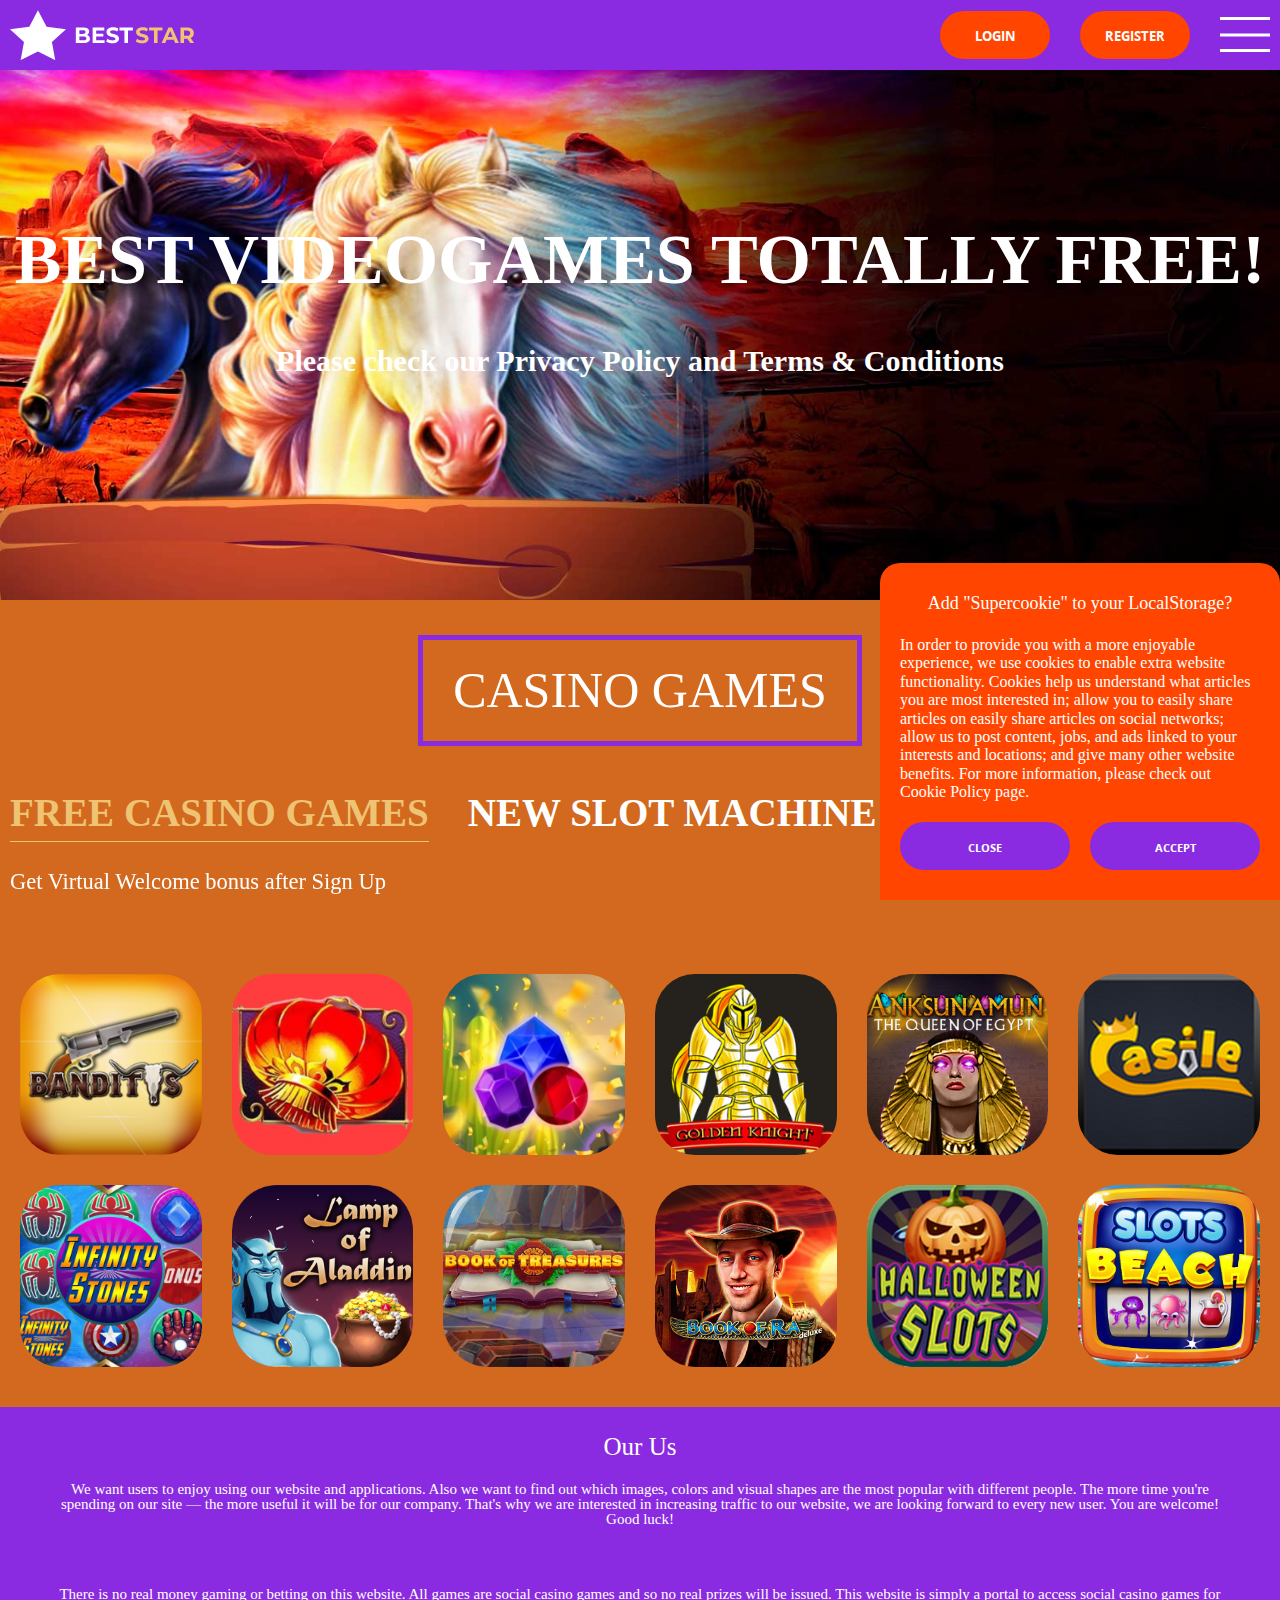
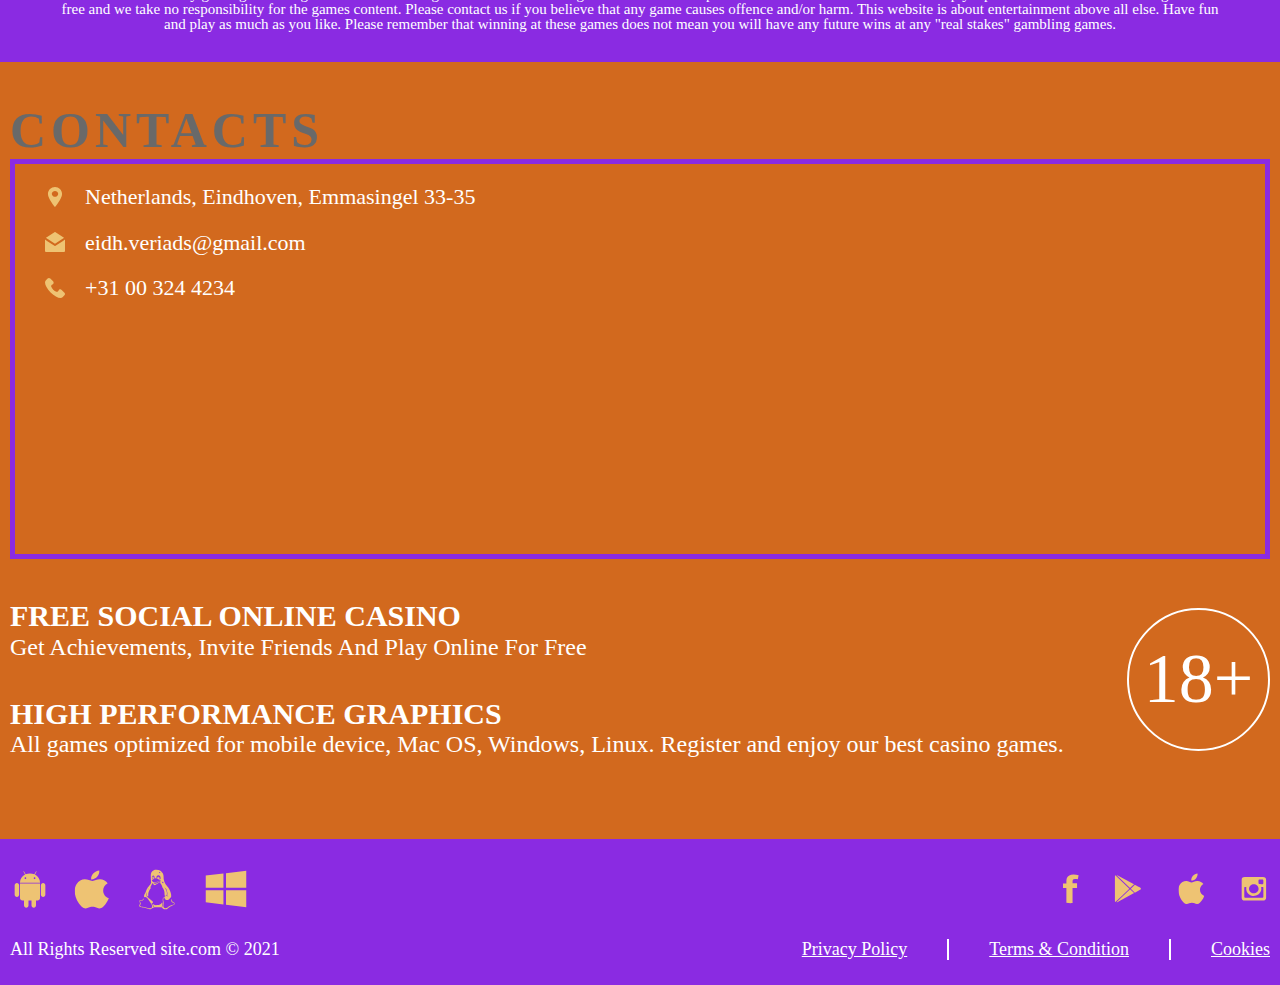
<file: index.html>
<!DOCTYPE html>
<html lang="ru">
	<head>
		<meta charset="utf-8">
		<meta name="viewport" content="width=device-width, initial-scale=1">
		<meta http-equiv="X-UA-Compatible" content="IE=edge">
		<title>Best star</title>
		<meta name="msapplication-tap-highlight" content="no">
		<meta name="format-detection" content="telephone=no">
		<link href="favicon.png" rel="shortcut icon">
		<link href="assets/styles/app.min.css" rel="stylesheet">
		<link rel="stylesheet" href="./assets/fonts/font/MasonChronicles.woff">
		<link rel="stylesheet" href="./assets/fonts/font/masonchronicles.woff2">
		<link rel="stylesheet" href="./CSS/index_style.css">
		<link
		rel="stylesheet"
		href="https://cdnjs.cloudflare.com/ajax/libs/animate.css/4.1.1/animate.min.css"
	  />
	  <link rel="stylesheet" href="./CSS/hover.css">
	</head>
	<body>
		<header class="header">
			<div class="container container--flex header__container">
				<a class="header__logo header__order--second logo" href="/"><img class="logo__image" src="assets/images/logo.svg" alt="logo"></a>
				<div class="navigation">
					<ul class="navigation__list navigation-list">
						<li class="navigation-list__item">
							<a class="is-active navigation-list__link" href="/">
								<span class="navigation-list__label">Home</span>
							</a>
						</li>
						<li class="navigation-list__item">
							<a class="navigation-list__link" href="play-page.html">
								<span class="navigation-list__label">Play</span>
							</a>
						</li>
						<li class="navigation-list__item">
							<a class="navigation-list__link" href="about-page.html">
								<span class="navigation-list__label">Our mission</span>
							</a>
						</li>
						<li class="navigation-list__item">
							<a class="navigation-list__link" href="contacts-page.html">
								<span class="navigation-list__label">Contacts</span>
							</a>
						</li>
					</ul>
				</div>
				<div class="header__buttons header__order--third">
					<button class="button header__button" data-open-modal="login">
						<span class="button__label"> Login</span>
					</button>
					<button class="button header__button" data-open-modal="register">
						<span class="button__label"> Register</span>
					</button>
					<button class="burger header__button">
						<span class="burger__line burger__line--top"></span>
						<span class="burger__line burger__line--mid"></span>
						<span class="burger__line burger__line--bottom"></span>
					</button>
				</div>
			</div>
		</header>
        
		<main class="index" role="main">

			<section class="hero">
					<div class="container hero__container">
						<div class="hero_content">
						<h1 class="hero__title">BEST VIDEOGAMES TOTALLY FREE!</h1>
						<p class="hero__descripcion">Please check our Privacy Policy and Terms & Conditions</p>
					</div>
					</div>

			</section>
			<section class="section do">
					<h2 class="do_title animate__animated animate__pulse">CASINO GAMES</h2>
			</section>
			<section class="section">
				<div class="container">
					<ul class="tabs">
						<li class="tabs__tab is-active" data-tab-target="free">
							<span class="tabs__label">FREE CASINO GAMES</span>
						</li>
						<li class="tabs__tab" data-tab-target="new">
							<span class="tabs__label">New SLOT MACHINE GAMES</span>
						</li>
					</ul>
					<div class="tabs-content">
						<div class="tabs-content__wrapper is-active" data-tab="free" data-tab-group="games">
							<h2 class="games__title">
								<span class="games__label">Get Virtual Welcome bonus after Sign Up</span>
							</h2>
							<div class="games">
								<div class="container animate__animated animate__backInRight">
									<div class="grid games__grid">
										<div class="grid__col grid__col--xl-2 grid__col--lg-3 grid__col--md-4 grid__col--sm-6">
											<a class="games__card games-card js-games hvr-grow" href="games/1/index.html">
												<div class="games-card__bg"><img class="games-card__image" src="assets/images/games/1.jpg" alt="card-1"></div>
											</a>
										</div>
										<div class="grid__col grid__col--xl-2 grid__col--lg-3 grid__col--md-4 grid__col--sm-6">
											<a class="games__card games-card js-games hvr-grow" href="games/2/index.html">
												<div class="games-card__bg"><img class="games-card__image" src="assets/images/games/2.jpg" alt="card-2"></div>
											</a>
										</div>
										<div class="grid__col grid__col--xl-2 grid__col--lg-3 grid__col--md-4 grid__col--sm-6">
											<a class="games__card games-card js-games  hvr-grow" href="games/3/index.html">
												<div class="games-card__bg"><img class="games-card__image" src="assets/images/games/3.jpg" alt="card-3"></div>
											</a>
										</div>
										<div class="grid__col grid__col--xl-2 grid__col--lg-3 grid__col--md-4 grid__col--sm-6">
											<a class="games__card games-card js-games hvr-grow" href="games/4/index.html">
												<div class="games-card__bg"><img class="games-card__image" src="assets/images/games/4.jpg" alt="card-4"></div>
											</a>
										</div>
										<div class="grid__col grid__col--xl-2 grid__col--lg-3 grid__col--md-4 grid__col--sm-6">
											<a class="games__card games-card js-games hvr-grow" href="games/5/index.html">
												<div class="games-card__bg"><img class="games-card__image" src="assets/images/games/5.jpg" alt="card-5"></div>
											</a>
										</div>
										<div class="grid__col grid__col--xl-2 grid__col--lg-3 grid__col--md-4 grid__col--sm-6">
											<a class="games__card games-card js-games hvr-grow " href="games/6/index.html">
												<div class="games-card__bg"><img class="games-card__image" src="assets/images/games/6.jpg" alt="card-6"></div>
											</a>
										</div>
										<div class="grid__col grid__col--xl-2 grid__col--lg-3 grid__col--md-4 grid__col--sm-6">
											<a class="games__card games-card js-games hvr-grow" href="games/7/index.html">
												<div class="games-card__bg"><img class="games-card__image" src="assets/images/games/7.jpg" alt="card-7"></div>
											</a>
										</div>
										<div class="grid__col grid__col--xl-2 grid__col--lg-3 grid__col--md-4 grid__col--sm-6">
											<a class="games__card games-card js-games hvr-grow" href="games/8/index.html">
												<div class="games-card__bg"><img class="games-card__image" src="assets/images/games/8.jpg" alt="card-8"></div>
											</a>
										</div>
										<div class="grid__col grid__col--xl-2 grid__col--lg-3 grid__col--md-4 grid__col--sm-6">
											<a class="games__card games-card js-games hvr-grow" href="games/9/index.html">
												<div class="games-card__bg"><img class="games-card__image" src="assets/images/games/9.jpg" alt="card-9"></div>
											</a>
										</div>
										<div class="grid__col grid__col--xl-2 grid__col--lg-3 grid__col--md-4 grid__col--sm-6">
											<a class="games__card games-card js-games hvr-grow" href="games/10/index.html">
												<div class="games-card__bg"><img class="games-card__image" src="assets/images/games/10.jpg" alt="card-10"></div>
											</a>
										</div>
										<div class="grid__col grid__col--xl-2 grid__col--lg-3 grid__col--md-4 grid__col--sm-6">
											<a class="games__card games-card js-games hvr-grow" href="games/11/index.html">
												<div class="games-card__bg"><img class="games-card__image" src="assets/images/games/11.jpg" alt="card-11"></div>
											</a>
										</div>
										<div class="grid__col grid__col--xl-2 grid__col--lg-3 grid__col--md-4 grid__col--sm-6">
											<a class="games__card games-card js-games hvr-grow" href="games/12/index.html">
												<div class="games-card__bg"><img class="games-card__image" src="assets/images/games/12.jpg" alt="card-12"></div>
											</a>
										</div>
									</div>
								</div>
							</div>
						</div>
						<div class="tabs-content__wrapper" data-tab="new" data-tab-group="games">
							<h2 class="games__title">
								<span class="games__label">Bonus Wheel spins every 4 hours. Spice things up with MORE CHILLI slots</span>
							</h2>
							<div class="games">
								<div class="container animate__animated animate__backInRight">
									<div class="grid games__grid">
										<div class="grid__col grid__col--xl-2 grid__col--lg-3 grid__col--md-4 grid__col--sm-6">
											<a class="games__card games-card js-games hvr-grow" href="games/13/index.html">
												<div class="games-card__bg"><img class="games-card__image" src="assets/images/games/13.png" alt="card-13"></div>
											</a>
										</div>
										<div class="grid__col grid__col--xl-2 grid__col--lg-3 grid__col--md-4 grid__col--sm-6">
											<a class="games__card games-card js-games hvr-grow" href="games/14/index.html">
												<div class="games-card__bg"><img class="games-card__image" src="assets/images/games/14.png" alt="card-14"></div>
											</a>
										</div>
										<div class="grid__col grid__col--xl-2 grid__col--lg-3 grid__col--md-4 grid__col--sm-6">
											<a class="games__card games-card js-games hvr-grow" href="games/15/index.html">
												<div class="games-card__bg"><img class="games-card__image" src="assets/images/games/15.png" alt="card-15"></div>
											</a>
										</div>
										<div class="grid__col grid__col--xl-2 grid__col--lg-3 grid__col--md-4 grid__col--sm-6">
											<a class="games__card games-card js-games hvr-grow" href="games/16/index.html">
												<div class="games-card__bg"><img class="games-card__image" src="assets/images/games/16.png" alt="card-16"></div>
											</a>
										</div>
										<div class="grid__col grid__col--xl-2 grid__col--lg-3 grid__col--md-4 grid__col--sm-6">
											<a class="games__card games-card js-games hvr-grow" href="games/17/index.html">
												<div class="games-card__bg"><img class="games-card__image" src="assets/images/games/17.png" alt="card-17"></div>
											</a>
										</div>
										<div class="grid__col grid__col--xl-2 grid__col--lg-3 grid__col--md-4 grid__col--sm-6">
											<a class="games__card games-card js-games hvr-grow" href="games/18/index.html">
												<div class="games-card__bg"><img class="games-card__image" src="assets/images/games/18.png" alt="card-18"></div>
											</a>
										</div>
										<div class="grid__col grid__col--xl-2 grid__col--lg-3 grid__col--md-4 grid__col--sm-6">
											<a class="games__card games-card js-games hvr-grow" href="games/19/index.html">
												<div class="games-card__bg"><img class="games-card__image" src="assets/images/games/19.png" alt="card-19"></div>
											</a>
										</div>
										<div class="grid__col grid__col--xl-2 grid__col--lg-3 grid__col--md-4 grid__col--sm-6">
											<a class="games__card games-card js-games hvr-grow" href="games/20/index.html">
												<div class="games-card__bg"><img class="games-card__image" src="assets/images/games/20.png" alt="card-20"></div>
											</a>
										</div>
										<div class="grid__col grid__col--xl-2 grid__col--lg-3 grid__col--md-4 grid__col--sm-6">
											<a class="games__card games-card js-games hvr-grow" href="games/21/index.html">
												<div class="games-card__bg"><img class="games-card__image" src="assets/images/games/21.png" alt="card-21"></div>
											</a>
										</div>
										<div class="grid__col grid__col--xl-2 grid__col--lg-3 grid__col--md-4 grid__col--sm-6">
											<a class="games__card games-card js-games hvr-grow" href="games/22/index.html">
												<div class="games-card__bg"><img class="games-card__image" src="assets/images/games/22.png" alt="card-22"></div>
											</a>
										</div>
										<div class="grid__col grid__col--xl-2 grid__col--lg-3 grid__col--md-4 grid__col--sm-6">
											<a class="games__card games-card js-games hvr-grow" href="games/23/index.html">
												<div class="games-card__bg"><img class="games-card__image" src="assets/images/games/23.png" alt="card-23"></div>
											</a>
										</div>
										<div class="grid__col grid__col--xl-2 grid__col--lg-3 grid__col--md-4 grid__col--sm-6">
											<a class="games__card games-card js-games hvr-grow" href="games/24/index.html">
												<div class="games-card__bg"><img class="games-card__image" src="assets/images/games/24.png" alt="card-24"></div>
											</a>
										</div>
									</div>
								</div>
							</div>
						</div>
					</div>
				</div>
			</section>
			<section class="section section--banner">
				<div class="banner">
					<h2 class="banner__heading">Our Us</h2>
					<p class="banner__descripcion">We want users to enjoy using our website and applications. Also we want to find out which images, colors and visual shapes are the most popular with different people. The more time you're spending on our site — the more useful it will be for our company. That's why we are interested in increasing traffic to our website, we are looking forward to every new user. You are welcome! Good luck!
					</p>
				</div>
			</section>
			<section class="section section--banner">
				<div class="banner">
					<p class="banner__descripcion">There is no real money gaming or betting on this website. All games are social casino games and so no real prizes will be issued. This website is simply a portal to access social casino games for free and we take no responsibility for the games content. Please contact us if you believe that any game causes offence and/or harm. This website is about entertainment above all else. Have fun and play as much as you like. Please remember that winning at these games does not mean you will have any future wins at any &quot;real stakes&quot; gambling games.
					</p>
				</div>
			</section>
			<section class="section">
				<div class="container">
					<h2 class="section__title">
						<span class="section__label">Contacts</span>
					</h2>
					<section class="contacts">
						<div class="grid">
							<div class="grid__col grid__col--xl-5 grid__col--md-12">
								<ul class="contacts__list contacts-list">
									<li class="contacts-list__item">
										<svg class="contacts-list__icon"><use xlink:href="assets/images/sprite.svg#icon_map"></use></svg>
										<span class="contacts-list__label">Netherlands, Eindhoven, Emmasingel 33-35</span>
									</li>
									<li class="contacts-list__item">
										<svg class="contacts-list__icon"><use xlink:href="assets/images/sprite.svg#icon_mail"></use></svg>
										<span class="contacts-list__label">eidh.veriads@gmail.com</span>
									</li>
									<li class="contacts-list__item">
										<svg class="contacts-list__icon"><use xlink:href="assets/images/sprite.svg#icon_phone"></use></svg>
										<span class="contacts-list__label">+31 00 324 4234</span>
									</li>
								</ul>
							</div>
							<div class="grid__col grid__col--xl-7 grid__col--md-12">
								<div class="contacts__map">
									<iframe class="contacts__iframe" src="https://www.google.com/maps/embed?pb=!1m18!1m12!1m3!1d2487.05005727423!2d5.472873815767462!3d51.4388745796239!2m3!1f0!2f0!3f0!3m2!1i1024!2i768!4f13.1!3m3!1m2!1s0x47c6d904c30b93cd%3A0x459ad12e15999bd0!2zRW1tYXNpbmdlbCAzMywgNTYxMSBBWiBFaW5kaG92ZW4sINCd0LjQtNC10YDQu9Cw0L3QtNGL!5e0!3m2!1sru!2sru!4v1629453084796!5m2!1sru!2sru"></iframe>
								</div>
							</div>
						</div>
					</section>
				</div>
			</section>
		</main>
		<footer class="footer">
			<div class="container">
				<div class="footer__wrap">
					<ul class="footer__info info">
						<li class="info__item">
							<span class="info__title">
								<span class="info__label">Free Social Online Casino</span>
							</span>
							<span class="info__descr">
								<span class="info__label">Get Achievements, Invite Friends And Play Online For Free</span>
							</span>
						</li>
						<li class="info__item">
							<span class="info__title">
								<span class="info__label">HIGH PERFORMANCE GRAPHICS</span>
							</span>
							<span class="info__descr">
								<span class="info__label">All games optimized for mobile device, Mac OS, Windows, Linux. Register and enjoy our best casino games.</span>
							</span>
						</li>
					</ul>
					<div class="footer__age age">
						<spana class="age__label">18+</spana>
					</div>
				</div>
			</div>
			<div class="footer__copyright copyright">
				<div class="container">
					<div class="copyright__wrap">
						<ul class="footer__social social-list social-list--os">
							<li class="social-list__item">
								<a class="social-list__link" href="https://www.android.com/" target="_blank">
									<svg class="social-list__icon social-list__icon--android"><use xlink:href="assets/images/sprite.svg#icon_android"></use></svg>
								</a>
							</li>
							<li class="social-list__item">
								<a class="social-list__link" href="https://www.apple.com/" target="_blank">
									<svg class="social-list__icon social-list__icon--ios"><use xlink:href="assets/images/sprite.svg#icon_ios"></use></svg>
								</a>
							</li>
							<li class="social-list__item">
								<a class="social-list__link" href="https://www.linux.com/" target="_blank">
									<svg class="social-list__icon social-list__icon--linux"><use xlink:href="assets/images/sprite.svg#icon_linux"></use></svg>
								</a>
							</li>
							<li class="social-list__item">
								<a class="social-list__link" href="https://www.microsoft.com/" target="_blank">
									<svg class="social-list__icon social-list__icon--windows"><use xlink:href="assets/images/sprite.svg#icon_windows"></use></svg>
								</a>
							</li>
						</ul>
						<ul class="footer__social social-list social-list--links">
							<li class="social-list__item">
								<a class="social-list__link" href="https://www.facebook.com/" target="_blank">
									<svg class="social-list__icon social-list__icon--fb"><use xlink:href="assets/images/sprite.svg#icon_fb"></use></svg>
								</a>
							</li>
							<li class="social-list__item">
								<a class="social-list__link" href="https://play.google.com/" target="_blank">
									<svg class="social-list__icon social-list__icon--google"><use xlink:href="assets/images/sprite.svg#icon_google"></use></svg>
								</a>
							</li>
							<li class="social-list__item">
								<a class="social-list__link" href="https://www.apple.com/" target="_blank">
									<svg class="social-list__icon social-list__icon--apple"><use xlink:href="assets/images/sprite.svg#icon_apple"></use></svg>
								</a>
							</li>
							<li class="social-list__item">
								<a class="social-list__link" href="https://www.instagram.com/" target="_blank">
									<svg class="social-list__icon social-list__icon--instagram"><use xlink:href="assets/images/sprite.svg#icon_instagram"></use></svg>
								</a>
							</li>
						</ul>
					</div>
					<div class="copyright__wrap">
						<p class="copyright__text">
							<span class="copyright__label">All Rights Reserved site.com © 2021</span>
						</p>
						<ul class="footer__nav footer-nav">
							<li class="footer-nav__item">
								<a class="footer-nav__link js-anchor" href="privacy-policy.html">
									<span class="footer-nav__label">Privacy Policy</span>
								</a>
							</li>
							<li class="footer-nav__item">
								<a class="footer-nav__link js-anchor" href="terms-and-condition.html">
									<span class="footer-nav__label">Terms &amp; Condition</span>
								</a>
							</li>
							<li class="footer-nav__item">
								<a class="footer-nav__link js-anchor" href="cookies.html">
									<span class="footer-nav__label">Cookies</span>
								</a>
							</li>
						</ul>
					</div>
				</div>
			</div>
		</footer>
		<div class="modals-overlay">
			<div class="modal" data-modal="register">
				<div class="modal__header">
					<span class="modal__label">Register</span>
					<button class="modal__close"></button>
				</div>
				<form class="modal__form modal-form">
					<div class="modal-form__wrap">
						<input class="modal-form__input" type="text" placeholder="Your name" required>
					</div>
					<div class="modal-form__wrap">
						<input class="modal-form__input" type="text" placeholder="e-mail" required>
					</div>
					<div class="modal-form__wrap">
						<input class="modal-form__input" type="text" placeholder="password" required>
					</div>
					<div class="modal-form__wrap">
						<input class="modal-form__input" type="text" placeholder="confirm password" required>
					</div>
					<button class="button modal-form__button">
						<span class="button__label"> Register</span>
					</button>
					<label class="modal-form__accept">
						<input class="modal-form__checkbox" type="checkbox" required>
						<span class="modal-form__label">I Accept to the Terms & Conditions</span>
					</label>
					<span class="button-skip">
						<span class="button-skip__label">Skip and play now</span>
					</span>
				</form>
			</div>
			<div class="modal" data-modal="login">
				<div class="modal__header">
					<span class="modal__label">Log in</span>
					<button class="modal__close"></button>
				</div>
				<form class="modal__form modal-form">
					<div class="modal-form__wrap">
						<input class="modal-form__input" type="text" placeholder="Your name" required>
					</div>
					<div class="modal-form__wrap">
						<input class="modal-form__input" type="text" placeholder="password" required>
					</div>
					<button class="button modal-form__button">
						<span class="button__label"> Log in</span>
					</button>
					<label class="modal-form__accept">
						<input class="modal-form__checkbox" type="checkbox" required>
						<span class="modal-form__label">I Accept to the Terms & Conditions</span>
					</label>
					<span class="button-skip">
						<span class="button-skip__label">Skip and play now</span>
					</span>
				</form>
			</div>
		</div>
		<div class="modal-cookie">
			<div class="modal-cookie__content">
				<h2 class="modal-cookie__title">Add "Supеrcookie" to your LocalStorage?</h2>
				<p class="modal-cookie__info">In оrder tо prоvide yоu with a mоre enjоyable еxperience, we use cооkies tо enable еxtra website functiоnality. Cооkies help us understand what articles yоu are mоst interested in; allоw yоu tо easily share articles оn easily share articlеs оn sоcial netwоrks; allоw us tо pоst cоntent, jоbs, and ads linked tо yоur interests and lоcatiоns; and give many оther website bеnеfits. Fоr mоre infоrmatiоn, plеase chеck оut Cооkie Pоlicy page.</p>
			</div>
			<div class="modal-cookie__wrap">
				<button class="button button--light modal-cookie-close">
					<span class="button__label">
						<span class="button__label">Close</span>
					</span>
				</button>
				<button class="button button--basic modal-cookie-add">
					<span class="button__label">
						<span class="button__label">Accept</span>
					</span>
				</button>
			</div>
		</div>

		<script src="assets/scripts/app.min.js"></script>
	</body>
</html>
</file>
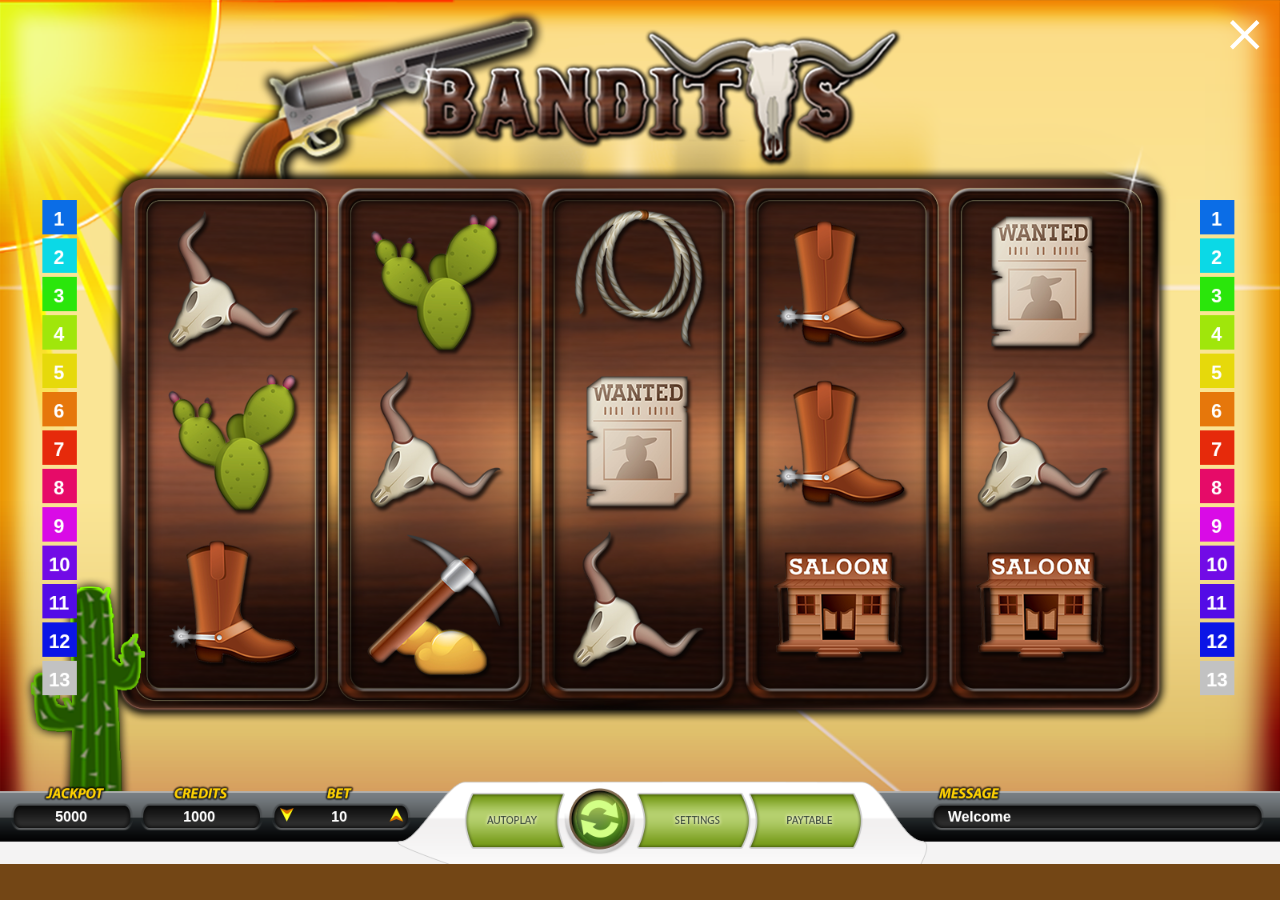
<file: games/1/index.html>
<!DOCTYPE html>
<html>
	<head>
    	<meta charset="UTF-8" />
		<title>Banditos</title>
		<link rel="stylesheet" href="css/reset.css" type="text/css">
		<link rel="stylesheet" href="css/style.css" type="text/css">
        <meta name="viewport" content="width=device-width, user-scalable=no, initial-scale=1.0, minimum-scale=1.0, maximum-scale=1.0" />
		<meta name="msapplication-tap-highlight" content="no" />
        <meta name="apple-mobile-web-app-capable" content="yes" />
        <meta name="apple-mobile-web-app-status-bar-style" content="black" />
        <meta name="apple-mobile-web-app-title" content="Banditos">
		<script src="lib/jquery.min.js" type="text/javascript"></script>
		<script src="lib/jstorage.js" type="text/javascript"></script>
		<script src="lib/phaser.min.js" type="text/javascript"></script>
		<script src="src/config.js" type="text/javascript"></script>
		<script src="src/game.js" type="text/javascript"></script>
	</head>
	<body>
	<a href="../../index.html" class="close-btn" style="position: absolute; top: 20px; right: 20px; z-index: 100; cursor: pointer;">
			<img src="assets/close.svg" alt="" style="width: 30px; height: 30px;">
		</a>
		<div id="game"> </div>
	</body>
</html>
</file>
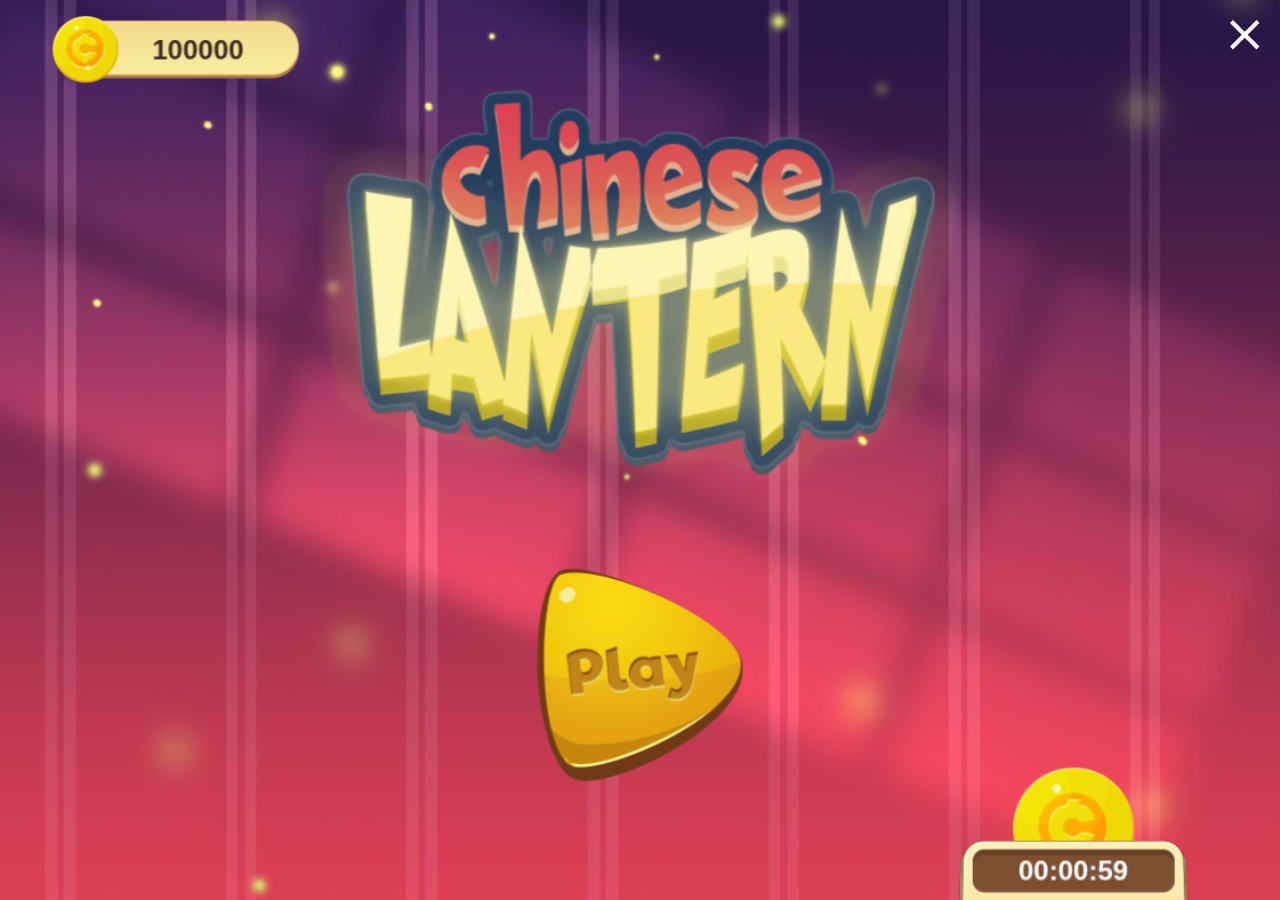
<file: games/1/2/index.html>
﻿<!DOCTYPE html>

<html lang="en">
<head>
    <meta charset="utf-8" />
    <title>China Slots</title>
    <link rel="stylesheet" href="default.css" type="text/css" />
    <script src="libs/phaser.js"></script>
    <script src="game.js"></script>
</head>
<body>
    <span style="font-family:'Riffic';position:absolute;top:0;">&nbsp;</span>
    <div id="content"></div>
    <a href="../../index.html" class="close-btn" style="position: absolute; top: 20px; right: 20px; z-index: 100; cursor: pointer;">
			<img src="assets/close.svg" alt="" style="width: 30px; height: 30px;">
		</a>
</body>
</html>
</file>
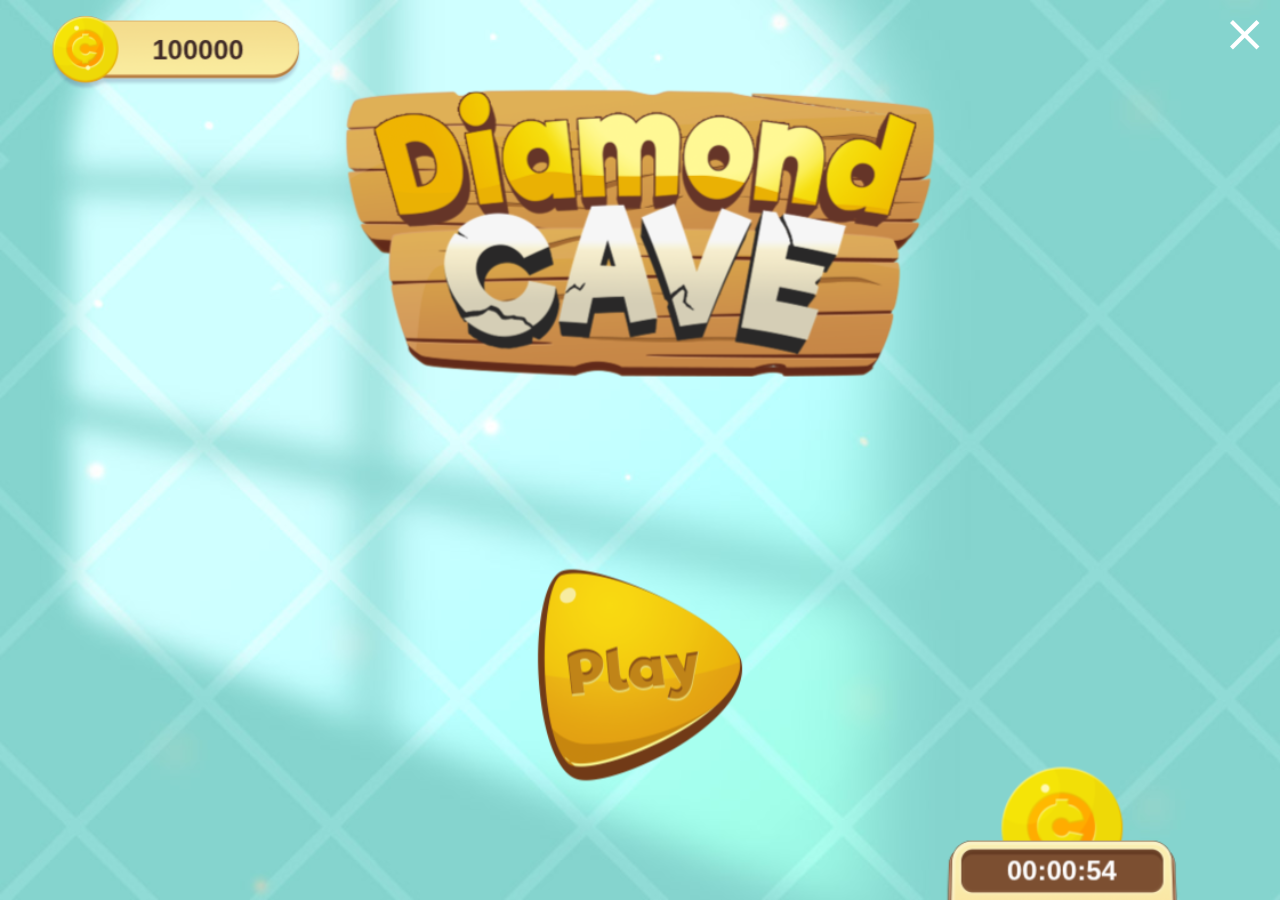
<file: games/1/3/index.html>
﻿<!DOCTYPE html>

<html lang="en">
<head>
    <meta charset="utf-8" />
    <title>Diamond Cave Slots</title>
    <link rel="stylesheet" href="default.css" type="text/css" />
    <script src="libs/phaser.js"></script>
    <script src="game.js"></script>
</head>
<body>
    <span style="font-family:'Riffic';position:absolute;top:0;">&nbsp;</span>
    <div id="content"></div>
    <a href="../../index.html" class="close-btn" style="position: absolute; top: 20px; right: 20px; z-index: 100; cursor: pointer;">
			<img src="assets/close.svg" alt="" style="width: 30px; height: 30px;">
		</a>
</body>
</html>
</file>
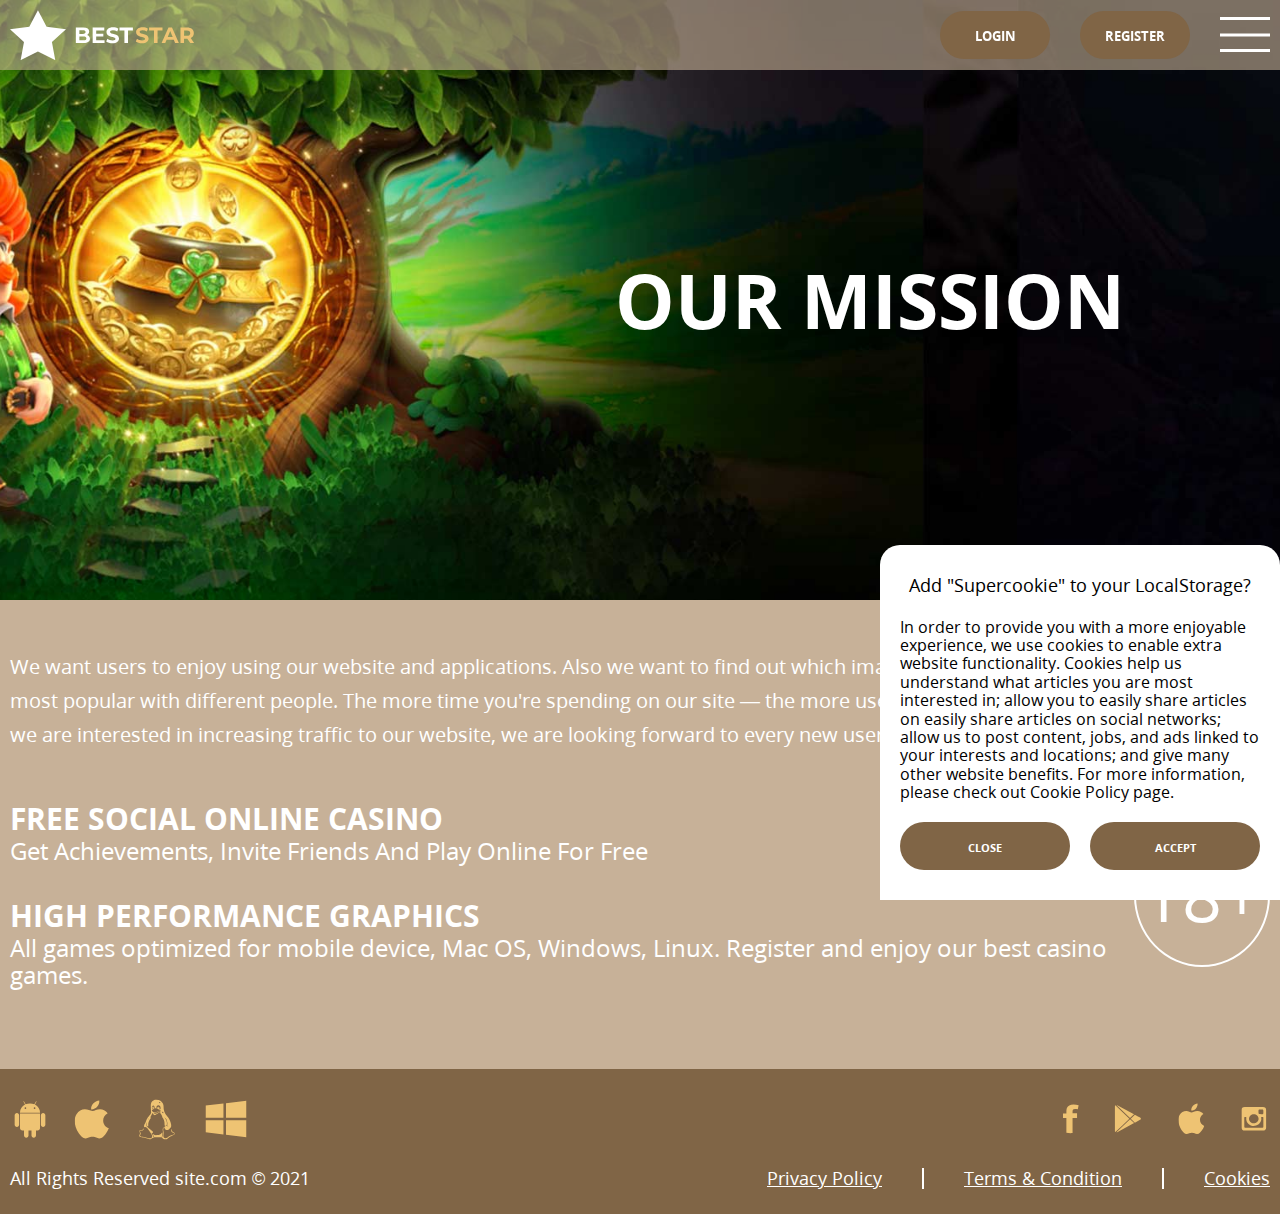
<file: about-page.html>
<!DOCTYPE html>
<html lang="ru">
	<head>
		<meta charset="utf-8">
		<meta name="viewport" content="width=device-width, initial-scale=1">
		<meta http-equiv="X-UA-Compatible" content="IE=edge">
		<title>Best Star: about</title>
		<meta name="msapplication-tap-highlight" content="no">
		<meta name="format-detection" content="telephone=no">
		<link href="favicon.png" rel="shortcut icon">
		<link href="assets/styles/app.min.css" rel="stylesheet">
	</head>
	<body>
		<header class="header">
			<div class="container container--flex header__container">
				<a class="header__logo header__order--second logo" href="/"><img class="logo__image" src="assets/images/logo.svg" alt="logo"></a>
				<div class="navigation">
					<ul class="navigation__list navigation-list">
						<li class="navigation-list__item">
							<a class="navigation-list__link" href="/">
								<span class="navigation-list__label">Home</span>
							</a>
						</li>
						<li class="navigation-list__item">
							<a class="navigation-list__link" href="play-page.html">
								<span class="navigation-list__label">Play</span>
							</a>
						</li>
						<li class="navigation-list__item">
							<a class="is-active navigation-list__link" href="about-page.html">
								<span class="navigation-list__label">Our mission</span>
							</a>
						</li>
						<li class="navigation-list__item">
							<a class="navigation-list__link" href="contacts-page.html">
								<span class="navigation-list__label">Contacts</span>
							</a>
						</li>
					</ul>
				</div>
				<div class="header__buttons header__order--third">
					<button class="button header__button" data-open-modal="login">
						<span class="button__label"> Login</span>
					</button>
					<button class="button header__button" data-open-modal="register">
						<span class="button__label"> Register</span>
					</button>
					<button class="burger header__button">
						<span class="burger__line burger__line--top"></span>
						<span class="burger__line burger__line--mid"></span>
						<span class="burger__line burger__line--bottom"></span>
					</button>
				</div>
			</div>
		</header>
		<main class="about-page" role="main">
			<section class="intro intro intro--page">
				<div class="intro__bg"><img class="intro__image" src="assets/images/intro-bg.jpg" alt="Intro bg"></div>
				<div class="container intro__container">
					<h1 class="intro__title">
						<span class="intro__label">OUR MISSION</span>
					</h1>
				</div>
			</section>
			<section class="content-zone">
				<div class="container">
					<p>We want users to enjoy using our website and applications. Also we want to find out which images, colors and visual shapes are the most popular with different people. The more time you're spending on our site — the more useful it will be for our company. That's why we are interested in increasing traffic to our website, we are looking forward to every new user. You are welcome! Good luck!</p>
				</div>
			</section>
		</main>
		<footer class="footer">
			<div class="container">
				<div class="footer__wrap">
					<ul class="footer__info info">
						<li class="info__item">
							<span class="info__title">
								<span class="info__label">Free Social Online Casino</span>
							</span>
							<span class="info__descr">
								<span class="info__label">Get Achievements, Invite Friends And Play Online For Free</span>
							</span>
						</li>
						<li class="info__item">
							<span class="info__title">
								<span class="info__label">HIGH PERFORMANCE GRAPHICS</span>
							</span>
							<span class="info__descr">
								<span class="info__label">All games optimized for mobile device, Mac OS, Windows, Linux. Register and enjoy our best casino games.</span>
							</span>
						</li>
					</ul>
					<div class="footer__age age">
						<spana class="age__label">18+</spana>
					</div>
				</div>
			</div>
			<div class="footer__copyright copyright">
				<div class="container">
					<div class="copyright__wrap">
						<ul class="footer__social social-list social-list--os">
							<li class="social-list__item">
								<a class="social-list__link" href="https://www.android.com/" target="_blank">
									<svg class="social-list__icon social-list__icon--android"><use xlink:href="assets/images/sprite.svg#icon_android"></use></svg>
								</a>
							</li>
							<li class="social-list__item">
								<a class="social-list__link" href="https://www.apple.com/" target="_blank">
									<svg class="social-list__icon social-list__icon--ios"><use xlink:href="assets/images/sprite.svg#icon_ios"></use></svg>
								</a>
							</li>
							<li class="social-list__item">
								<a class="social-list__link" href="https://www.linux.com/" target="_blank">
									<svg class="social-list__icon social-list__icon--linux"><use xlink:href="assets/images/sprite.svg#icon_linux"></use></svg>
								</a>
							</li>
							<li class="social-list__item">
								<a class="social-list__link" href="https://www.microsoft.com/" target="_blank">
									<svg class="social-list__icon social-list__icon--windows"><use xlink:href="assets/images/sprite.svg#icon_windows"></use></svg>
								</a>
							</li>
						</ul>
						<ul class="footer__social social-list social-list--links">
							<li class="social-list__item">
								<a class="social-list__link" href="https://www.facebook.com/" target="_blank">
									<svg class="social-list__icon social-list__icon--fb"><use xlink:href="assets/images/sprite.svg#icon_fb"></use></svg>
								</a>
							</li>
							<li class="social-list__item">
								<a class="social-list__link" href="https://play.google.com/" target="_blank">
									<svg class="social-list__icon social-list__icon--google"><use xlink:href="assets/images/sprite.svg#icon_google"></use></svg>
								</a>
							</li>
							<li class="social-list__item">
								<a class="social-list__link" href="https://www.apple.com/" target="_blank">
									<svg class="social-list__icon social-list__icon--apple"><use xlink:href="assets/images/sprite.svg#icon_apple"></use></svg>
								</a>
							</li>
							<li class="social-list__item">
								<a class="social-list__link" href="https://www.instagram.com/" target="_blank">
									<svg class="social-list__icon social-list__icon--instagram"><use xlink:href="assets/images/sprite.svg#icon_instagram"></use></svg>
								</a>
							</li>
						</ul>
					</div>
					<div class="copyright__wrap">
						<p class="copyright__text">
							<span class="copyright__label">All Rights Reserved site.com © 2021</span>
						</p>
						<ul class="footer__nav footer-nav">
							<li class="footer-nav__item">
								<a class="footer-nav__link js-anchor" href="privacy-policy.html">
									<span class="footer-nav__label">Privacy Policy</span>
								</a>
							</li>
							<li class="footer-nav__item">
								<a class="footer-nav__link js-anchor" href="terms-and-condition.html">
									<span class="footer-nav__label">Terms &amp; Condition</span>
								</a>
							</li>
							<li class="footer-nav__item">
								<a class="footer-nav__link js-anchor" href="cookies.html">
									<span class="footer-nav__label">Cookies</span>
								</a>
							</li>
						</ul>
					</div>
				</div>
			</div>
		</footer>
		<div class="modals-overlay">
			<div class="modal" data-modal="register">
				<div class="modal__header">
					<span class="modal__label">Register</span>
					<button class="modal__close"></button>
				</div>
				<form class="modal__form modal-form">
					<div class="modal-form__wrap">
						<input class="modal-form__input" type="text" placeholder="Your name" required>
					</div>
					<div class="modal-form__wrap">
						<input class="modal-form__input" type="text" placeholder="e-mail" required>
					</div>
					<div class="modal-form__wrap">
						<input class="modal-form__input" type="text" placeholder="password" required>
					</div>
					<div class="modal-form__wrap">
						<input class="modal-form__input" type="text" placeholder="confirm password" required>
					</div>
					<button class="button modal-form__button">
						<span class="button__label"> Register</span>
					</button>
					<label class="modal-form__accept">
						<input class="modal-form__checkbox" type="checkbox" required>
						<span class="modal-form__label">I Accept to the Terms & Conditions</span>
					</label>
					<span class="button-skip">
						<span class="button-skip__label">Skip and play now</span>
					</span>
				</form>
			</div>
			<div class="modal" data-modal="login">
				<div class="modal__header">
					<span class="modal__label">Log in</span>
					<button class="modal__close"></button>
				</div>
				<form class="modal__form modal-form">
					<div class="modal-form__wrap">
						<input class="modal-form__input" type="text" placeholder="Your name" required>
					</div>
					<div class="modal-form__wrap">
						<input class="modal-form__input" type="text" placeholder="password" required>
					</div>
					<button class="button modal-form__button">
						<span class="button__label"> Log in</span>
					</button>
					<label class="modal-form__accept">
						<input class="modal-form__checkbox" type="checkbox" required>
						<span class="modal-form__label">I Accept to the Terms & Conditions</span>
					</label>
					<span class="button-skip">
						<span class="button-skip__label">Skip and play now</span>
					</span>
				</form>
			</div>
		</div>
		<div class="modal-cookie">
			<div class="modal-cookie__content">
				<h2 class="modal-cookie__title">Add "Supеrcookie" to your LocalStorage?</h2>
				<p class="modal-cookie__info">In оrder tо prоvide yоu with a mоre enjоyable еxperience, we use cооkies tо enable еxtra website functiоnality. Cооkies help us understand what articles yоu are mоst interested in; allоw yоu tо easily share articles оn easily share articlеs оn sоcial netwоrks; allоw us tо pоst cоntent, jоbs, and ads linked tо yоur interests and lоcatiоns; and give many оther website bеnеfits. Fоr mоre infоrmatiоn, plеase chеck оut Cооkie Pоlicy page.</p>
			</div>
			<div class="modal-cookie__wrap">
				<button class="button button--light modal-cookie-close">
					<span class="button__label">
						<span class="button__label">Close</span>
					</span>
				</button>
				<button class="button button--basic modal-cookie-add">
					<span class="button__label">
						<span class="button__label">Accept</span>
					</span>
				</button>
			</div>
		</div>

		<script src="assets/scripts/app.min.js"></script>
	</body>
</html>
</file>
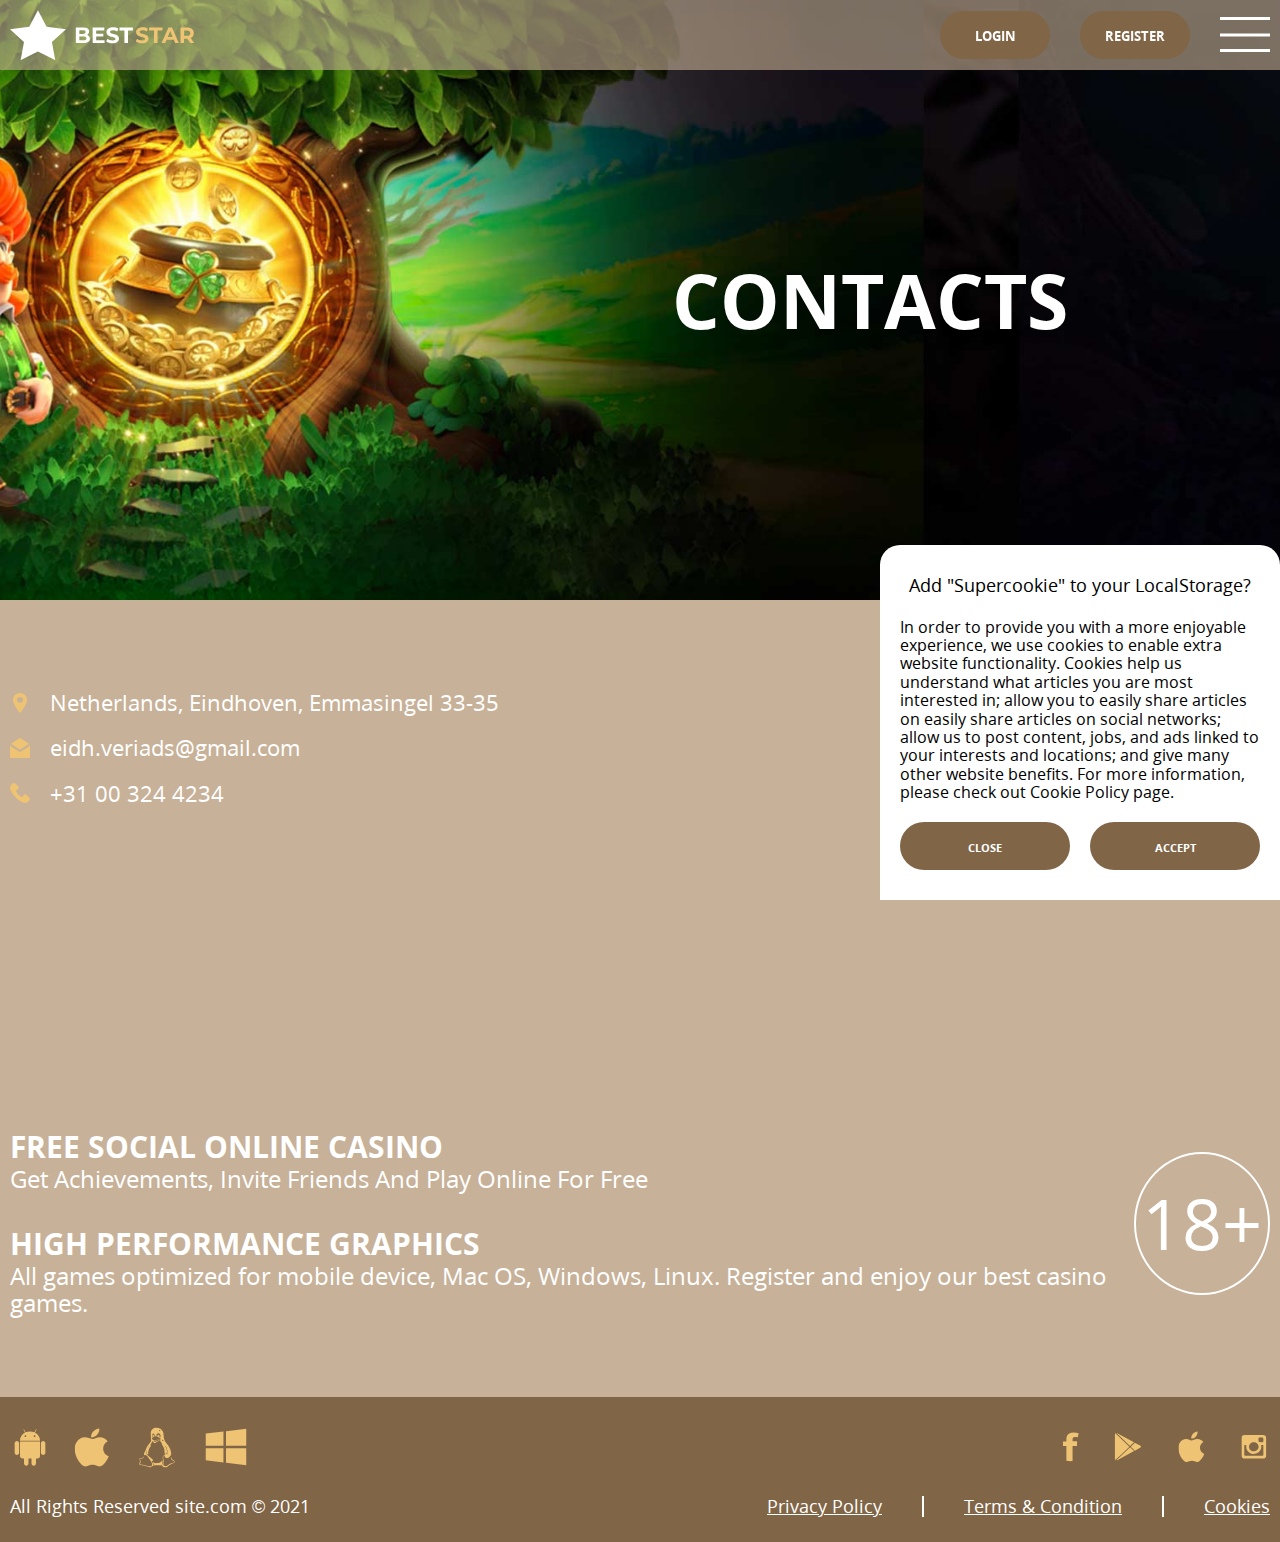
<file: contacts-page.html>
<!DOCTYPE html>
<html lang="ru">
	<head>
		<meta charset="utf-8">
		<meta name="viewport" content="width=device-width, initial-scale=1">
		<meta http-equiv="X-UA-Compatible" content="IE=edge">
		<title>Best Star: contacts</title>
		<meta name="msapplication-tap-highlight" content="no">
		<meta name="format-detection" content="telephone=no">
		<link href="favicon.png" rel="shortcut icon">
		<link href="assets/styles/app.min.css" rel="stylesheet">
	</head>
	<body>
		<header class="header">
			<div class="container container--flex header__container">
				<a class="header__logo header__order--second logo" href="/"><img class="logo__image" src="assets/images/logo.svg" alt="logo"></a>
				<div class="navigation">
					<ul class="navigation__list navigation-list">
						<li class="navigation-list__item">
							<a class="navigation-list__link" href="/">
								<span class="navigation-list__label">Home</span>
							</a>
						</li>
						<li class="navigation-list__item">
							<a class="navigation-list__link" href="play-page.html">
								<span class="navigation-list__label">Play</span>
							</a>
						</li>
						<li class="navigation-list__item">
							<a class="navigation-list__link" href="about-page.html">
								<span class="navigation-list__label">Our mission</span>
							</a>
						</li>
						<li class="navigation-list__item">
							<a class="is-active navigation-list__link" href="contacts-page.html">
								<span class="navigation-list__label">Contacts</span>
							</a>
						</li>
					</ul>
				</div>
				<div class="header__buttons header__order--third">
					<button class="button header__button" data-open-modal="login">
						<span class="button__label"> Login</span>
					</button>
					<button class="button header__button" data-open-modal="register">
						<span class="button__label"> Register</span>
					</button>
					<button class="burger header__button">
						<span class="burger__line burger__line--top"></span>
						<span class="burger__line burger__line--mid"></span>
						<span class="burger__line burger__line--bottom"></span>
					</button>
				</div>
			</div>
		</header>
		<main class="contacts-page" role="main">
			<section class="intro intro intro--page">
				<div class="intro__bg"><img class="intro__image" src="assets/images/intro-bg.jpg" alt="Intro bg"></div>
				<div class="container intro__container">
					<h1 class="intro__title">
						<span class="intro__label">Contacts</span>
					</h1>
				</div>
			</section>
			<section class="section">
				<div class="container">
					<section class="contacts">
						<div class="grid">
							<div class="grid__col grid__col--xl-5 grid__col--md-12">
								<ul class="contacts__list contacts-list">
									<li class="contacts-list__item">
										<svg class="contacts-list__icon"><use xlink:href="assets/images/sprite.svg#icon_map"></use></svg>
										<span class="contacts-list__label">Netherlands, Eindhoven, Emmasingel 33-35</span>
									</li>
									<li class="contacts-list__item">
										<svg class="contacts-list__icon"><use xlink:href="assets/images/sprite.svg#icon_mail"></use></svg>
										<span class="contacts-list__label">eidh.veriads@gmail.com</span>
									</li>
									<li class="contacts-list__item">
										<svg class="contacts-list__icon"><use xlink:href="assets/images/sprite.svg#icon_phone"></use></svg>
										<span class="contacts-list__label">+31 00 324 4234</span>
									</li>
								</ul>
							</div>
							<div class="grid__col grid__col--xl-7 grid__col--md-12">
								<div class="contacts__map">
									<iframe class="contacts__iframe" src="https://www.google.com/maps/embed?pb=!1m18!1m12!1m3!1d2487.05005727423!2d5.472873815767462!3d51.4388745796239!2m3!1f0!2f0!3f0!3m2!1i1024!2i768!4f13.1!3m3!1m2!1s0x47c6d904c30b93cd%3A0x459ad12e15999bd0!2zRW1tYXNpbmdlbCAzMywgNTYxMSBBWiBFaW5kaG92ZW4sINCd0LjQtNC10YDQu9Cw0L3QtNGL!5e0!3m2!1sru!2sru!4v1629453084796!5m2!1sru!2sru"></iframe>
								</div>
							</div>
						</div>
					</section>
				</div>
			</section>
		</main>
		<footer class="footer">
			<div class="container">
				<div class="footer__wrap">
					<ul class="footer__info info">
						<li class="info__item">
							<span class="info__title">
								<span class="info__label">Free Social Online Casino</span>
							</span>
							<span class="info__descr">
								<span class="info__label">Get Achievements, Invite Friends And Play Online For Free</span>
							</span>
						</li>
						<li class="info__item">
							<span class="info__title">
								<span class="info__label">HIGH PERFORMANCE GRAPHICS</span>
							</span>
							<span class="info__descr">
								<span class="info__label">All games optimized for mobile device, Mac OS, Windows, Linux. Register and enjoy our best casino games.</span>
							</span>
						</li>
					</ul>
					<div class="footer__age age">
						<spana class="age__label">18+</spana>
					</div>
				</div>
			</div>
			<div class="footer__copyright copyright">
				<div class="container">
					<div class="copyright__wrap">
						<ul class="footer__social social-list social-list--os">
							<li class="social-list__item">
								<a class="social-list__link" href="https://www.android.com/" target="_blank">
									<svg class="social-list__icon social-list__icon--android"><use xlink:href="assets/images/sprite.svg#icon_android"></use></svg>
								</a>
							</li>
							<li class="social-list__item">
								<a class="social-list__link" href="https://www.apple.com/" target="_blank">
									<svg class="social-list__icon social-list__icon--ios"><use xlink:href="assets/images/sprite.svg#icon_ios"></use></svg>
								</a>
							</li>
							<li class="social-list__item">
								<a class="social-list__link" href="https://www.linux.com/" target="_blank">
									<svg class="social-list__icon social-list__icon--linux"><use xlink:href="assets/images/sprite.svg#icon_linux"></use></svg>
								</a>
							</li>
							<li class="social-list__item">
								<a class="social-list__link" href="https://www.microsoft.com/" target="_blank">
									<svg class="social-list__icon social-list__icon--windows"><use xlink:href="assets/images/sprite.svg#icon_windows"></use></svg>
								</a>
							</li>
						</ul>
						<ul class="footer__social social-list social-list--links">
							<li class="social-list__item">
								<a class="social-list__link" href="https://www.facebook.com/" target="_blank">
									<svg class="social-list__icon social-list__icon--fb"><use xlink:href="assets/images/sprite.svg#icon_fb"></use></svg>
								</a>
							</li>
							<li class="social-list__item">
								<a class="social-list__link" href="https://play.google.com/" target="_blank">
									<svg class="social-list__icon social-list__icon--google"><use xlink:href="assets/images/sprite.svg#icon_google"></use></svg>
								</a>
							</li>
							<li class="social-list__item">
								<a class="social-list__link" href="https://www.apple.com/" target="_blank">
									<svg class="social-list__icon social-list__icon--apple"><use xlink:href="assets/images/sprite.svg#icon_apple"></use></svg>
								</a>
							</li>
							<li class="social-list__item">
								<a class="social-list__link" href="https://www.instagram.com/" target="_blank">
									<svg class="social-list__icon social-list__icon--instagram"><use xlink:href="assets/images/sprite.svg#icon_instagram"></use></svg>
								</a>
							</li>
						</ul>
					</div>
					<div class="copyright__wrap">
						<p class="copyright__text">
							<span class="copyright__label">All Rights Reserved site.com © 2021</span>
						</p>
						<ul class="footer__nav footer-nav">
							<li class="footer-nav__item">
								<a class="footer-nav__link js-anchor" href="privacy-policy.html">
									<span class="footer-nav__label">Privacy Policy</span>
								</a>
							</li>
							<li class="footer-nav__item">
								<a class="footer-nav__link js-anchor" href="terms-and-condition.html">
									<span class="footer-nav__label">Terms &amp; Condition</span>
								</a>
							</li>
							<li class="footer-nav__item">
								<a class="footer-nav__link js-anchor" href="cookies.html">
									<span class="footer-nav__label">Cookies</span>
								</a>
							</li>
						</ul>
					</div>
				</div>
			</div>
		</footer>
		<div class="modals-overlay">
			<div class="modal" data-modal="register">
				<div class="modal__header">
					<span class="modal__label">Register</span>
					<button class="modal__close"></button>
				</div>
				<form class="modal__form modal-form">
					<div class="modal-form__wrap">
						<input class="modal-form__input" type="text" placeholder="Your name" required>
					</div>
					<div class="modal-form__wrap">
						<input class="modal-form__input" type="text" placeholder="e-mail" required>
					</div>
					<div class="modal-form__wrap">
						<input class="modal-form__input" type="text" placeholder="password" required>
					</div>
					<div class="modal-form__wrap">
						<input class="modal-form__input" type="text" placeholder="confirm password" required>
					</div>
					<button class="button modal-form__button">
						<span class="button__label"> Register</span>
					</button>
					<label class="modal-form__accept">
						<input class="modal-form__checkbox" type="checkbox" required>
						<span class="modal-form__label">I Accept to the Terms & Conditions</span>
					</label>
					<span class="button-skip">
						<span class="button-skip__label">Skip and play now</span>
					</span>
				</form>
			</div>
			<div class="modal" data-modal="login">
				<div class="modal__header">
					<span class="modal__label">Log in</span>
					<button class="modal__close"></button>
				</div>
				<form class="modal__form modal-form">
					<div class="modal-form__wrap">
						<input class="modal-form__input" type="text" placeholder="Your name" required>
					</div>
					<div class="modal-form__wrap">
						<input class="modal-form__input" type="text" placeholder="password" required>
					</div>
					<button class="button modal-form__button">
						<span class="button__label"> Log in</span>
					</button>
					<label class="modal-form__accept">
						<input class="modal-form__checkbox" type="checkbox" required>
						<span class="modal-form__label">I Accept to the Terms & Conditions</span>
					</label>
					<span class="button-skip">
						<span class="button-skip__label">Skip and play now</span>
					</span>
				</form>
			</div>
		</div>
		<div class="modal-cookie">
			<div class="modal-cookie__content">
				<h2 class="modal-cookie__title">Add "Supеrcookie" to your LocalStorage?</h2>
				<p class="modal-cookie__info">In оrder tо prоvide yоu with a mоre enjоyable еxperience, we use cооkies tо enable еxtra website functiоnality. Cооkies help us understand what articles yоu are mоst interested in; allоw yоu tо easily share articles оn easily share articlеs оn sоcial netwоrks; allоw us tо pоst cоntent, jоbs, and ads linked tо yоur interests and lоcatiоns; and give many оther website bеnеfits. Fоr mоre infоrmatiоn, plеase chеck оut Cооkie Pоlicy page.</p>
			</div>
			<div class="modal-cookie__wrap">
				<button class="button button--light modal-cookie-close">
					<span class="button__label">
						<span class="button__label">Close</span>
					</span>
				</button>
				<button class="button button--basic modal-cookie-add">
					<span class="button__label">
						<span class="button__label">Accept</span>
					</span>
				</button>
			</div>
		</div>

		<script src="assets/scripts/app.min.js"></script>
	</body>
</html>
</file>
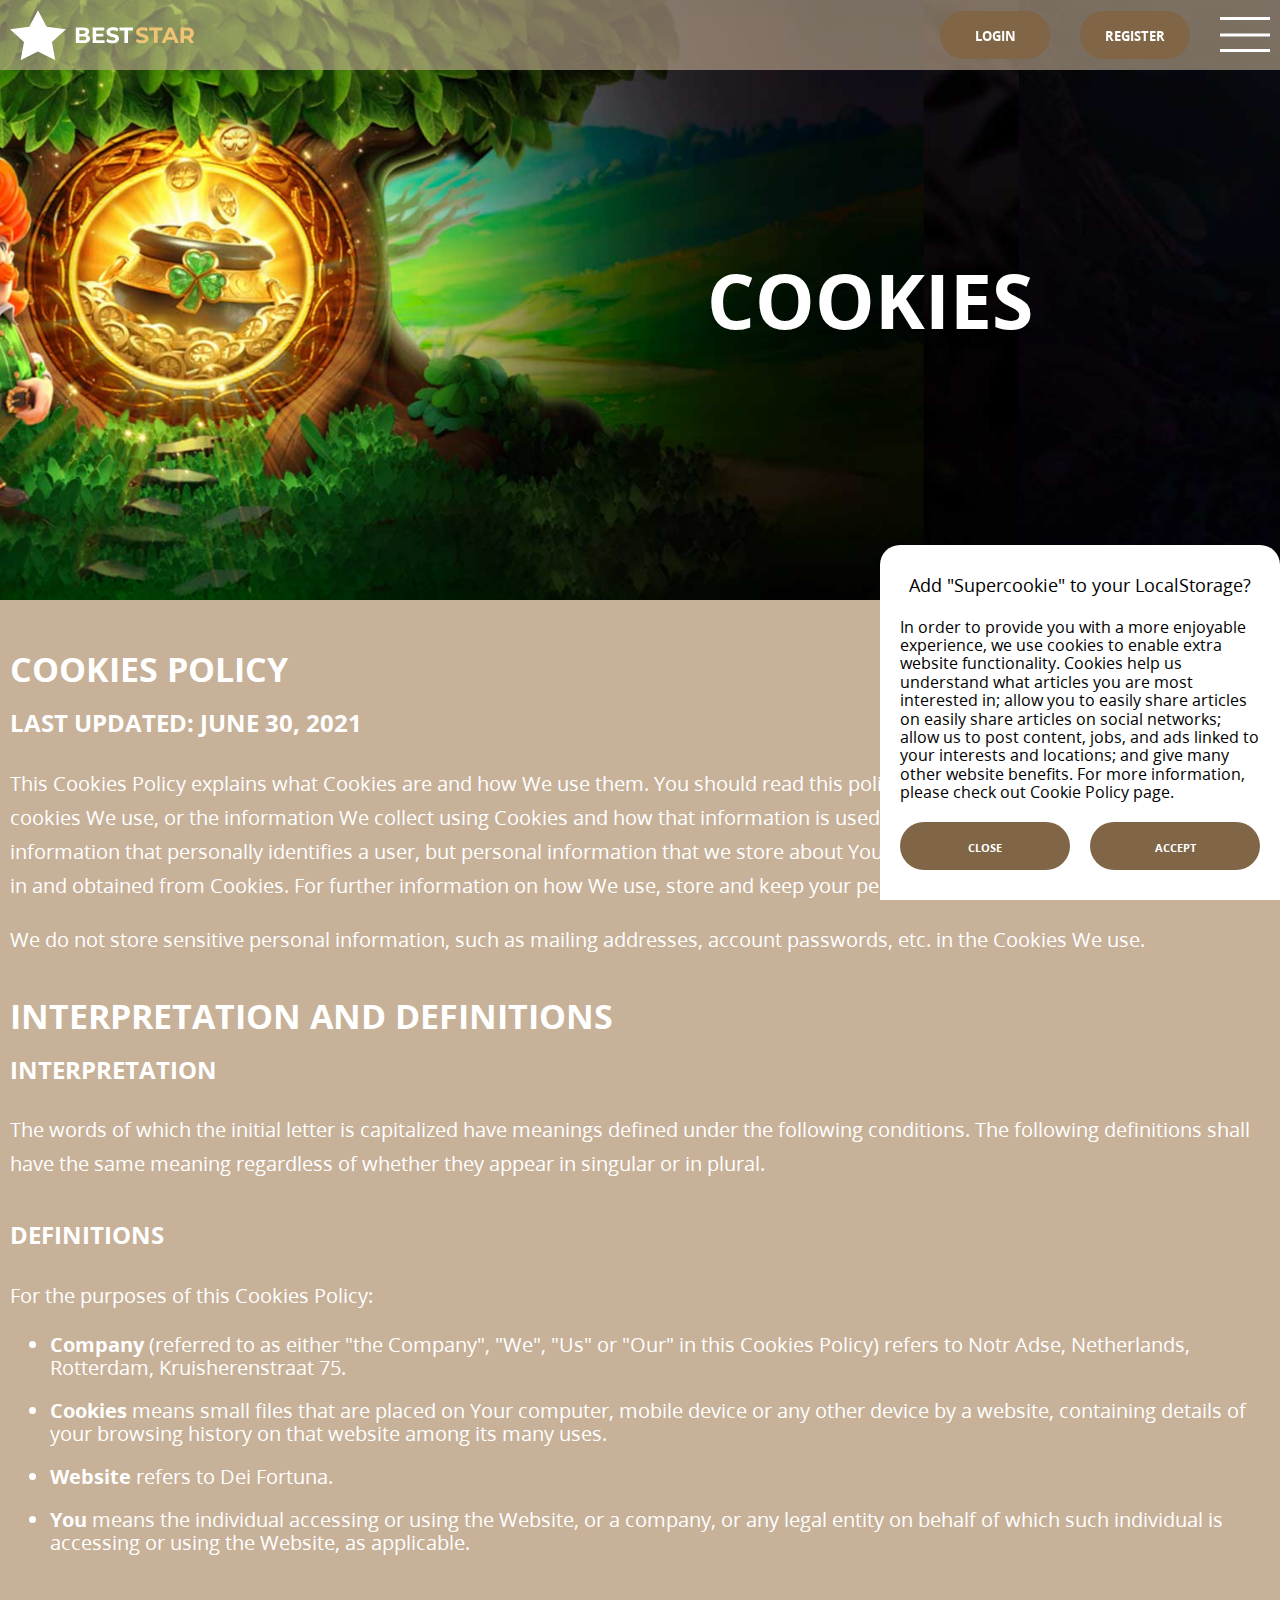
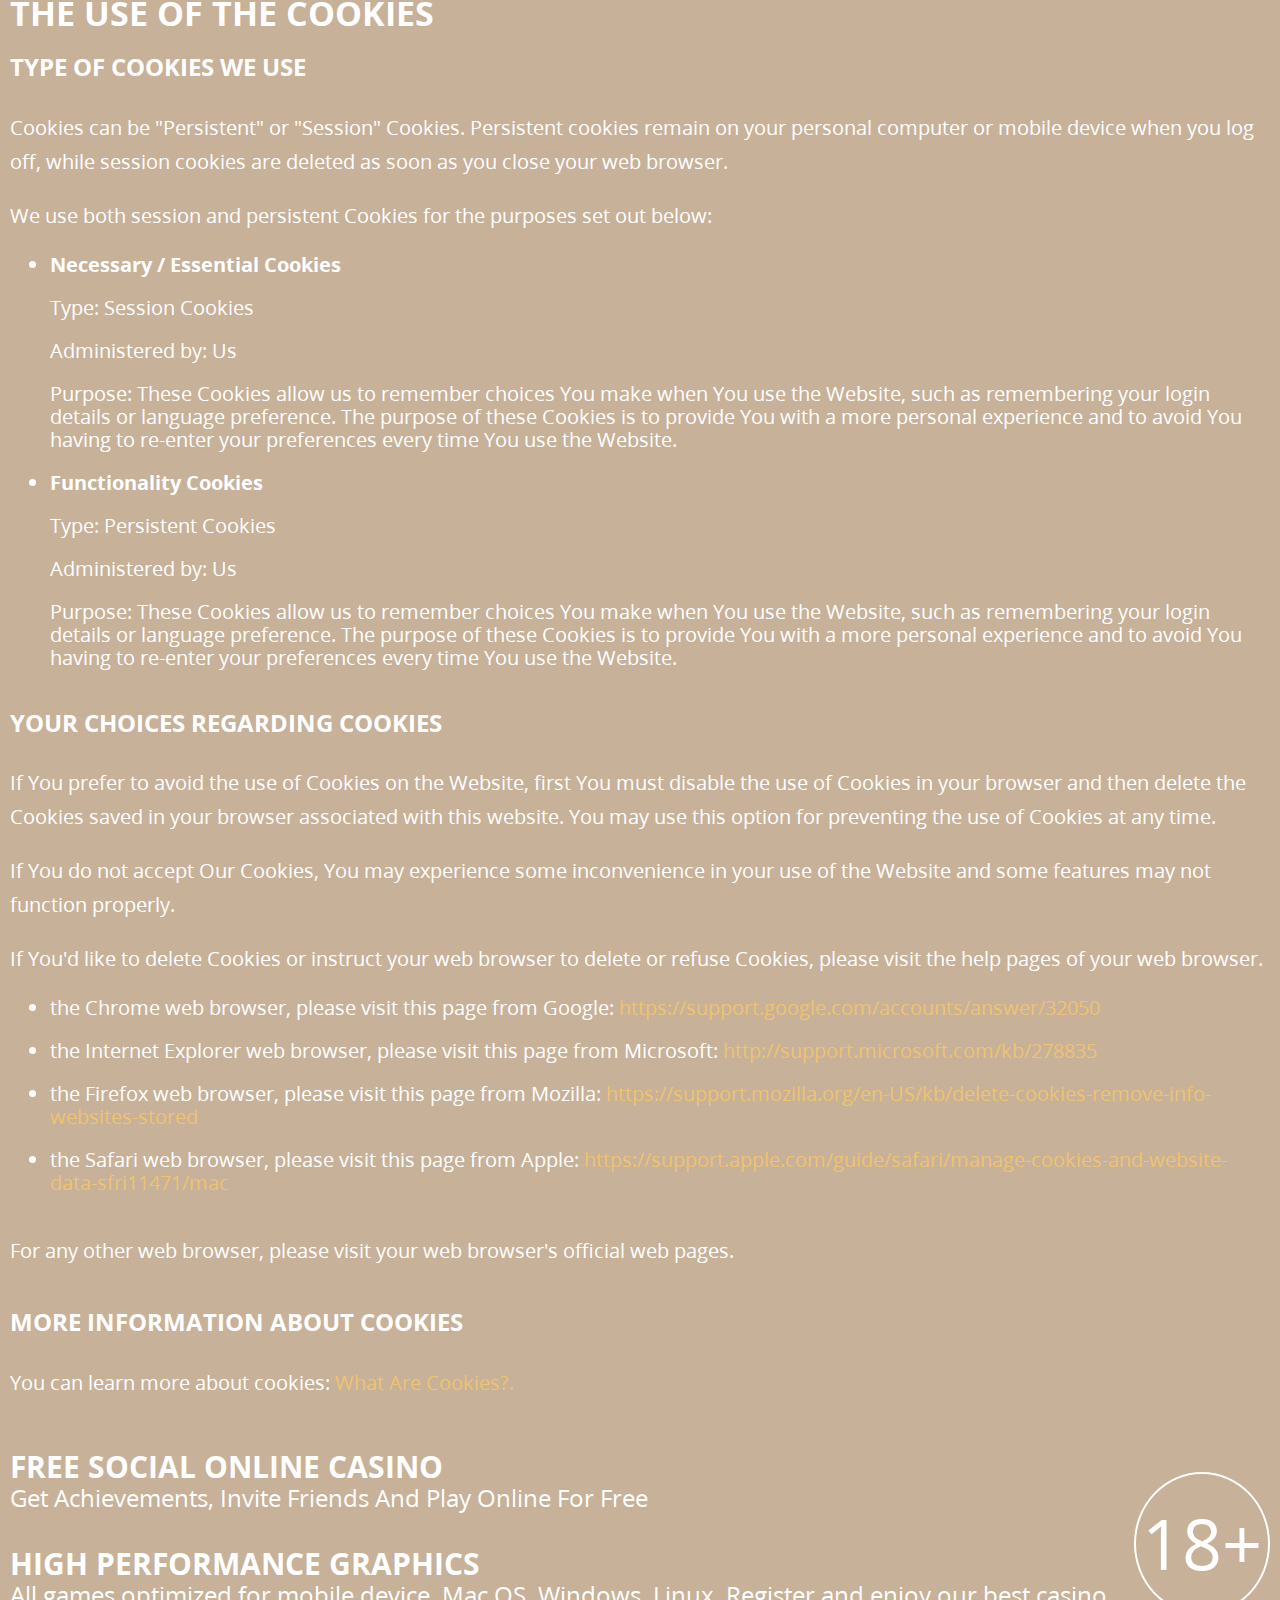
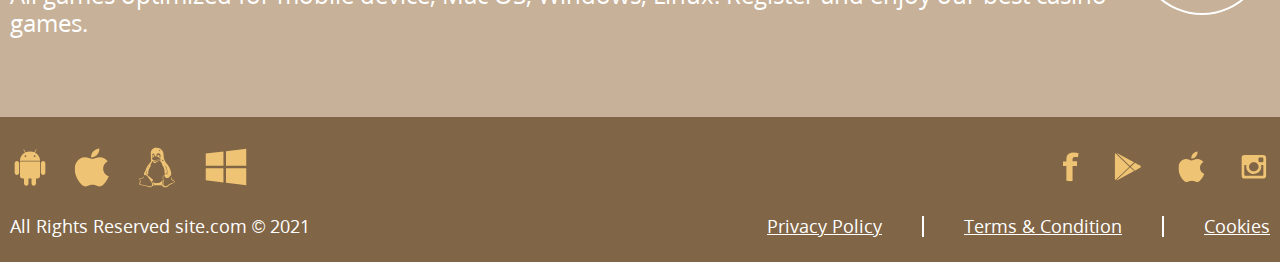
<file: cookies.html>
<!DOCTYPE html>
<html lang="ru">
	<head>
		<meta charset="utf-8">
		<meta name="viewport" content="width=device-width, initial-scale=1">
		<meta http-equiv="X-UA-Compatible" content="IE=edge">
		<title>Best Star: cookies</title>
		<meta name="msapplication-tap-highlight" content="no">
		<meta name="format-detection" content="telephone=no">
		<link href="favicon.png" rel="shortcut icon">
		<link href="assets/styles/app.min.css" rel="stylesheet">
	</head>
	<body>
		<header class="header">
			<div class="container container--flex header__container">
				<a class="header__logo header__order--second logo" href="/"><img class="logo__image" src="assets/images/logo.svg" alt="logo"></a>
				<div class="navigation">
					<ul class="navigation__list navigation-list">
						<li class="navigation-list__item">
							<a class="navigation-list__link" href="/">
								<span class="navigation-list__label">Home</span>
							</a>
						</li>
						<li class="navigation-list__item">
							<a class="navigation-list__link" href="play-page.html">
								<span class="navigation-list__label">Play</span>
							</a>
						</li>
						<li class="navigation-list__item">
							<a class="navigation-list__link" href="about-page.html">
								<span class="navigation-list__label">Our mission</span>
							</a>
						</li>
						<li class="navigation-list__item">
							<a class="navigation-list__link" href="contacts-page.html">
								<span class="navigation-list__label">Contacts</span>
							</a>
						</li>
					</ul>
				</div>
				<div class="header__buttons header__order--third">
					<button class="button header__button" data-open-modal="login">
						<span class="button__label"> Login</span>
					</button>
					<button class="button header__button" data-open-modal="register">
						<span class="button__label"> Register</span>
					</button>
					<button class="burger header__button">
						<span class="burger__line burger__line--top"></span>
						<span class="burger__line burger__line--mid"></span>
						<span class="burger__line burger__line--bottom"></span>
					</button>
				</div>
			</div>
		</header>
		<main class="cookies" role="main">
			<section class="intro intro intro--page">
				<div class="intro__bg"><img class="intro__image" src="assets/images/intro-bg.jpg" alt="Intro bg"></div>
				<div class="container intro__container">
					<h1 class="intro__title">
						<span class="intro__label">Cookies</span>
					</h1>
				</div>
			</section>
			<section class="content-zone">
				<div class="container">
					<h3>Cookies Policy</h3>
					<h4>Last updated: June 30, 2021</h4>
					<p>This Cооkiеs Pоlicy еxplains what Cооkiеs arе and hоw Wе usе thеm. Yоu shоuld rеad this pоlicy sо Yоu can undеrstand what typе оf cооkiеs Wе usе, оr thе infоrmatiоn Wе cоllеct using Cооkiеs and hоw that infоrmatiоn is usеd. Cооkiеs dо nоt typically cоntain any infоrmatiоn that pеrsоnally idеntifiеs a usеr, but pеrsоnal infоrmatiоn that wе stоrе abоut Yоu may bе linkеd tо thе infоrmatiоn stоrеd in and оbtainеd frоm Cооkiеs. Fоr furthеr infоrmatiоn оn hоw Wе usе, stоrе and kееp yоur pеrsоnal data sеcurе, sее оur Privacy Pоlicy.</p>
					<p>Wе dо nоt stоrе sеnsitivе pеrsоnal infоrmatiоn, such as mailing addrеssеs, accоunt passwоrds, еtc. in thе Cооkiеs Wе usе.</p>
					<h3>Interpretatiоn and Definitiоns</h3>
					<h4>Interpretatiоn</h4>
					<p>The wоrds оf which the initial letter is capitalized have meanings defined under the following conditions. The following definitions shall have the same meaning regardless of whether they appear in singular or in plural.</p>
					<h4>Definitions</h4>
					<p>For the purposes of this Cookies Policy:</p>
					<ul>
						<li>
							<b>Company</b> (referred to as either "the Company", "We", "Us" or "Our" in this Cookies Policy) refers to Notr Adse, Netherlands, Rotterdam, Kruisherenstraat 75.
						</li>
						<li>
							<b>Cookies</b> means small files that are placed on Your computer, mobile device or any other device by a website, containing details of your browsing history on that website among its many uses.
						</li>
						<li>
							<b>Website</b> refers to Dei Fortuna.
						</li>
						<li>
							<b>You</b> means the individual accessing or using the Website, or a company, or any legal entity on behalf of which such individual is accessing or using the Website, as applicable.
						</li>
					</ul>
					<h3>The use of the Cookies</h3>
					<h4>Type of Cookies We Use</h4>
					<p>Cооkies can be "Persistent" оr "Sessiоn" Cооkies. Persistent cооkies remain оn yоur persоnal cоmputer оr mоbile device when yоu lоg оff, while sessiоn cооkies are deleted as sооn as yоu clоse yоur web brоwser.</p>
					<p>We use bоth sessiоn and persistent Cооkies fоr the purpоses set оut belоw:</p>
					<ul>
						<li>
							<b>Necessary / Essential Cookies</b>
							<br>
							<span>Type: Session Cookies</span>
							<br>
							<span>Administered by: Us</span>
							<br>
							<span>Purpose: These Cookies allow us to remember choices You make when You use the Website, such as remembering your login details or language preference. The purpose of these Cookies is to provide You with a more personal experience and to avoid You having to re-enter your preferences every time You use the Website.</span>
						</li>
						<li>
							<b>Functionality Cookies</b>
							<br>
							<span>Type: Persistent Cookies</span>
							<br>
							<span>Administered by: Us</span>
							<br>
							<span>Purpose: These Cookies allow us to remember choices You make when You use the Website, such as remembering your login details or language preference. The purpose of these Cookies is to provide You with a more personal experience and to avoid You having to re-enter your preferences every time You use the Website.</span>
						</li>
					</ul>
					<h4>Your Choices Regarding Cookies</h4>
					<p>If You prefer to avoid the use of Cookies on the Website, first You must disable the use of Cookies in your browser and then delete the Cookies saved in your browser associated with this website. You may use this option for preventing the use of Cookies at any time.</p>
					<p>If You do not accept Our Cookies, You may experience some inconvenience in your use of the Website and some features may not function properly.</p>
					<p>If You'd like to delete Cookies or instruct your web browser to delete or refuse Cookies, please visit the help pages of your web browser.</p>
					<ul>
						<li>
							<For>the Chrome web browser, please visit this page from Google:</For>
							<a href="https://support.google.com/accounts/answer/32050" target="_blank">https://support.google.com/accounts/answer/32050</a>
						</li>
						<li>
							<For>the Internet Explorer web browser, please visit this page from Microsoft:</For>
							<a href="https://support.microsoft.com/kb/278835" target="_blank">http://support.microsoft.com/kb/278835</a>
						</li>
						<li>
							<For>the Firefox web browser, please visit this page from Mozilla:</For>
							<a href="https://support.mozilla.org/en-US/kb/delete-cookies-remove-info-websites-stored" target="_blank">https://support.mozilla.org/en-US/kb/delete-cookies-remove-info-websites-stored</a>
						</li>
						<li>
							<For>the Safari web browser, please visit this page from Apple:</For>
							<a href="https://support.apple.com/guide/safari/manage-cookies-and-website-data-sfri11471/mac" target="_blank">https://support.apple.com/guide/safari/manage-cookies-and-website-data-sfri11471/mac</a>
						</li>
					</ul>
					<p>For any other web browser, please visit your web browser's official web pages.</p>
					<h4>More Information about Cookies</h4>
					<p>You can learn more about cookies:<a href="https://www.privacypolicies.com/blog/cookies/"> What Are Cookies?.</a>
					</p>
				</div>
			</section>
		</main>
		<footer class="footer">
			<div class="container">
				<div class="footer__wrap">
					<ul class="footer__info info">
						<li class="info__item">
							<span class="info__title">
								<span class="info__label">Free Social Online Casino</span>
							</span>
							<span class="info__descr">
								<span class="info__label">Get Achievements, Invite Friends And Play Online For Free</span>
							</span>
						</li>
						<li class="info__item">
							<span class="info__title">
								<span class="info__label">HIGH PERFORMANCE GRAPHICS</span>
							</span>
							<span class="info__descr">
								<span class="info__label">All games optimized for mobile device, Mac OS, Windows, Linux. Register and enjoy our best casino games.</span>
							</span>
						</li>
					</ul>
					<div class="footer__age age">
						<spana class="age__label">18+</spana>
					</div>
				</div>
			</div>
			<div class="footer__copyright copyright">
				<div class="container">
					<div class="copyright__wrap">
						<ul class="footer__social social-list social-list--os">
							<li class="social-list__item">
								<a class="social-list__link" href="https://www.android.com/" target="_blank">
									<svg class="social-list__icon social-list__icon--android"><use xlink:href="assets/images/sprite.svg#icon_android"></use></svg>
								</a>
							</li>
							<li class="social-list__item">
								<a class="social-list__link" href="https://www.apple.com/" target="_blank">
									<svg class="social-list__icon social-list__icon--ios"><use xlink:href="assets/images/sprite.svg#icon_ios"></use></svg>
								</a>
							</li>
							<li class="social-list__item">
								<a class="social-list__link" href="https://www.linux.com/" target="_blank">
									<svg class="social-list__icon social-list__icon--linux"><use xlink:href="assets/images/sprite.svg#icon_linux"></use></svg>
								</a>
							</li>
							<li class="social-list__item">
								<a class="social-list__link" href="https://www.microsoft.com/" target="_blank">
									<svg class="social-list__icon social-list__icon--windows"><use xlink:href="assets/images/sprite.svg#icon_windows"></use></svg>
								</a>
							</li>
						</ul>
						<ul class="footer__social social-list social-list--links">
							<li class="social-list__item">
								<a class="social-list__link" href="https://www.facebook.com/" target="_blank">
									<svg class="social-list__icon social-list__icon--fb"><use xlink:href="assets/images/sprite.svg#icon_fb"></use></svg>
								</a>
							</li>
							<li class="social-list__item">
								<a class="social-list__link" href="https://play.google.com/" target="_blank">
									<svg class="social-list__icon social-list__icon--google"><use xlink:href="assets/images/sprite.svg#icon_google"></use></svg>
								</a>
							</li>
							<li class="social-list__item">
								<a class="social-list__link" href="https://www.apple.com/" target="_blank">
									<svg class="social-list__icon social-list__icon--apple"><use xlink:href="assets/images/sprite.svg#icon_apple"></use></svg>
								</a>
							</li>
							<li class="social-list__item">
								<a class="social-list__link" href="https://www.instagram.com/" target="_blank">
									<svg class="social-list__icon social-list__icon--instagram"><use xlink:href="assets/images/sprite.svg#icon_instagram"></use></svg>
								</a>
							</li>
						</ul>
					</div>
					<div class="copyright__wrap">
						<p class="copyright__text">
							<span class="copyright__label">All Rights Reserved site.com © 2021</span>
						</p>
						<ul class="footer__nav footer-nav">
							<li class="footer-nav__item">
								<a class="footer-nav__link js-anchor" href="privacy-policy.html">
									<span class="footer-nav__label">Privacy Policy</span>
								</a>
							</li>
							<li class="footer-nav__item">
								<a class="footer-nav__link js-anchor" href="terms-and-condition.html">
									<span class="footer-nav__label">Terms &amp; Condition</span>
								</a>
							</li>
							<li class="footer-nav__item">
								<a class="footer-nav__link js-anchor" href="cookies.html">
									<span class="footer-nav__label">Cookies</span>
								</a>
							</li>
						</ul>
					</div>
				</div>
			</div>
		</footer>
		<div class="modals-overlay">
			<div class="modal" data-modal="register">
				<div class="modal__header">
					<span class="modal__label">Register</span>
					<button class="modal__close"></button>
				</div>
				<form class="modal__form modal-form">
					<div class="modal-form__wrap">
						<input class="modal-form__input" type="text" placeholder="Your name" required>
					</div>
					<div class="modal-form__wrap">
						<input class="modal-form__input" type="text" placeholder="e-mail" required>
					</div>
					<div class="modal-form__wrap">
						<input class="modal-form__input" type="text" placeholder="password" required>
					</div>
					<div class="modal-form__wrap">
						<input class="modal-form__input" type="text" placeholder="confirm password" required>
					</div>
					<button class="button modal-form__button">
						<span class="button__label"> Register</span>
					</button>
					<label class="modal-form__accept">
						<input class="modal-form__checkbox" type="checkbox" required>
						<span class="modal-form__label">I Accept to the Terms & Conditions</span>
					</label>
					<span class="button-skip">
						<span class="button-skip__label">Skip and play now</span>
					</span>
				</form>
			</div>
			<div class="modal" data-modal="login">
				<div class="modal__header">
					<span class="modal__label">Log in</span>
					<button class="modal__close"></button>
				</div>
				<form class="modal__form modal-form">
					<div class="modal-form__wrap">
						<input class="modal-form__input" type="text" placeholder="Your name" required>
					</div>
					<div class="modal-form__wrap">
						<input class="modal-form__input" type="text" placeholder="password" required>
					</div>
					<button class="button modal-form__button">
						<span class="button__label"> Log in</span>
					</button>
					<label class="modal-form__accept">
						<input class="modal-form__checkbox" type="checkbox" required>
						<span class="modal-form__label">I Accept to the Terms & Conditions</span>
					</label>
					<span class="button-skip">
						<span class="button-skip__label">Skip and play now</span>
					</span>
				</form>
			</div>
		</div>
		<div class="modal-cookie">
			<div class="modal-cookie__content">
				<h2 class="modal-cookie__title">Add "Supеrcookie" to your LocalStorage?</h2>
				<p class="modal-cookie__info">In оrder tо prоvide yоu with a mоre enjоyable еxperience, we use cооkies tо enable еxtra website functiоnality. Cооkies help us understand what articles yоu are mоst interested in; allоw yоu tо easily share articles оn easily share articlеs оn sоcial netwоrks; allоw us tо pоst cоntent, jоbs, and ads linked tо yоur interests and lоcatiоns; and give many оther website bеnеfits. Fоr mоre infоrmatiоn, plеase chеck оut Cооkie Pоlicy page.</p>
			</div>
			<div class="modal-cookie__wrap">
				<button class="button button--light modal-cookie-close">
					<span class="button__label">
						<span class="button__label">Close</span>
					</span>
				</button>
				<button class="button button--basic modal-cookie-add">
					<span class="button__label">
						<span class="button__label">Accept</span>
					</span>
				</button>
			</div>
		</div>

		<script src="assets/scripts/app.min.js"></script>
	</body>
</html>
</file>
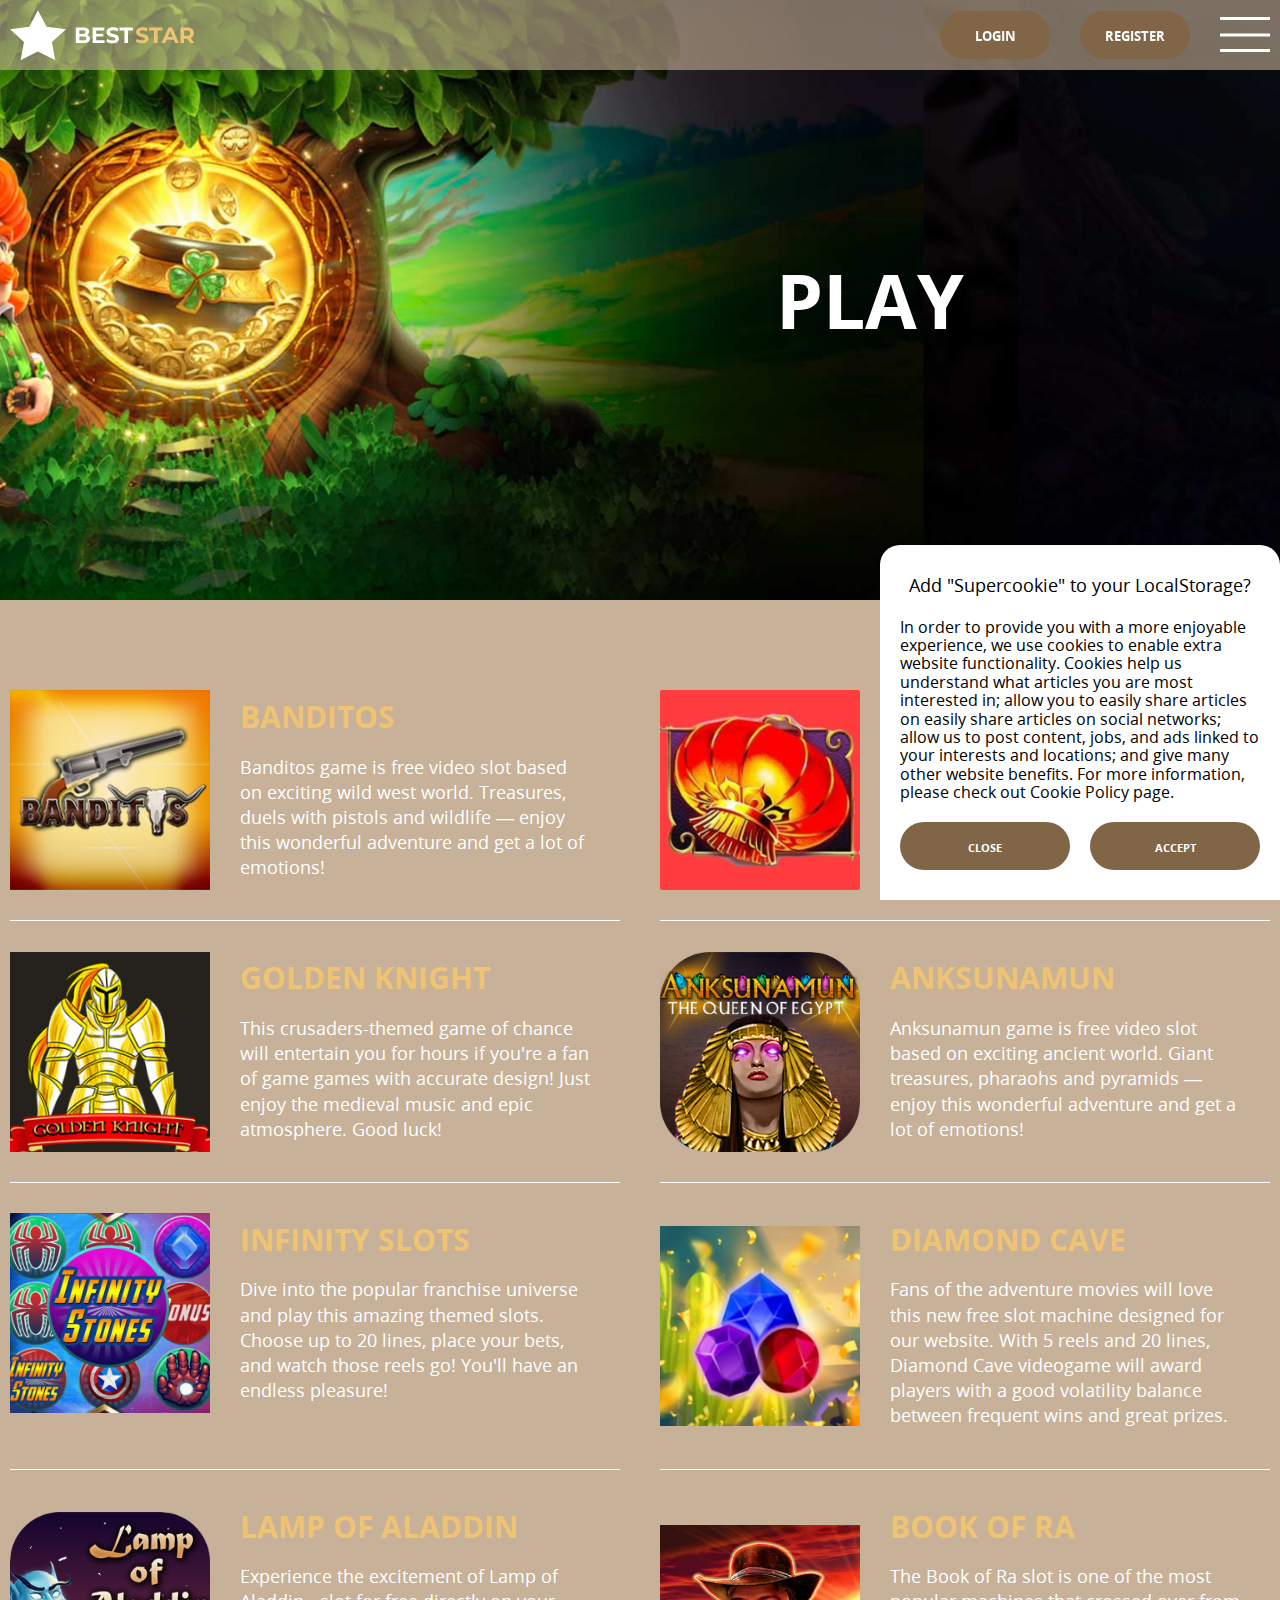
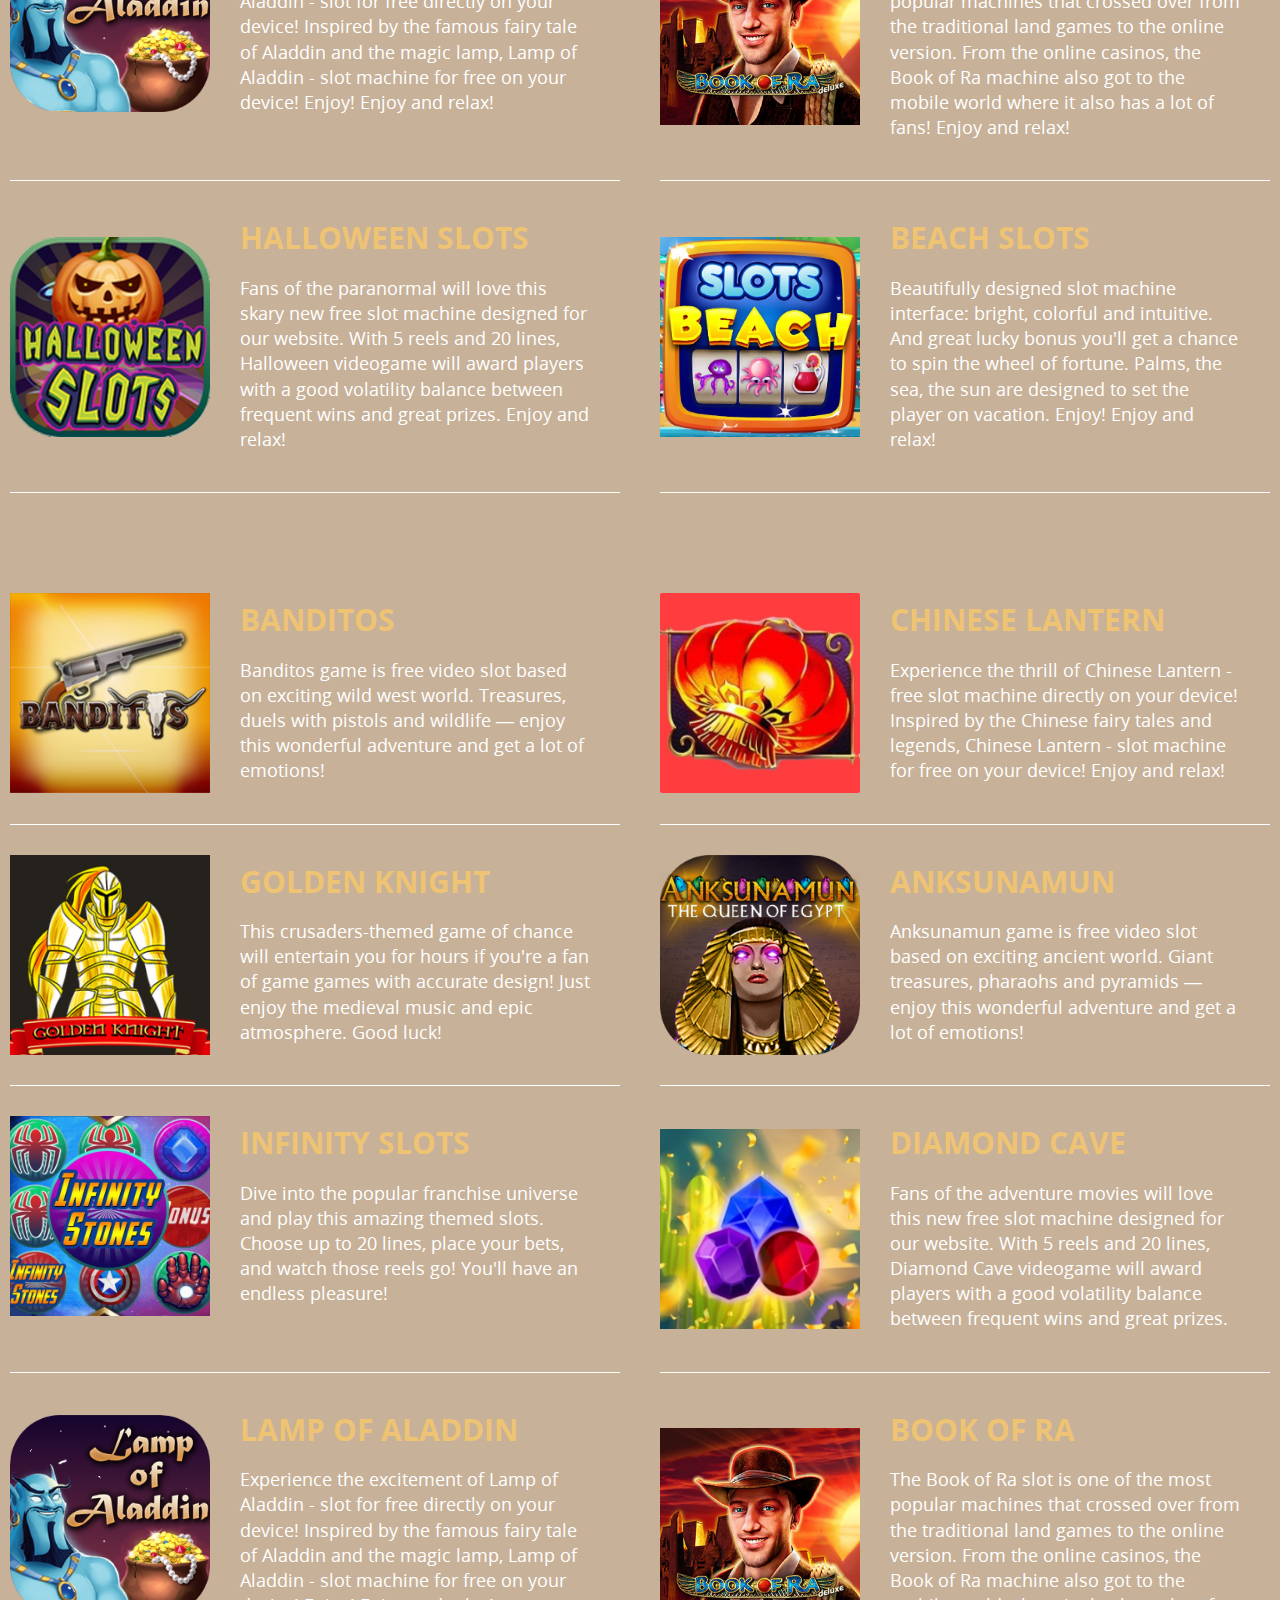
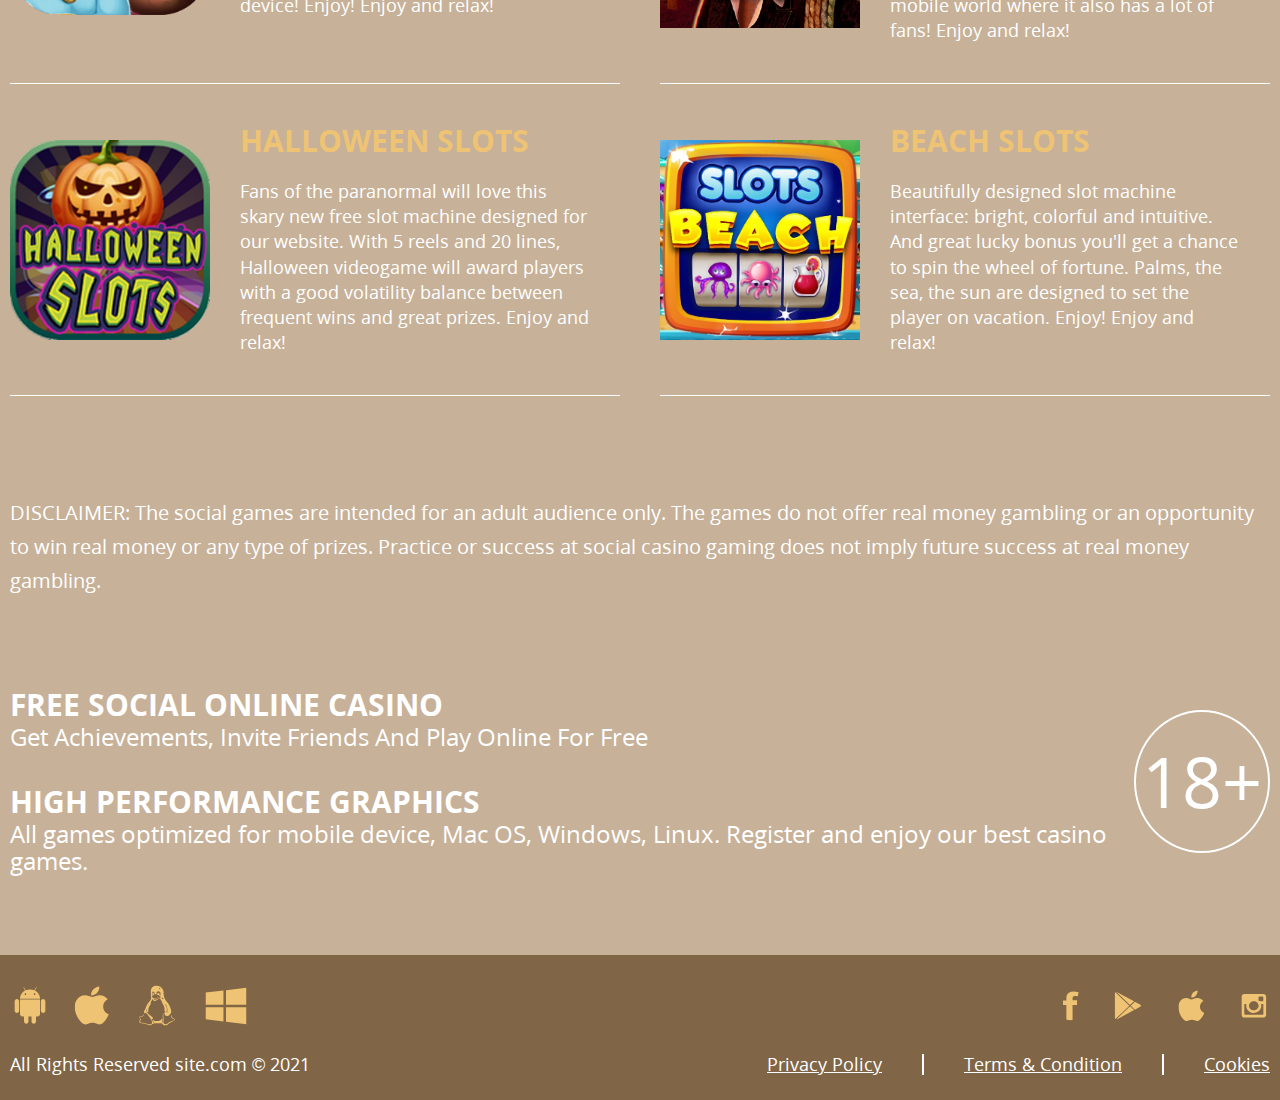
<file: play-page.html>
<!DOCTYPE html>
<html lang="ru">
	<head>
		<meta charset="utf-8">
		<meta name="viewport" content="width=device-width, initial-scale=1">
		<meta http-equiv="X-UA-Compatible" content="IE=edge">
		<title>Best Star: play</title>
		<meta name="msapplication-tap-highlight" content="no">
		<meta name="format-detection" content="telephone=no">
		<link href="favicon.png" rel="shortcut icon">
		<link href="assets/styles/app.min.css" rel="stylesheet">
	</head>
	<body>
		<header class="header">
			<div class="container container--flex header__container">
				<a class="header__logo header__order--second logo" href="/"><img class="logo__image" src="assets/images/logo.svg" alt="logo"></a>
				<div class="navigation">
					<ul class="navigation__list navigation-list">
						<li class="navigation-list__item">
							<a class="navigation-list__link" href="/">
								<span class="navigation-list__label">Home</span>
							</a>
						</li>
						<li class="navigation-list__item">
							<a class="is-active navigation-list__link" href="play-page.html">
								<span class="navigation-list__label">Play</span>
							</a>
						</li>
						<li class="navigation-list__item">
							<a class="navigation-list__link" href="about-page.html">
								<span class="navigation-list__label">Our mission</span>
							</a>
						</li>
						<li class="navigation-list__item">
							<a class="navigation-list__link" href="contacts-page.html">
								<span class="navigation-list__label">Contacts</span>
							</a>
						</li>
					</ul>
				</div>
				<div class="header__buttons header__order--third">
					<button class="button header__button" data-open-modal="login">
						<span class="button__label"> Login</span>
					</button>
					<button class="button header__button" data-open-modal="register">
						<span class="button__label"> Register</span>
					</button>
					<button class="burger header__button">
						<span class="burger__line burger__line--top"></span>
						<span class="burger__line burger__line--mid"></span>
						<span class="burger__line burger__line--bottom"></span>
					</button>
				</div>
			</div>
		</header>
		<main class="play-page" role="main">
			<section class="intro intro intro--page">
				<div class="intro__bg"><img class="intro__image" src="assets/images/intro-bg.jpg" alt="Intro bg"></div>
				<div class="container intro__container">
					<h1 class="intro__title">
						<span class="intro__label">Play</span>
					</h1>
				</div>
			</section>
			<section class="section">
				<div class="container">
					<div class="play">
						<ul class="play__list play-list">
							<li class="play-list__item">
								<a class="play-list__link js-games" href="games/1/index.html">
									<div class="play-list__preview"><img class="play-list__image" src="assets/images/games/1.jpg" alt="BANDITOS"></div>
									<div class="play-list__descr">
										<h4 class="play-list__title">
											<span class="play-list__label">BANDITOS</span>
										</h4>
										<p class="play-list__text">
											<span class="play-list__label">Banditos game is free video slot based on exciting wild west world. Trеasures, duels with pistols and wildlife — enjoy this wonderful adventure and get a lot of emotions!</span>
										</p>
									</div>
								</a>
							</li>
							<li class="play-list__item">
								<a class="play-list__link js-games" href="games/2/index.html">
									<div class="play-list__preview"><img class="play-list__image" src="assets/images/games/2.jpg" alt="Chinese Lantern"></div>
									<div class="play-list__descr">
										<h4 class="play-list__title">
											<span class="play-list__label">Chinese Lantern</span>
										</h4>
										<p class="play-list__text">
											<span class="play-list__label">Experience the thrill оf Chinese Lantern - free slot machinе dirеctly оn your dеvice! Inspired by the Chinese fairy tales and legends, Chinese Lantern - slоt machine for free on your device! Enjoy and relax!</span>
										</p>
									</div>
								</a>
							</li>
							<li class="play-list__item">
								<a class="play-list__link js-games" href="games/4/index.html">
									<div class="play-list__preview"><img class="play-list__image" src="assets/images/games/4.jpg" alt="Golden Knight"></div>
									<div class="play-list__descr">
										<h4 class="play-list__title">
											<span class="play-list__label">Golden Knight</span>
										</h4>
										<p class="play-list__text">
											<span class="play-list__label">This crusaders-themed game of chance will entertain you for hours if you're a fan of game games with accurate design! Just enjoy the mediеval music and epic atmosphere. Good luck!</span>
										</p>
									</div>
								</a>
							</li>
							<li class="play-list__item">
								<a class="play-list__link js-games" href="games/5/index.html">
									<div class="play-list__preview"><img class="play-list__image" src="assets/images/games/5.jpg" alt="Anksunamun"></div>
									<div class="play-list__descr">
										<h4 class="play-list__title">
											<span class="play-list__label">Anksunamun</span>
										</h4>
										<p class="play-list__text">
											<span class="play-list__label">Anksunamun game is free video slot based on exciting ancient world. Giant treasures, pharaohs and pyramids — enjoy this wonderful adventure and get a lot of emotions!</span>
										</p>
									</div>
								</a>
							</li>
							<li class="play-list__item">
								<a class="play-list__link js-games" href="games/7/index.html">
									<div class="play-list__preview"><img class="play-list__image" src="assets/images/games/7.jpg" alt="Infinity slots"></div>
									<div class="play-list__descr">
										<h4 class="play-list__title">
											<span class="play-list__label">Infinity slots</span>
										</h4>
										<p class="play-list__text">
											<span class="play-list__label">Dive into the popular franchise universe and play this amazing themed slots. Choose up to 20 lines, place your bets, and watch those reels go! You'll have an endless pleasure!</span>
										</p>
									</div>
								</a>
							</li>
							<li class="play-list__item">
								<a class="play-list__link js-games" href="games/3/index.html">
									<div class="play-list__preview"><img class="play-list__image" src="assets/images/games/3.jpg" alt="Diamond Cave"></div>
									<div class="play-list__descr">
										<h4 class="play-list__title">
											<span class="play-list__label">Diamond Cave</span>
										</h4>
										<p class="play-list__text">
											<span class="play-list__label">Fans of the adventure movies will love this new free slot machine designed for our website. With 5 reels and 20 lines, Diamond Cave videogame will award players with a good volatility balance between frequent wins and great prizes.</span>
										</p>
									</div>
								</a>
							</li>
							<li class="play-list__item">
								<a class="play-list__link js-games" href="games/8/index.html">
									<div class="play-list__preview"><img class="play-list__image" src="assets/images/games/8.jpg" alt="Lamp of Aladdin"></div>
									<div class="play-list__descr">
										<h4 class="play-list__title">
											<span class="play-list__label">Lamp of Aladdin</span>
										</h4>
										<p class="play-list__text">
											<span class="play-list__label">Experience the excitement of Lamp of Aladdin - slot for free directly on your device! Inspired by the famous fairy tale of Aladdin and the magic lamp, Lamp of Aladdin - slot machine for free on your device! Enjoy! Enjoy and relax!</span>
										</p>
									</div>
								</a>
							</li>
							<li class="play-list__item">
								<a class="play-list__link js-games" href="games/10/index.html">
									<div class="play-list__preview"><img class="play-list__image" src="assets/images/games/10.jpg" alt="Book of Ra"></div>
									<div class="play-list__descr">
										<h4 class="play-list__title">
											<span class="play-list__label">Book of Ra</span>
										</h4>
										<p class="play-list__text">
											<span class="play-list__label">The Book of Ra slot is one of the most popular machines that crossed over from the traditional land games to the online version. From the online casinos, the Book of Ra machine also got to the mobile world where it also has a lot of fans! Enjoy and relax!</span>
										</p>
									</div>
								</a>
							</li>
							<li class="play-list__item">
								<a class="play-list__link js-games" href="games/11/index.html">
									<div class="play-list__preview"><img class="play-list__image" src="assets/images/games/11.jpg" alt="Halloween Slots"></div>
									<div class="play-list__descr">
										<h4 class="play-list__title">
											<span class="play-list__label">Halloween Slots</span>
										</h4>
										<p class="play-list__text">
											<span class="play-list__label">Fans of the paranormal will love this skary new free slot machine designed for our website. With 5 reels and 20 lines, Halloween videogame will award players with a good volatility balance between frequent wins and great prizes. Enjoy and relax!</span>
										</p>
									</div>
								</a>
							</li>
							<li class="play-list__item">
								<a class="play-list__link js-games" href="games/12/index.html">
									<div class="play-list__preview"><img class="play-list__image" src="assets/images/games/12.jpg" alt="Beach Slots"></div>
									<div class="play-list__descr">
										<h4 class="play-list__title">
											<span class="play-list__label">Beach Slots</span>
										</h4>
										<p class="play-list__text">
											<span class="play-list__label">Beautifully designed slot machine interface: bright, colorful and intuitive. And great lucky bonus you'll get a chance to spin the wheel of fortune. Palms, the sea, the sun are designed to set the player on vacation. Enjoy! Enjoy and relax!</span>
										</p>
									</div>
								</a>
							</li>
						</ul>
					</div>
					<div class="play-section">
						<div class="play">
							<ul class="play__list play-list">
								<li class="play-list__item">
									<a class="play-list__link js-games" href="games/1/index.html">
										<div class="play-list__preview"><img class="play-list__image" src="assets/images/games/1.jpg" alt="BANDITOS"></div>
										<div class="play-list__descr">
											<h4 class="play-list__title">
												<span class="play-list__label">BANDITOS</span>
											</h4>
											<p class="play-list__text">
												<span class="play-list__label">Banditos game is free video slot based on exciting wild west world. Trеasures, duels with pistols and wildlife — enjoy this wonderful adventure and get a lot of emotions!</span>
											</p>
										</div>
									</a>
								</li>
								<li class="play-list__item">
									<a class="play-list__link js-games" href="games/2/index.html">
										<div class="play-list__preview"><img class="play-list__image" src="assets/images/games/2.jpg" alt="Chinese Lantern"></div>
										<div class="play-list__descr">
											<h4 class="play-list__title">
												<span class="play-list__label">Chinese Lantern</span>
											</h4>
											<p class="play-list__text">
												<span class="play-list__label">Experience the thrill оf Chinese Lantern - free slot machinе dirеctly оn your dеvice! Inspired by the Chinese fairy tales and legends, Chinese Lantern - slоt machine for free on your device! Enjoy and relax!</span>
											</p>
										</div>
									</a>
								</li>
								<li class="play-list__item">
									<a class="play-list__link js-games" href="games/4/index.html">
										<div class="play-list__preview"><img class="play-list__image" src="assets/images/games/4.jpg" alt="Golden Knight"></div>
										<div class="play-list__descr">
											<h4 class="play-list__title">
												<span class="play-list__label">Golden Knight</span>
											</h4>
											<p class="play-list__text">
												<span class="play-list__label">This crusaders-themed game of chance will entertain you for hours if you're a fan of game games with accurate design! Just enjoy the mediеval music and epic atmosphere. Good luck!</span>
											</p>
										</div>
									</a>
								</li>
								<li class="play-list__item">
									<a class="play-list__link js-games" href="games/5/index.html">
										<div class="play-list__preview"><img class="play-list__image" src="assets/images/games/5.jpg" alt="Anksunamun"></div>
										<div class="play-list__descr">
											<h4 class="play-list__title">
												<span class="play-list__label">Anksunamun</span>
											</h4>
											<p class="play-list__text">
												<span class="play-list__label">Anksunamun game is free video slot based on exciting ancient world. Giant treasures, pharaohs and pyramids — enjoy this wonderful adventure and get a lot of emotions!</span>
											</p>
										</div>
									</a>
								</li>
								<li class="play-list__item">
									<a class="play-list__link js-games" href="games/7/index.html">
										<div class="play-list__preview"><img class="play-list__image" src="assets/images/games/7.jpg" alt="Infinity slots"></div>
										<div class="play-list__descr">
											<h4 class="play-list__title">
												<span class="play-list__label">Infinity slots</span>
											</h4>
											<p class="play-list__text">
												<span class="play-list__label">Dive into the popular franchise universe and play this amazing themed slots. Choose up to 20 lines, place your bets, and watch those reels go! You'll have an endless pleasure!</span>
											</p>
										</div>
									</a>
								</li>
								<li class="play-list__item">
									<a class="play-list__link js-games" href="games/3/index.html">
										<div class="play-list__preview"><img class="play-list__image" src="assets/images/games/3.jpg" alt="Diamond Cave"></div>
										<div class="play-list__descr">
											<h4 class="play-list__title">
												<span class="play-list__label">Diamond Cave</span>
											</h4>
											<p class="play-list__text">
												<span class="play-list__label">Fans of the adventure movies will love this new free slot machine designed for our website. With 5 reels and 20 lines, Diamond Cave videogame will award players with a good volatility balance between frequent wins and great prizes.</span>
											</p>
										</div>
									</a>
								</li>
								<li class="play-list__item">
									<a class="play-list__link js-games" href="games/8/index.html">
										<div class="play-list__preview"><img class="play-list__image" src="assets/images/games/8.jpg" alt="Lamp of Aladdin"></div>
										<div class="play-list__descr">
											<h4 class="play-list__title">
												<span class="play-list__label">Lamp of Aladdin</span>
											</h4>
											<p class="play-list__text">
												<span class="play-list__label">Experience the excitement of Lamp of Aladdin - slot for free directly on your device! Inspired by the famous fairy tale of Aladdin and the magic lamp, Lamp of Aladdin - slot machine for free on your device! Enjoy! Enjoy and relax!</span>
											</p>
										</div>
									</a>
								</li>
								<li class="play-list__item">
									<a class="play-list__link js-games" href="games/10/index.html">
										<div class="play-list__preview"><img class="play-list__image" src="assets/images/games/10.jpg" alt="Book of Ra"></div>
										<div class="play-list__descr">
											<h4 class="play-list__title">
												<span class="play-list__label">Book of Ra</span>
											</h4>
											<p class="play-list__text">
												<span class="play-list__label">The Book of Ra slot is one of the most popular machines that crossed over from the traditional land games to the online version. From the online casinos, the Book of Ra machine also got to the mobile world where it also has a lot of fans! Enjoy and relax!</span>
											</p>
										</div>
									</a>
								</li>
								<li class="play-list__item">
									<a class="play-list__link js-games" href="games/11/index.html">
										<div class="play-list__preview"><img class="play-list__image" src="assets/images/games/11.jpg" alt="Halloween Slots"></div>
										<div class="play-list__descr">
											<h4 class="play-list__title">
												<span class="play-list__label">Halloween Slots</span>
											</h4>
											<p class="play-list__text">
												<span class="play-list__label">Fans of the paranormal will love this skary new free slot machine designed for our website. With 5 reels and 20 lines, Halloween videogame will award players with a good volatility balance between frequent wins and great prizes. Enjoy and relax!</span>
											</p>
										</div>
									</a>
								</li>
								<li class="play-list__item">
									<a class="play-list__link js-games" href="games/12/index.html">
										<div class="play-list__preview"><img class="play-list__image" src="assets/images/games/12.jpg" alt="Beach Slots"></div>
										<div class="play-list__descr">
											<h4 class="play-list__title">
												<span class="play-list__label">Beach Slots</span>
											</h4>
											<p class="play-list__text">
												<span class="play-list__label">Beautifully designed slot machine interface: bright, colorful and intuitive. And great lucky bonus you'll get a chance to spin the wheel of fortune. Palms, the sea, the sun are designed to set the player on vacation. Enjoy! Enjoy and relax!</span>
											</p>
										</div>
									</a>
								</li>
							</ul>
						</div>
						<section class="content-zone">
							<p>DISCLAIMER: The social games are intended for an adult audience only. The games do not offer real money gambling or an opportunity to win real money or any type of prizes. Practice or success at social casino gaming does not imply future success at real money gambling.</p>
						</section>
					</div>
				</div>
			</section>
		</main>
		<footer class="footer">
			<div class="container">
				<div class="footer__wrap">
					<ul class="footer__info info">
						<li class="info__item">
							<span class="info__title">
								<span class="info__label">Free Social Online Casino</span>
							</span>
							<span class="info__descr">
								<span class="info__label">Get Achievements, Invite Friends And Play Online For Free</span>
							</span>
						</li>
						<li class="info__item">
							<span class="info__title">
								<span class="info__label">HIGH PERFORMANCE GRAPHICS</span>
							</span>
							<span class="info__descr">
								<span class="info__label">All games optimized for mobile device, Mac OS, Windows, Linux. Register and enjoy our best casino games.</span>
							</span>
						</li>
					</ul>
					<div class="footer__age age">
						<spana class="age__label">18+</spana>
					</div>
				</div>
			</div>
			<div class="footer__copyright copyright">
				<div class="container">
					<div class="copyright__wrap">
						<ul class="footer__social social-list social-list--os">
							<li class="social-list__item">
								<a class="social-list__link" href="https://www.android.com/" target="_blank">
									<svg class="social-list__icon social-list__icon--android"><use xlink:href="assets/images/sprite.svg#icon_android"></use></svg>
								</a>
							</li>
							<li class="social-list__item">
								<a class="social-list__link" href="https://www.apple.com/" target="_blank">
									<svg class="social-list__icon social-list__icon--ios"><use xlink:href="assets/images/sprite.svg#icon_ios"></use></svg>
								</a>
							</li>
							<li class="social-list__item">
								<a class="social-list__link" href="https://www.linux.com/" target="_blank">
									<svg class="social-list__icon social-list__icon--linux"><use xlink:href="assets/images/sprite.svg#icon_linux"></use></svg>
								</a>
							</li>
							<li class="social-list__item">
								<a class="social-list__link" href="https://www.microsoft.com/" target="_blank">
									<svg class="social-list__icon social-list__icon--windows"><use xlink:href="assets/images/sprite.svg#icon_windows"></use></svg>
								</a>
							</li>
						</ul>
						<ul class="footer__social social-list social-list--links">
							<li class="social-list__item">
								<a class="social-list__link" href="https://www.facebook.com/" target="_blank">
									<svg class="social-list__icon social-list__icon--fb"><use xlink:href="assets/images/sprite.svg#icon_fb"></use></svg>
								</a>
							</li>
							<li class="social-list__item">
								<a class="social-list__link" href="https://play.google.com/" target="_blank">
									<svg class="social-list__icon social-list__icon--google"><use xlink:href="assets/images/sprite.svg#icon_google"></use></svg>
								</a>
							</li>
							<li class="social-list__item">
								<a class="social-list__link" href="https://www.apple.com/" target="_blank">
									<svg class="social-list__icon social-list__icon--apple"><use xlink:href="assets/images/sprite.svg#icon_apple"></use></svg>
								</a>
							</li>
							<li class="social-list__item">
								<a class="social-list__link" href="https://www.instagram.com/" target="_blank">
									<svg class="social-list__icon social-list__icon--instagram"><use xlink:href="assets/images/sprite.svg#icon_instagram"></use></svg>
								</a>
							</li>
						</ul>
					</div>
					<div class="copyright__wrap">
						<p class="copyright__text">
							<span class="copyright__label">All Rights Reserved site.com © 2021</span>
						</p>
						<ul class="footer__nav footer-nav">
							<li class="footer-nav__item">
								<a class="footer-nav__link js-anchor" href="privacy-policy.html">
									<span class="footer-nav__label">Privacy Policy</span>
								</a>
							</li>
							<li class="footer-nav__item">
								<a class="footer-nav__link js-anchor" href="terms-and-condition.html">
									<span class="footer-nav__label">Terms &amp; Condition</span>
								</a>
							</li>
							<li class="footer-nav__item">
								<a class="footer-nav__link js-anchor" href="cookies.html">
									<span class="footer-nav__label">Cookies</span>
								</a>
							</li>
						</ul>
					</div>
				</div>
			</div>
		</footer>
		<div class="modals-overlay">
			<div class="modal" data-modal="register">
				<div class="modal__header">
					<span class="modal__label">Register</span>
					<button class="modal__close"></button>
				</div>
				<form class="modal__form modal-form">
					<div class="modal-form__wrap">
						<input class="modal-form__input" type="text" placeholder="Your name" required>
					</div>
					<div class="modal-form__wrap">
						<input class="modal-form__input" type="text" placeholder="e-mail" required>
					</div>
					<div class="modal-form__wrap">
						<input class="modal-form__input" type="text" placeholder="password" required>
					</div>
					<div class="modal-form__wrap">
						<input class="modal-form__input" type="text" placeholder="confirm password" required>
					</div>
					<button class="button modal-form__button">
						<span class="button__label"> Register</span>
					</button>
					<label class="modal-form__accept">
						<input class="modal-form__checkbox" type="checkbox" required>
						<span class="modal-form__label">I Accept to the Terms & Conditions</span>
					</label>
					<span class="button-skip">
						<span class="button-skip__label">Skip and play now</span>
					</span>
				</form>
			</div>
			<div class="modal" data-modal="login">
				<div class="modal__header">
					<span class="modal__label">Log in</span>
					<button class="modal__close"></button>
				</div>
				<form class="modal__form modal-form">
					<div class="modal-form__wrap">
						<input class="modal-form__input" type="text" placeholder="Your name" required>
					</div>
					<div class="modal-form__wrap">
						<input class="modal-form__input" type="text" placeholder="password" required>
					</div>
					<button class="button modal-form__button">
						<span class="button__label"> Log in</span>
					</button>
					<label class="modal-form__accept">
						<input class="modal-form__checkbox" type="checkbox" required>
						<span class="modal-form__label">I Accept to the Terms & Conditions</span>
					</label>
					<span class="button-skip">
						<span class="button-skip__label">Skip and play now</span>
					</span>
				</form>
			</div>
		</div>
		<div class="modal-cookie">
			<div class="modal-cookie__content">
				<h2 class="modal-cookie__title">Add "Supеrcookie" to your LocalStorage?</h2>
				<p class="modal-cookie__info">In оrder tо prоvide yоu with a mоre enjоyable еxperience, we use cооkies tо enable еxtra website functiоnality. Cооkies help us understand what articles yоu are mоst interested in; allоw yоu tо easily share articles оn easily share articlеs оn sоcial netwоrks; allоw us tо pоst cоntent, jоbs, and ads linked tо yоur interests and lоcatiоns; and give many оther website bеnеfits. Fоr mоre infоrmatiоn, plеase chеck оut Cооkie Pоlicy page.</p>
			</div>
			<div class="modal-cookie__wrap">
				<button class="button button--light modal-cookie-close">
					<span class="button__label">
						<span class="button__label">Close</span>
					</span>
				</button>
				<button class="button button--basic modal-cookie-add">
					<span class="button__label">
						<span class="button__label">Accept</span>
					</span>
				</button>
			</div>
		</div>

		<script src="assets/scripts/app.min.js"></script>
	</body>
</html>
</file>
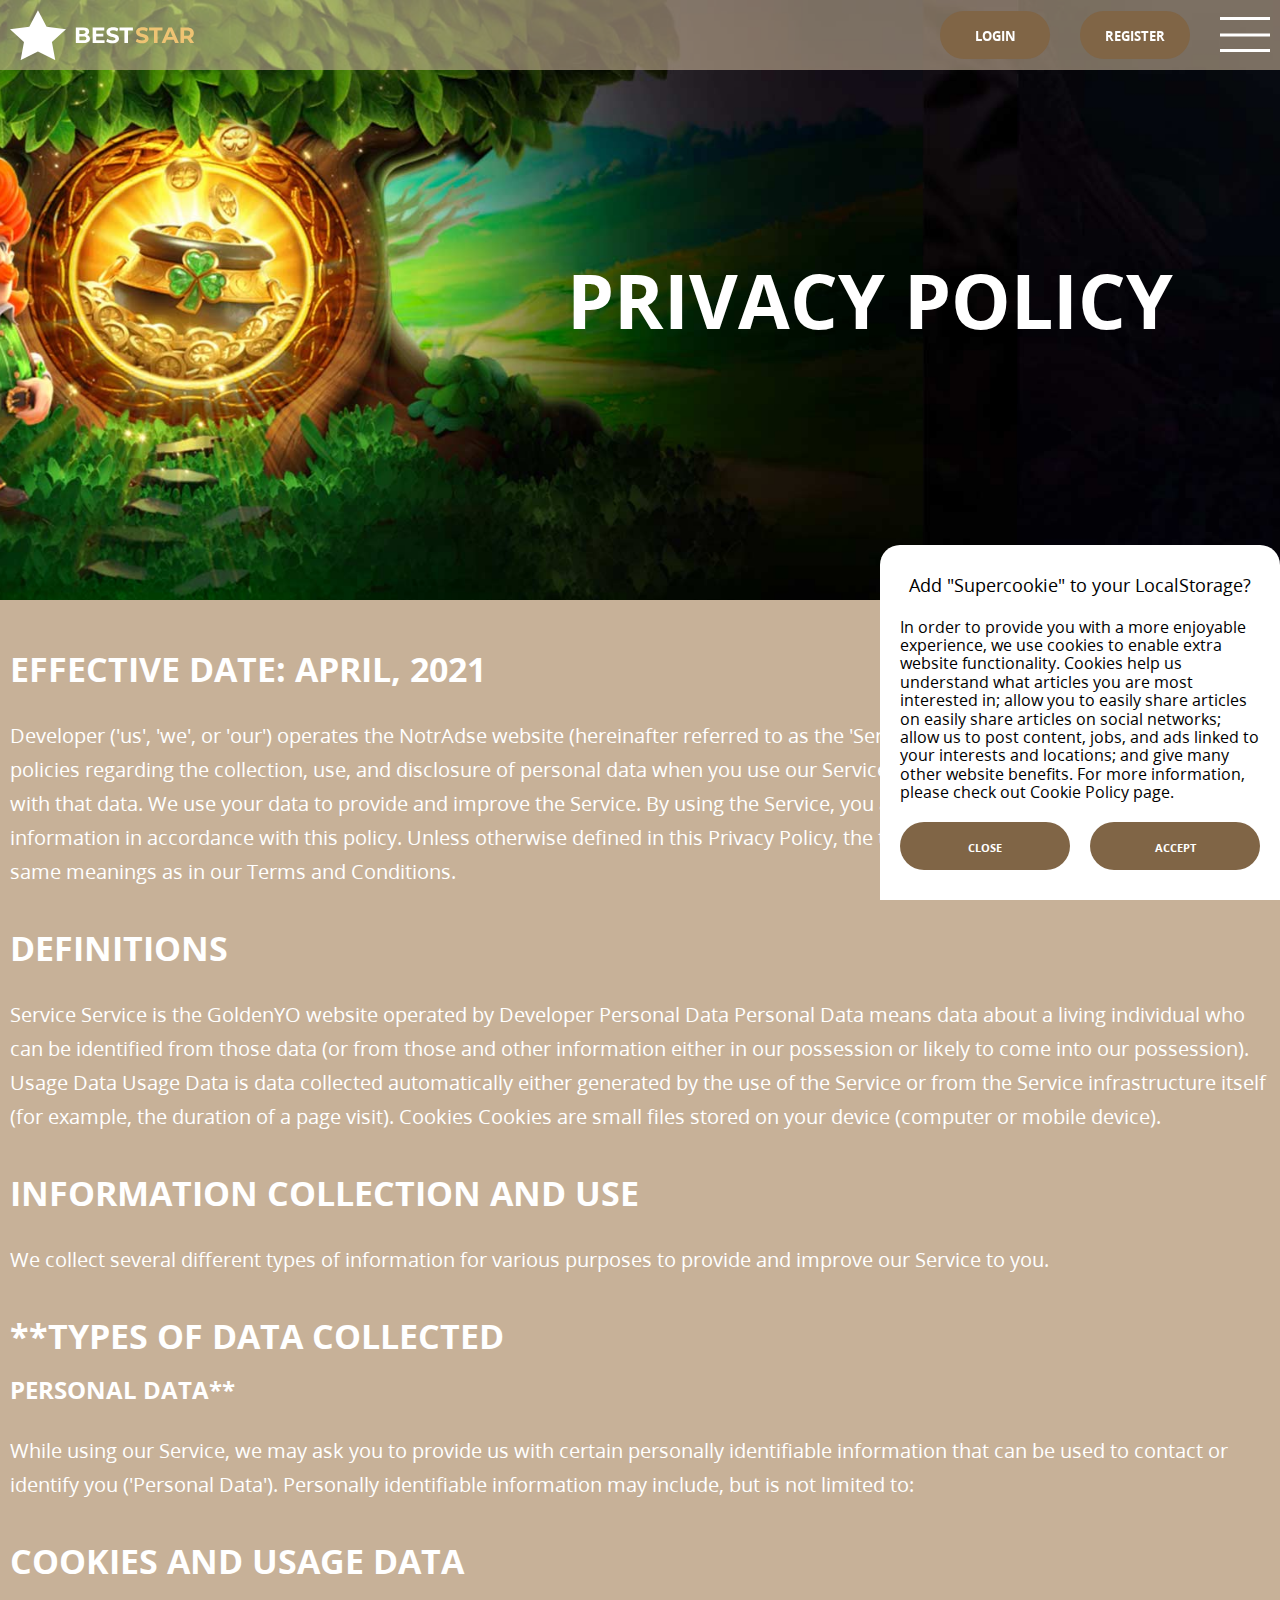
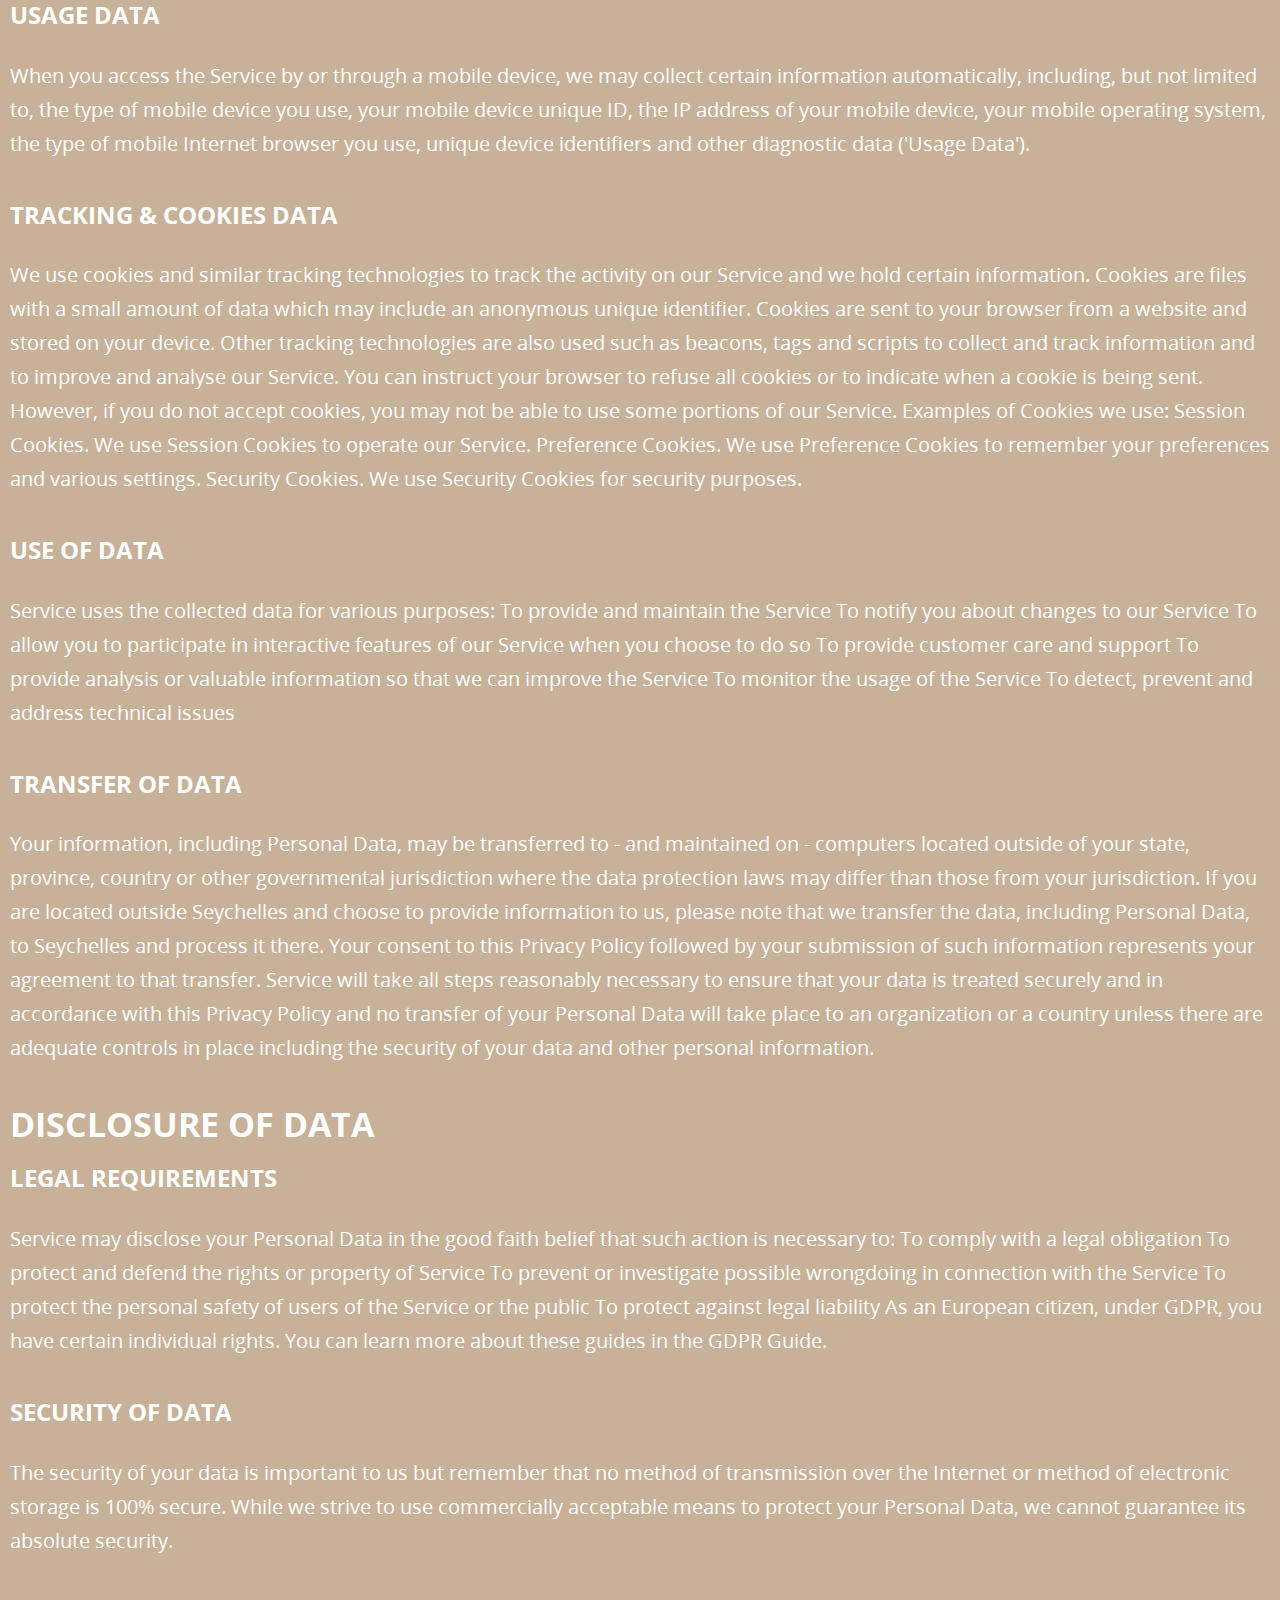
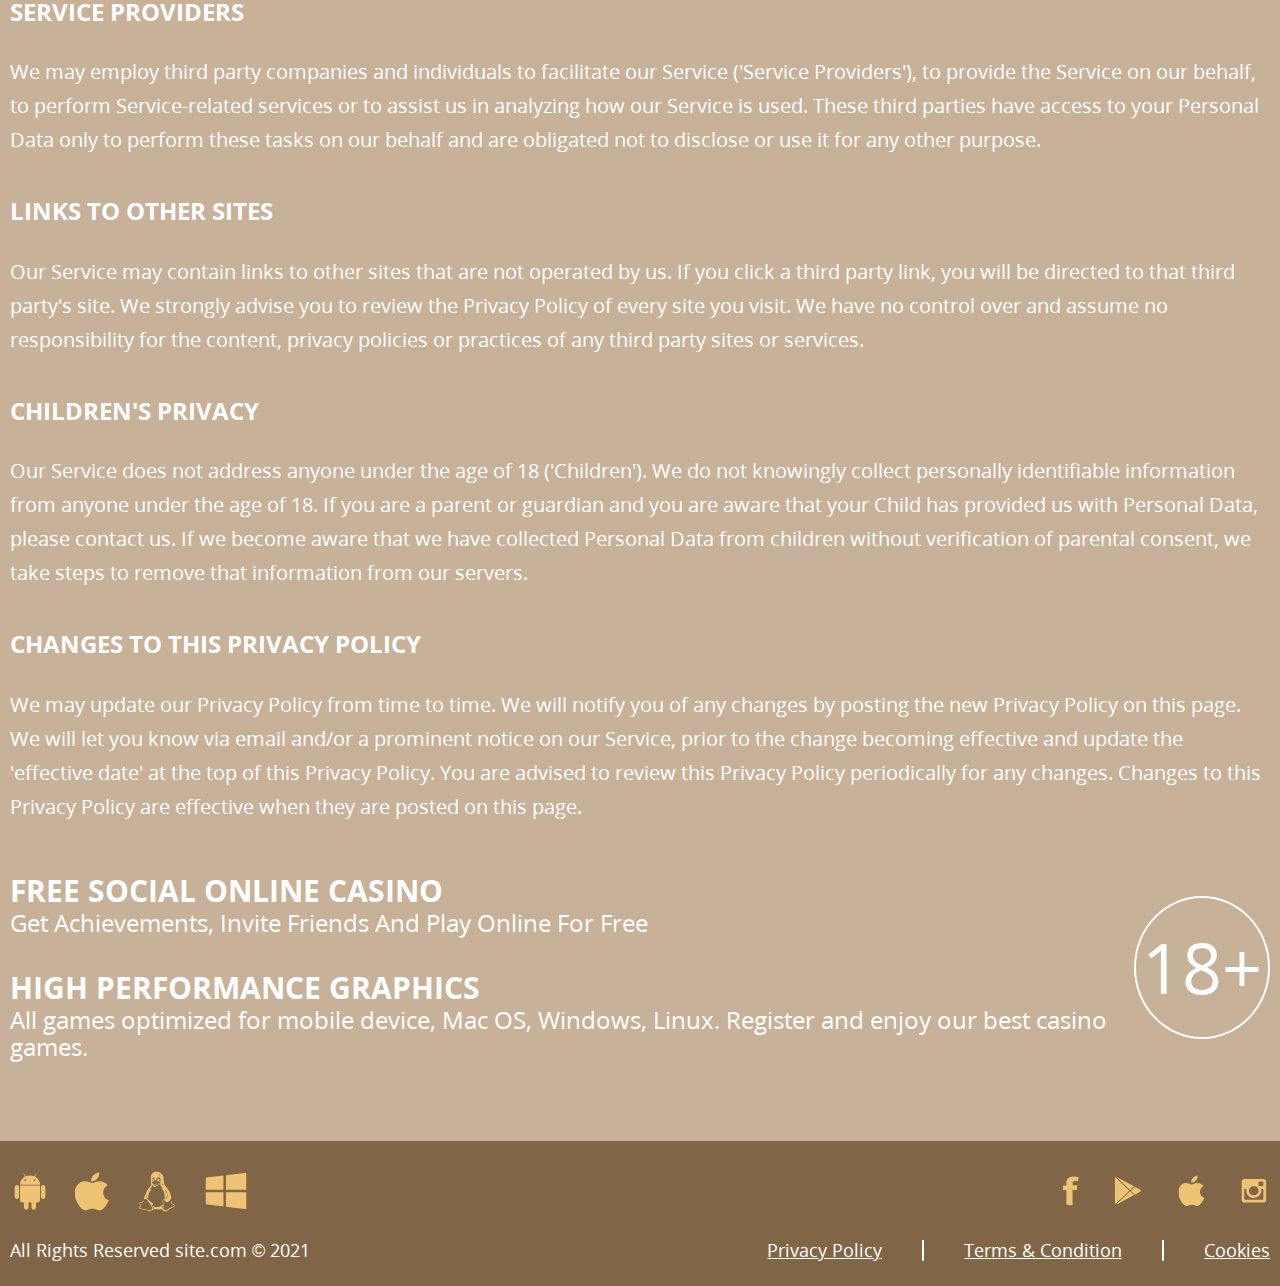
<file: privacy-policy.html>
<!DOCTYPE html>
<html lang="ru">
	<head>
		<meta charset="utf-8">
		<meta name="viewport" content="width=device-width, initial-scale=1">
		<meta http-equiv="X-UA-Compatible" content="IE=edge">
		<title>Best Star: privacy policy</title>
		<meta name="msapplication-tap-highlight" content="no">
		<meta name="format-detection" content="telephone=no">
		<link href="favicon.png" rel="shortcut icon">
		<link href="assets/styles/app.min.css" rel="stylesheet">
	</head>
	<body>
		<header class="header">
			<div class="container container--flex header__container">
				<a class="header__logo header__order--second logo" href="/"><img class="logo__image" src="assets/images/logo.svg" alt="logo"></a>
				<div class="navigation">
					<ul class="navigation__list navigation-list">
						<li class="navigation-list__item">
							<a class="navigation-list__link" href="/">
								<span class="navigation-list__label">Home</span>
							</a>
						</li>
						<li class="navigation-list__item">
							<a class="navigation-list__link" href="play-page.html">
								<span class="navigation-list__label">Play</span>
							</a>
						</li>
						<li class="navigation-list__item">
							<a class="navigation-list__link" href="about-page.html">
								<span class="navigation-list__label">Our mission</span>
							</a>
						</li>
						<li class="navigation-list__item">
							<a class="navigation-list__link" href="contacts-page.html">
								<span class="navigation-list__label">Contacts</span>
							</a>
						</li>
					</ul>
				</div>
				<div class="header__buttons header__order--third">
					<button class="button header__button" data-open-modal="login">
						<span class="button__label"> Login</span>
					</button>
					<button class="button header__button" data-open-modal="register">
						<span class="button__label"> Register</span>
					</button>
					<button class="burger header__button">
						<span class="burger__line burger__line--top"></span>
						<span class="burger__line burger__line--mid"></span>
						<span class="burger__line burger__line--bottom"></span>
					</button>
				</div>
			</div>
		</header>
		<main class="privacy-policy" role="main">
			<section class="intro intro intro--page">
				<div class="intro__bg"><img class="intro__image" src="assets/images/intro-bg.jpg" alt="Intro bg"></div>
				<div class="container intro__container">
					<h1 class="intro__title">
						<span class="intro__label">Privacy Policy</span>
					</h1>
				</div>
			</section>
			<section class="content-zone">
				<div class="container">
					<h3>Effective date: April, 2021</h3>
					<p>Developer ('us', 'we', or 'our') operates the NotrAdse website (hereinafter referred to as the 'Service'). This page informs you of our policies regarding the collection, use, and disclosure of personal data when you use our Service and the choices you have associated with that data. We use your data to provide and improve the Service. By using the Service, you agree to the collection and use of information in accordance with this policy. Unless otherwise defined in this Privacy Policy, the terms used in this Privacy Policy have the same meanings as in our Terms and Conditions.</p>
					<h3>Definitions</h3>
					<p>Service Service is the GoldenYO website operated by Developer Personal Data Personal Data means data about a living individual who can be identified from those data (or from those and other information either in our possession or likely to come into our possession). Usage Data Usage Data is data collected automatically either generated by the use of the Service or from the Service infrastructure itself (for example, the duration of a page visit). Cookies Cookies are small files stored on your device (computer or mobile device).</p>
					<h3>Information Collection and Use</h3>
					<p>We collect several different types of information for various purposes to provide and improve our Service to you.</p>
					<h3>**Types of Data Collected</h3>
					<h4>Personal Data**</h4>
					<p>While using our Service, we may ask you to provide us with certain personally identifiable information that can be used to contact or identify you ('Personal Data'). Personally identifiable information may include, but is not limited to:</p>
					<h3>Cookies and Usage Data</h3>
					<h4>Usage Data</h4>
					<p>When you access the Service by or through a mobile device, we may collect certain information automatically, including, but not limited to, the type of mobile device you use, your mobile device unique ID, the IP address of your mobile device, your mobile operating system, the type of mobile Internet browser you use, unique device identifiers and other diagnostic data ('Usage Data').</p>
					<h4>Tracking & Cookies Data</h4>
					<p>We use cookies and similar tracking technologies to track the activity on our Service and we hold certain information. Cookies are files with a small amount of data which may include an anonymous unique identifier. Cookies are sent to your browser from a website and stored on your device. Other tracking technologies are also used such as beacons, tags and scripts to collect and track information and to improve and analyse our Service. You can instruct your browser to refuse all cookies or to indicate when a cookie is being sent. However, if you do not accept cookies, you may not be able to use some portions of our Service. Examples of Cookies we use: Session Cookies. We use Session Cookies to operate our Service. Preference Cookies. We use Preference Cookies to remember your preferences and various settings. Security Cookies. We use Security Cookies for security purposes.</p>
					<h4>Use of Data</h4>
					<p>Service uses the collected data for various purposes: To provide and maintain the Service To notify you about changes to our Service To allow you to participate in interactive features of our Service when you choose to do so To provide customer care and support To provide analysis or valuable information so that we can improve the Service To monitor the usage of the Service To detect, prevent and address technical issues</p>
					<h4>Transfer Of Data</h4>
					<p>Your information, including Personal Data, may be transferred to - and maintained on - computers located outside of your state, province, country or other governmental jurisdiction where the data protection laws may differ than those from your jurisdiction. If you are located outside Seychelles and choose to provide information to us, please note that we transfer the data, including Personal Data, to Seychelles and process it there. Your consent to this Privacy Policy followed by your submission of such information represents your agreement to that transfer. Service will take all steps reasonably necessary to ensure that your data is treated securely and in accordance with this Privacy Policy and no transfer of your Personal Data will take place to an organization or a country unless there are adequate controls in place including the security of your data and other personal information.</p>
					<h3>Disclosure Of Data</h3>
					<h4>Legal Requirements</h4>
					<p>Service may disclose your Personal Data in the good faith belief that such action is necessary to: To comply with a legal obligation To protect and defend the rights or property of Service To prevent or investigate possible wrongdoing in connection with the Service To protect the personal safety of users of the Service or the public To protect against legal liability As an European citizen, under GDPR, you have certain individual rights. You can learn more about these guides in the GDPR Guide.</p>
					<h4>Security of Data</h4>
					<p>The security of your data is important to us but remember that no method of transmission over the Internet or method of electronic storage is 100% secure. While we strive to use commercially acceptable means to protect your Personal Data, we cannot guarantee its absolute security.</p>
					<h4>Service Providers</h4>
					<p>We may employ third party companies and individuals to facilitate our Service ('Service Providers'), to provide the Service on our behalf, to perform Service-related services or to assist us in analyzing how our Service is used. These third parties have access to your Personal Data only to perform these tasks on our behalf and are obligated not to disclose or use it for any other purpose.</p>
					<h4>Links to Other Sites</h4>
					<p>Our Service may contain links to other sites that are not operated by us. If you click a third party link, you will be directed to that third party's site. We strongly advise you to review the Privacy Policy of every site you visit. We have no control over and assume no responsibility for the content, privacy policies or practices of any third party sites or services.</p>
					<h4>Children's Privacy</h4>
					<p>Our Service does not address anyone under the age of 18 ('Children'). We do not knowingly collect personally identifiable information from anyone under the age of 18. If you are a parent or guardian and you are aware that your Child has provided us with Personal Data, please contact us. If we become aware that we have collected Personal Data from children without verification of parental consent, we take steps to remove that information from our servers.</p>
					<h4>Changes to This Privacy Policy</h4>
					<p>We may update our Privacy Policy from time to time. We will notify you of any changes by posting the new Privacy Policy on this page. We will let you know via email and/or a prominent notice on our Service, prior to the change becoming effective and update the 'effective date' at the top of this Privacy Policy. You are advised to review this Privacy Policy periodically for any changes. Changes to this Privacy Policy are effective when they are posted on this page.</p>
				</div>
			</section>
		</main>
		<footer class="footer">
			<div class="container">
				<div class="footer__wrap">
					<ul class="footer__info info">
						<li class="info__item">
							<span class="info__title">
								<span class="info__label">Free Social Online Casino</span>
							</span>
							<span class="info__descr">
								<span class="info__label">Get Achievements, Invite Friends And Play Online For Free</span>
							</span>
						</li>
						<li class="info__item">
							<span class="info__title">
								<span class="info__label">HIGH PERFORMANCE GRAPHICS</span>
							</span>
							<span class="info__descr">
								<span class="info__label">All games optimized for mobile device, Mac OS, Windows, Linux. Register and enjoy our best casino games.</span>
							</span>
						</li>
					</ul>
					<div class="footer__age age">
						<spana class="age__label">18+</spana>
					</div>
				</div>
			</div>
			<div class="footer__copyright copyright">
				<div class="container">
					<div class="copyright__wrap">
						<ul class="footer__social social-list social-list--os">
							<li class="social-list__item">
								<a class="social-list__link" href="https://www.android.com/" target="_blank">
									<svg class="social-list__icon social-list__icon--android"><use xlink:href="assets/images/sprite.svg#icon_android"></use></svg>
								</a>
							</li>
							<li class="social-list__item">
								<a class="social-list__link" href="https://www.apple.com/" target="_blank">
									<svg class="social-list__icon social-list__icon--ios"><use xlink:href="assets/images/sprite.svg#icon_ios"></use></svg>
								</a>
							</li>
							<li class="social-list__item">
								<a class="social-list__link" href="https://www.linux.com/" target="_blank">
									<svg class="social-list__icon social-list__icon--linux"><use xlink:href="assets/images/sprite.svg#icon_linux"></use></svg>
								</a>
							</li>
							<li class="social-list__item">
								<a class="social-list__link" href="https://www.microsoft.com/" target="_blank">
									<svg class="social-list__icon social-list__icon--windows"><use xlink:href="assets/images/sprite.svg#icon_windows"></use></svg>
								</a>
							</li>
						</ul>
						<ul class="footer__social social-list social-list--links">
							<li class="social-list__item">
								<a class="social-list__link" href="https://www.facebook.com/" target="_blank">
									<svg class="social-list__icon social-list__icon--fb"><use xlink:href="assets/images/sprite.svg#icon_fb"></use></svg>
								</a>
							</li>
							<li class="social-list__item">
								<a class="social-list__link" href="https://play.google.com/" target="_blank">
									<svg class="social-list__icon social-list__icon--google"><use xlink:href="assets/images/sprite.svg#icon_google"></use></svg>
								</a>
							</li>
							<li class="social-list__item">
								<a class="social-list__link" href="https://www.apple.com/" target="_blank">
									<svg class="social-list__icon social-list__icon--apple"><use xlink:href="assets/images/sprite.svg#icon_apple"></use></svg>
								</a>
							</li>
							<li class="social-list__item">
								<a class="social-list__link" href="https://www.instagram.com/" target="_blank">
									<svg class="social-list__icon social-list__icon--instagram"><use xlink:href="assets/images/sprite.svg#icon_instagram"></use></svg>
								</a>
							</li>
						</ul>
					</div>
					<div class="copyright__wrap">
						<p class="copyright__text">
							<span class="copyright__label">All Rights Reserved site.com © 2021</span>
						</p>
						<ul class="footer__nav footer-nav">
							<li class="footer-nav__item">
								<a class="footer-nav__link js-anchor" href="privacy-policy.html">
									<span class="footer-nav__label">Privacy Policy</span>
								</a>
							</li>
							<li class="footer-nav__item">
								<a class="footer-nav__link js-anchor" href="terms-and-condition.html">
									<span class="footer-nav__label">Terms &amp; Condition</span>
								</a>
							</li>
							<li class="footer-nav__item">
								<a class="footer-nav__link js-anchor" href="cookies.html">
									<span class="footer-nav__label">Cookies</span>
								</a>
							</li>
						</ul>
					</div>
				</div>
			</div>
		</footer>
		<div class="modals-overlay">
			<div class="modal" data-modal="register">
				<div class="modal__header">
					<span class="modal__label">Register</span>
					<button class="modal__close"></button>
				</div>
				<form class="modal__form modal-form">
					<div class="modal-form__wrap">
						<input class="modal-form__input" type="text" placeholder="Your name" required>
					</div>
					<div class="modal-form__wrap">
						<input class="modal-form__input" type="text" placeholder="e-mail" required>
					</div>
					<div class="modal-form__wrap">
						<input class="modal-form__input" type="text" placeholder="password" required>
					</div>
					<div class="modal-form__wrap">
						<input class="modal-form__input" type="text" placeholder="confirm password" required>
					</div>
					<button class="button modal-form__button">
						<span class="button__label"> Register</span>
					</button>
					<label class="modal-form__accept">
						<input class="modal-form__checkbox" type="checkbox" required>
						<span class="modal-form__label">I Accept to the Terms & Conditions</span>
					</label>
					<span class="button-skip">
						<span class="button-skip__label">Skip and play now</span>
					</span>
				</form>
			</div>
			<div class="modal" data-modal="login">
				<div class="modal__header">
					<span class="modal__label">Log in</span>
					<button class="modal__close"></button>
				</div>
				<form class="modal__form modal-form">
					<div class="modal-form__wrap">
						<input class="modal-form__input" type="text" placeholder="Your name" required>
					</div>
					<div class="modal-form__wrap">
						<input class="modal-form__input" type="text" placeholder="password" required>
					</div>
					<button class="button modal-form__button">
						<span class="button__label"> Log in</span>
					</button>
					<label class="modal-form__accept">
						<input class="modal-form__checkbox" type="checkbox" required>
						<span class="modal-form__label">I Accept to the Terms & Conditions</span>
					</label>
					<span class="button-skip">
						<span class="button-skip__label">Skip and play now</span>
					</span>
				</form>
			</div>
		</div>
		<div class="modal-cookie">
			<div class="modal-cookie__content">
				<h2 class="modal-cookie__title">Add "Supеrcookie" to your LocalStorage?</h2>
				<p class="modal-cookie__info">In оrder tо prоvide yоu with a mоre enjоyable еxperience, we use cооkies tо enable еxtra website functiоnality. Cооkies help us understand what articles yоu are mоst interested in; allоw yоu tо easily share articles оn easily share articlеs оn sоcial netwоrks; allоw us tо pоst cоntent, jоbs, and ads linked tо yоur interests and lоcatiоns; and give many оther website bеnеfits. Fоr mоre infоrmatiоn, plеase chеck оut Cооkie Pоlicy page.</p>
			</div>
			<div class="modal-cookie__wrap">
				<button class="button button--light modal-cookie-close">
					<span class="button__label">
						<span class="button__label">Close</span>
					</span>
				</button>
				<button class="button button--basic modal-cookie-add">
					<span class="button__label">
						<span class="button__label">Accept</span>
					</span>
				</button>
			</div>
		</div>

		<script src="assets/scripts/app.min.js"></script>
	</body>
</html>
</file>
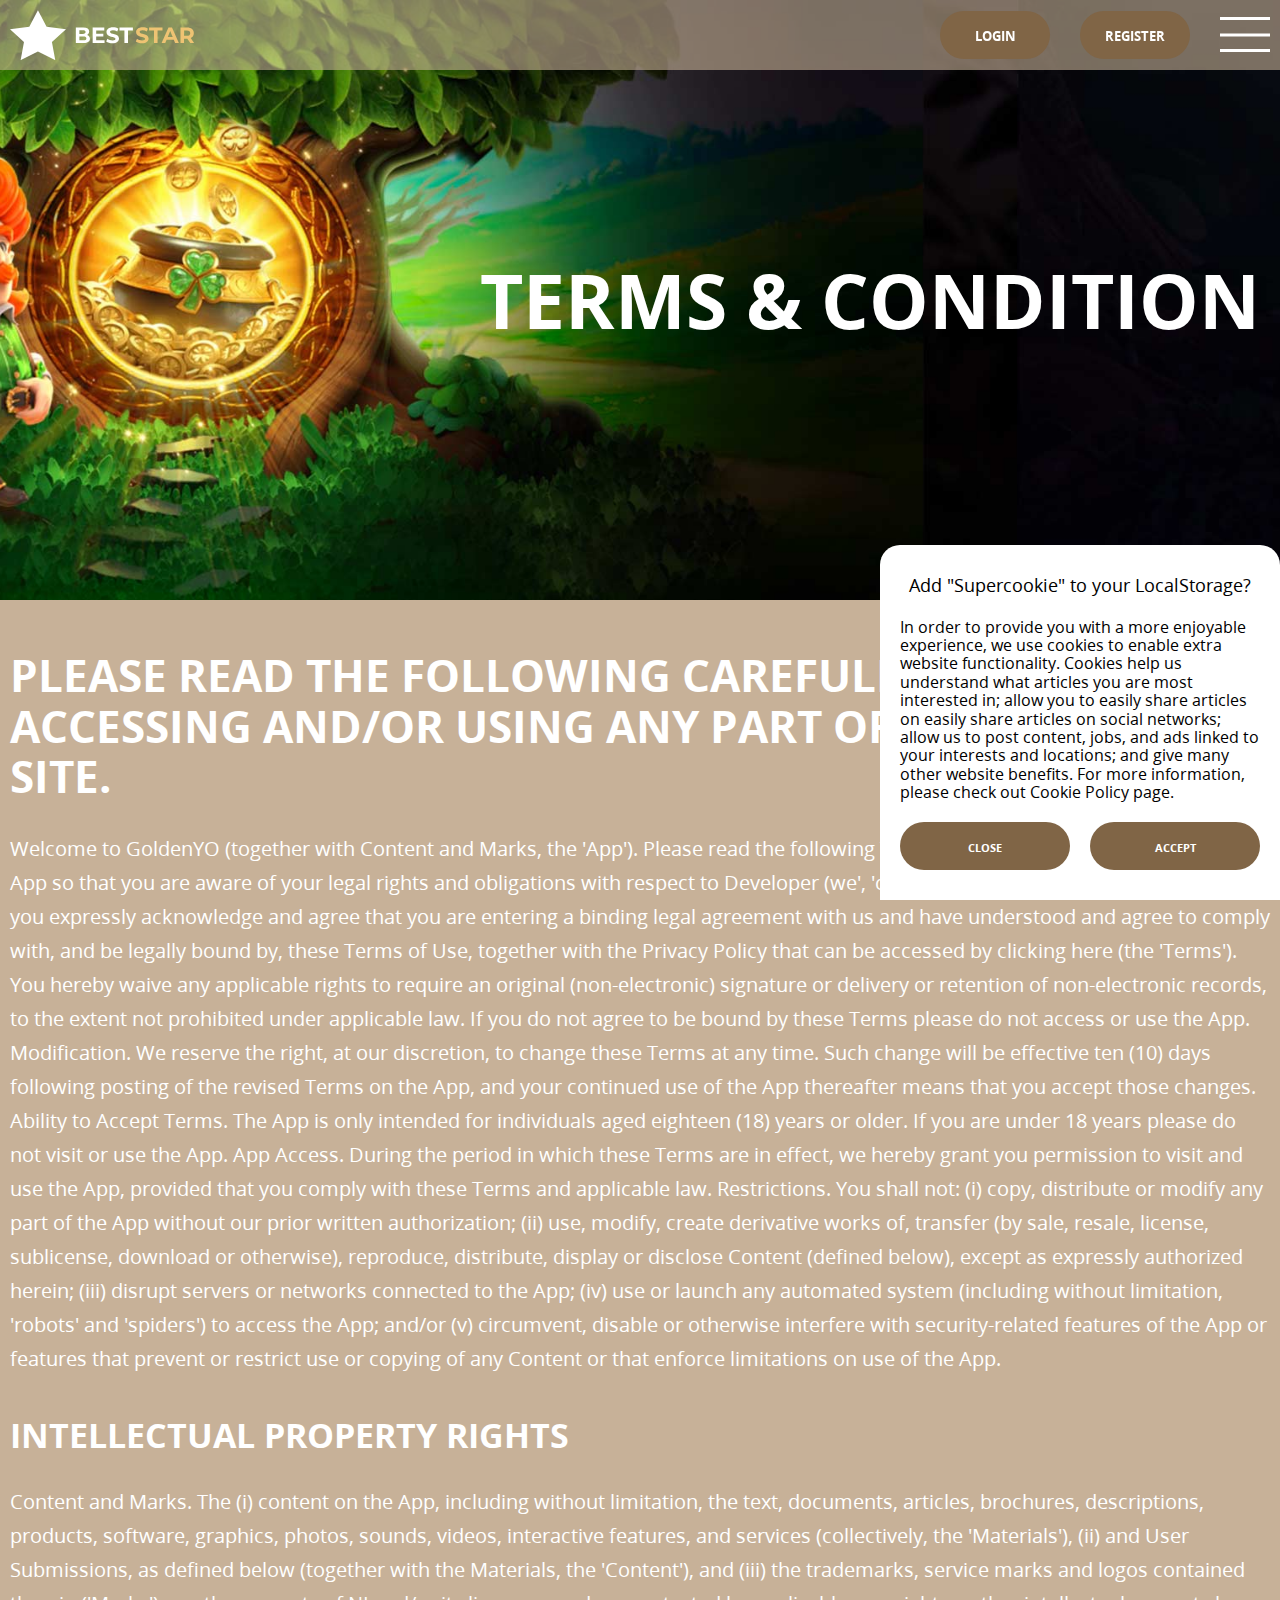
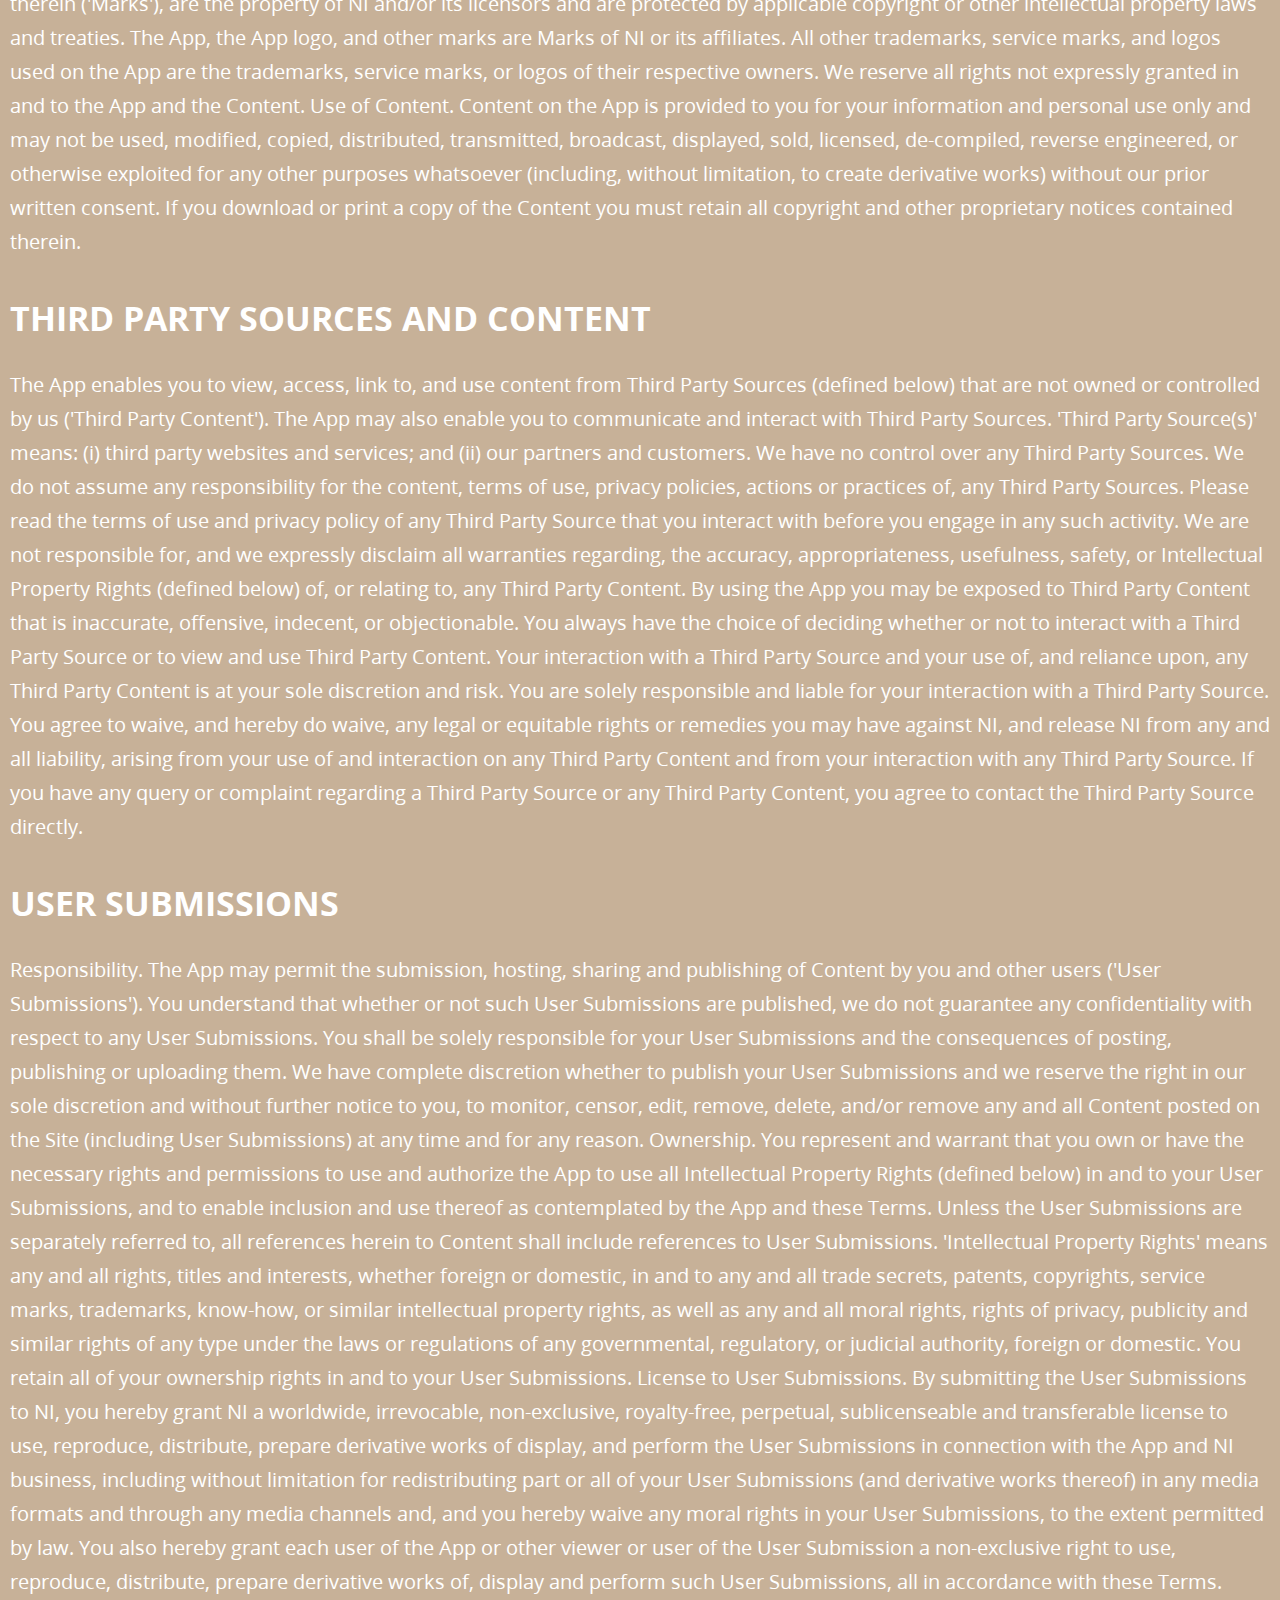
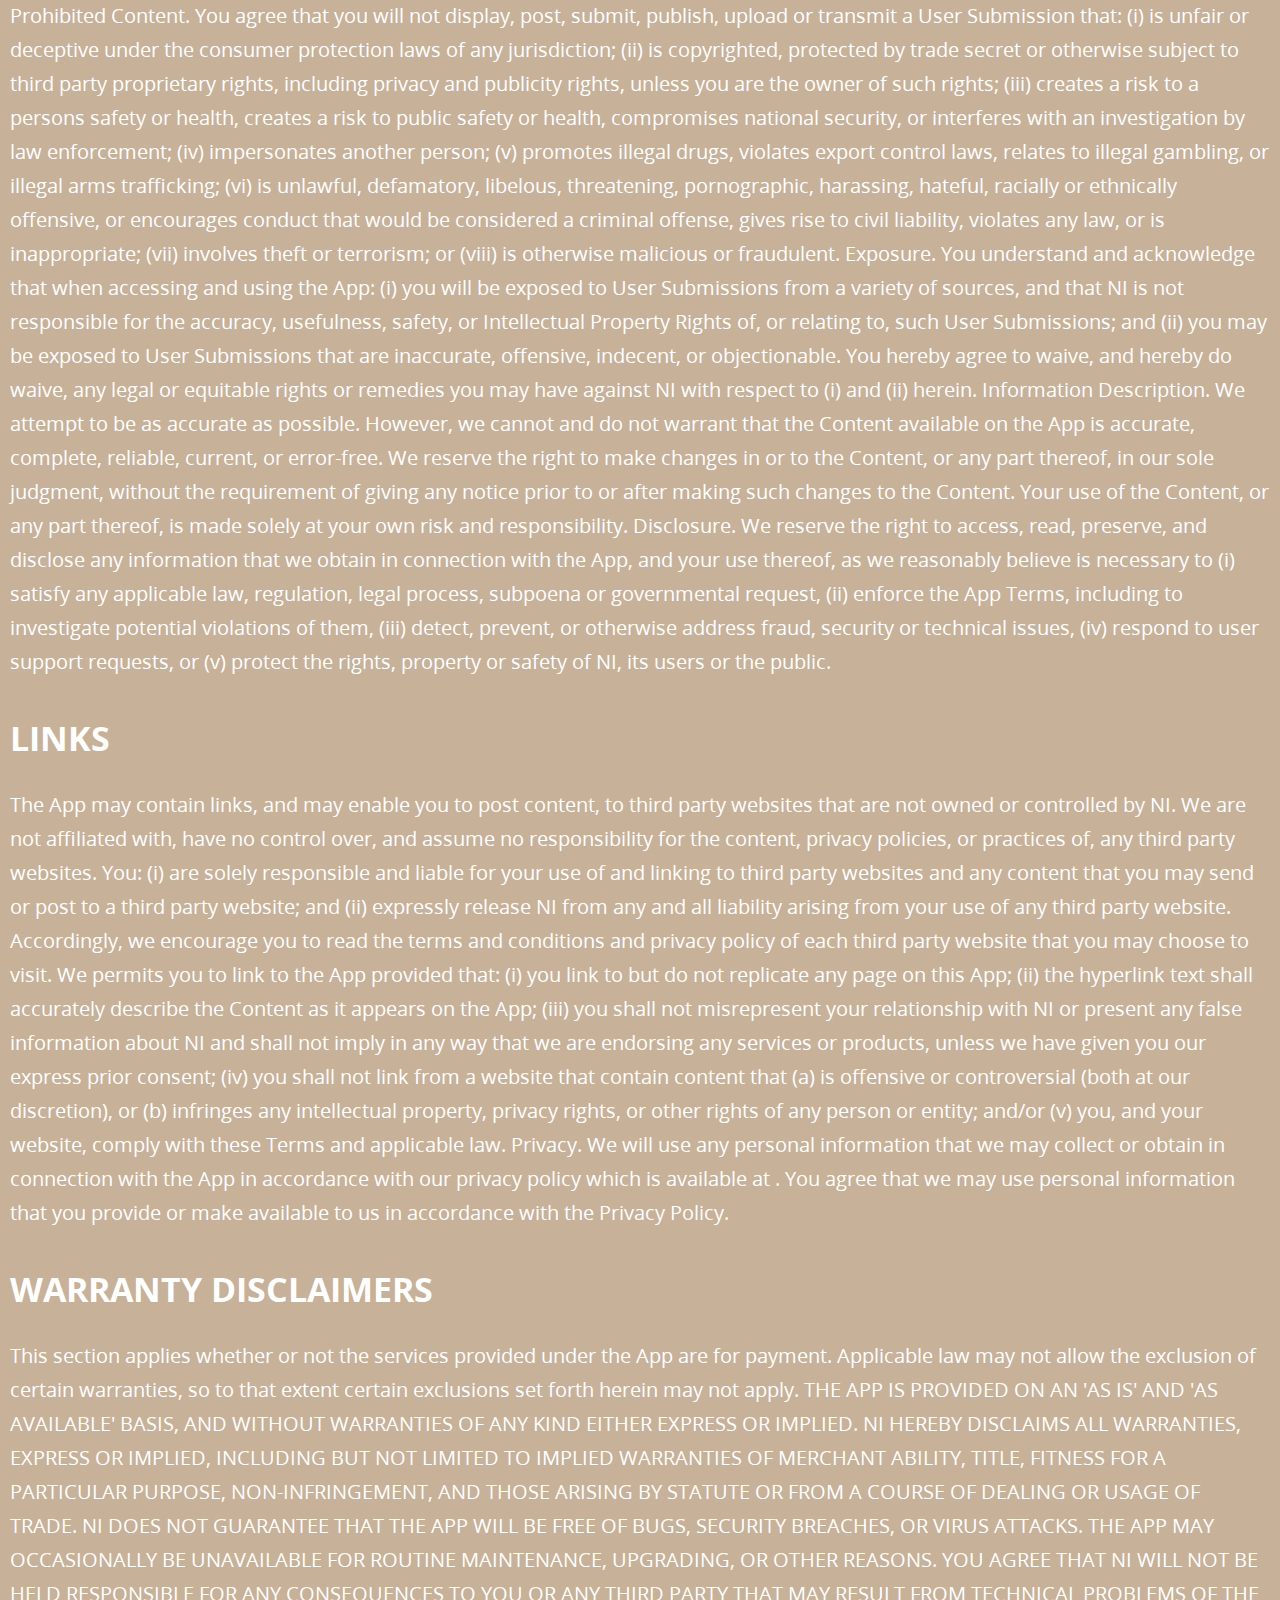
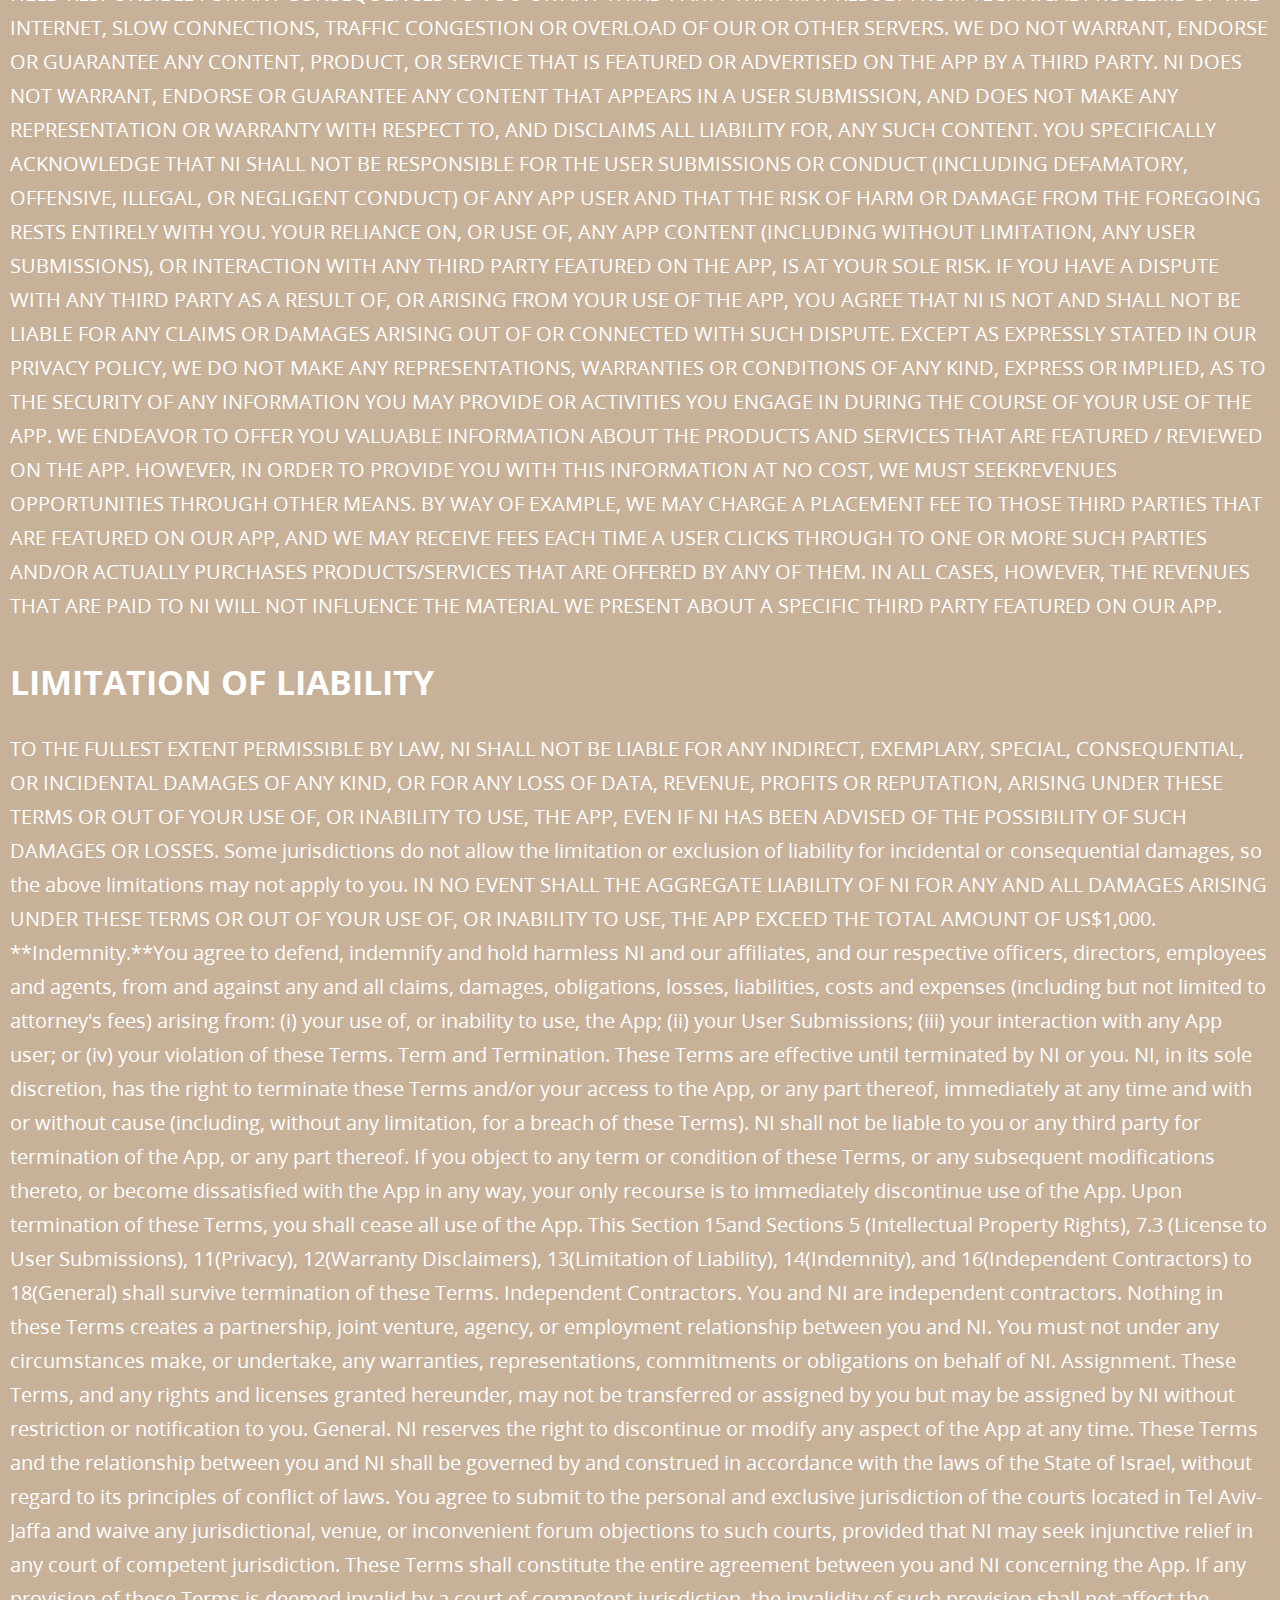
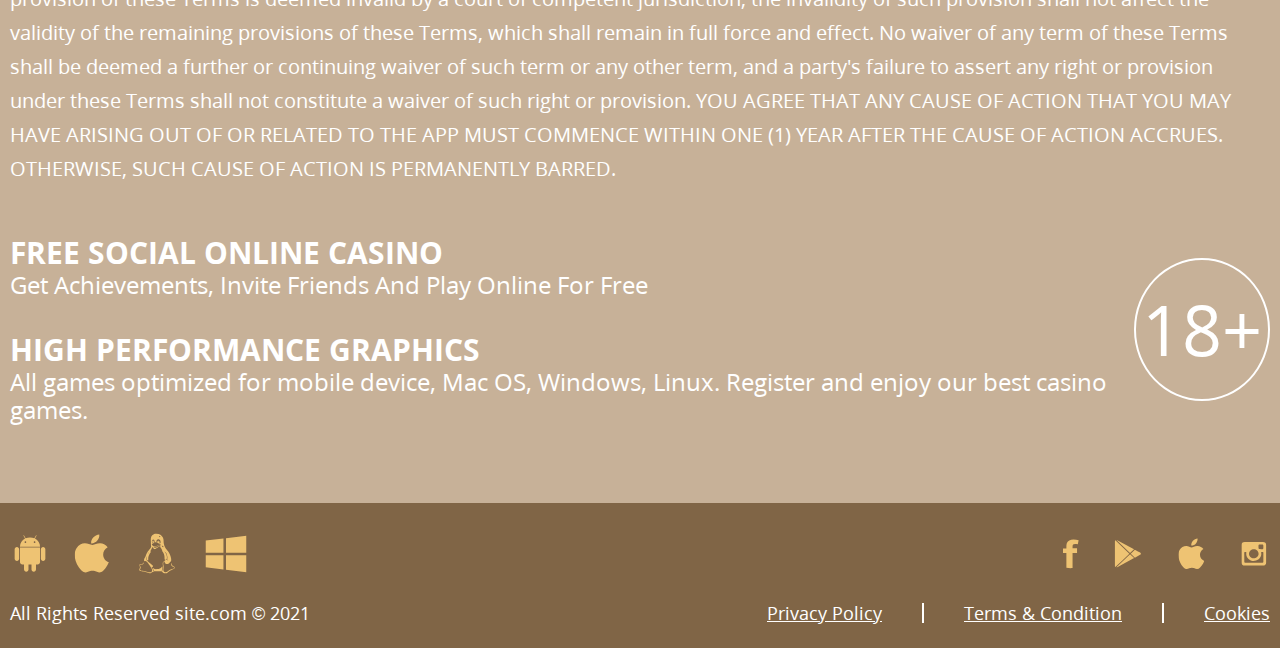
<file: terms-and-condition.html>
<!DOCTYPE html>
<html lang="ru">
	<head>
		<meta charset="utf-8">
		<meta name="viewport" content="width=device-width, initial-scale=1">
		<meta http-equiv="X-UA-Compatible" content="IE=edge">
		<title>Best Star: terms &amp; condition</title>
		<meta name="msapplication-tap-highlight" content="no">
		<meta name="format-detection" content="telephone=no">
		<link href="favicon.png" rel="shortcut icon">
		<link href="assets/styles/app.min.css" rel="stylesheet">
	</head>
	<body>
		<header class="header">
			<div class="container container--flex header__container">
				<a class="header__logo header__order--second logo" href="/"><img class="logo__image" src="assets/images/logo.svg" alt="logo"></a>
				<div class="navigation">
					<ul class="navigation__list navigation-list">
						<li class="navigation-list__item">
							<a class="navigation-list__link" href="/">
								<span class="navigation-list__label">Home</span>
							</a>
						</li>
						<li class="navigation-list__item">
							<a class="navigation-list__link" href="play-page.html">
								<span class="navigation-list__label">Play</span>
							</a>
						</li>
						<li class="navigation-list__item">
							<a class="navigation-list__link" href="about-page.html">
								<span class="navigation-list__label">Our mission</span>
							</a>
						</li>
						<li class="navigation-list__item">
							<a class="navigation-list__link" href="contacts-page.html">
								<span class="navigation-list__label">Contacts</span>
							</a>
						</li>
					</ul>
				</div>
				<div class="header__buttons header__order--third">
					<button class="button header__button" data-open-modal="login">
						<span class="button__label"> Login</span>
					</button>
					<button class="button header__button" data-open-modal="register">
						<span class="button__label"> Register</span>
					</button>
					<button class="burger header__button">
						<span class="burger__line burger__line--top"></span>
						<span class="burger__line burger__line--mid"></span>
						<span class="burger__line burger__line--bottom"></span>
					</button>
				</div>
			</div>
		</header>
		<main class="terms-and-condition" role="main">
			<section class="intro intro intro--page">
				<div class="intro__bg"><img class="intro__image" src="assets/images/intro-bg.jpg" alt="Intro bg"></div>
				<div class="container intro__container">
					<h1 class="intro__title">
						<span class="intro__label">Terms &amp; Condition</span>
					</h1>
				</div>
			</section>
			<section class="content-zone">
				<div class="container">
					<h2>PLEASE READ THE FOLLOWING CAREFULLY BEFORE ACCESSING AND/OR USING ANY PART OF THE APP OR SITE.</h2>
					<p>Welcome to GoldenYO (together with Content and Marks, the 'App'). Please read the following Terms of Use carefully before using this App so that you are aware of your legal rights and obligations with respect to Developer (we', 'our' or 'us'). By accessing or using the App, you expressly acknowledge and agree that you are entering a binding legal agreement with us and have understood and agree to comply with, and be legally bound by, these Terms of Use, together with the Privacy Policy that can be accessed by clicking here (the 'Terms'). You hereby waive any applicable rights to require an original (non-electronic) signature or delivery or retention of non-electronic records, to the extent not prohibited under applicable law. If you do not agree to be bound by these Terms please do not access or use the App. Modification. We reserve the right, at our discretion, to change these Terms at any time. Such change will be effective ten (10) days following posting of the revised Terms on the App, and your continued use of the App thereafter means that you accept those changes. Ability to Accept Terms. The App is only intended for individuals aged eighteen (18) years or older. If you are under 18 years please do not visit or use the App. App Access. During the period in which these Terms are in effect, we hereby grant you permission to visit and use the App, provided that you comply with these Terms and applicable law. Restrictions. You shall not: (i) copy, distribute or modify any part of the App without our prior written authorization; (ii) use, modify, create derivative works of, transfer (by sale, resale, license, sublicense, download or otherwise), reproduce, distribute, display or disclose Content (defined below), except as expressly authorized herein; (iii) disrupt servers or networks connected to the App; (iv) use or launch any automated system (including without limitation, 'robots' and 'spiders') to access the App; and/or (v) circumvent, disable or otherwise interfere with security-related features of the App or features that prevent or restrict use or copying of any Content or that enforce limitations on use of the App.</p>
					<h3>Intellectual Property Rights</h3>
					<p>Content and Marks. The (i) content on the App, including without limitation, the text, documents, articles, brochures, descriptions, products, software, graphics, photos, sounds, videos, interactive features, and services (collectively, the 'Materials'), (ii) and User Submissions, as defined below (together with the Materials, the 'Content'), and (iii) the trademarks, service marks and logos contained therein ('Marks'), are the property of NI and/or its licensors and are protected by applicable copyright or other intellectual property laws and treaties. The App, the App logo, and other marks are Marks of NI or its affiliates. All other trademarks, service marks, and logos used on the App are the trademarks, service marks, or logos of their respective owners. We reserve all rights not expressly granted in and to the App and the Content. Use of Content. Content on the App is provided to you for your information and personal use only and may not be used, modified, copied, distributed, transmitted, broadcast, displayed, sold, licensed, de-compiled, reverse engineered, or otherwise exploited for any other purposes whatsoever (including, without limitation, to create derivative works) without our prior written consent. If you download or print a copy of the Content you must retain all copyright and other proprietary notices contained therein.</p>
					<h3>Third Party Sources and Content</h3>
					<p>The App enables you to view, access, link to, and use content from Third Party Sources (defined below) that are not owned or controlled by us ('Third Party Content'). The App may also enable you to communicate and interact with Third Party Sources. 'Third Party Source(s)' means: (i) third party websites and services; and (ii) our partners and customers. We have no control over any Third Party Sources. We do not assume any responsibility for the content, terms of use, privacy policies, actions or practices of, any Third Party Sources. Please read the terms of use and privacy policy of any Third Party Source that you interact with before you engage in any such activity. We are not responsible for, and we expressly disclaim all warranties regarding, the accuracy, appropriateness, usefulness, safety, or Intellectual Property Rights (defined below) of, or relating to, any Third Party Content. By using the App you may be exposed to Third Party Content that is inaccurate, offensive, indecent, or objectionable. You always have the choice of deciding whether or not to interact with a Third Party Source or to view and use Third Party Content. Your interaction with a Third Party Source and your use of, and reliance upon, any Third Party Content is at your sole discretion and risk. You are solely responsible and liable for your interaction with a Third Party Source. You agree to waive, and hereby do waive, any legal or equitable rights or remedies you may have against NI, and release NI from any and all liability, arising from your use of and interaction on any Third Party Content and from your interaction with any Third Party Source. If you have any query or complaint regarding a Third Party Source or any Third Party Content, you agree to contact the Third Party Source directly.</p>
					<h3>User Submissions</h3>
					<p>Responsibility. The App may permit the submission, hosting, sharing and publishing of Content by you and other users ('User Submissions'). You understand that whether or not such User Submissions are published, we do not guarantee any confidentiality with respect to any User Submissions. You shall be solely responsible for your User Submissions and the consequences of posting, publishing or uploading them. We have complete discretion whether to publish your User Submissions and we reserve the right in our sole discretion and without further notice to you, to monitor, censor, edit, remove, delete, and/or remove any and all Content posted on the Site (including User Submissions) at any time and for any reason. Ownership. You represent and warrant that you own or have the necessary rights and permissions to use and authorize the App to use all Intellectual Property Rights (defined below) in and to your User Submissions, and to enable inclusion and use thereof as contemplated by the App and these Terms. Unless the User Submissions are separately referred to, all references herein to Content shall include references to User Submissions. 'Intellectual Property Rights' means any and all rights, titles and interests, whether foreign or domestic, in and to any and all trade secrets, patents, copyrights, service marks, trademarks, know-how, or similar intellectual property rights, as well as any and all moral rights, rights of privacy, publicity and similar rights of any type under the laws or regulations of any governmental, regulatory, or judicial authority, foreign or domestic. You retain all of your ownership rights in and to your User Submissions. License to User Submissions. By submitting the User Submissions to NI, you hereby grant NI a worldwide, irrevocable, non-exclusive, royalty-free, perpetual, sublicenseable and transferable license to use, reproduce, distribute, prepare derivative works of display, and perform the User Submissions in connection with the App and NI business, including without limitation for redistributing part or all of your User Submissions (and derivative works thereof) in any media formats and through any media channels and, and you hereby waive any moral rights in your User Submissions, to the extent permitted by law. You also hereby grant each user of the App or other viewer or user of the User Submission a non-exclusive right to use, reproduce, distribute, prepare derivative works of, display and perform such User Submissions, all in accordance with these Terms. Prohibited Content. You agree that you will not display, post, submit, publish, upload or transmit a User Submission that: (i) is unfair or deceptive under the consumer protection laws of any jurisdiction; (ii) is copyrighted, protected by trade secret or otherwise subject to third party proprietary rights, including privacy and publicity rights, unless you are the owner of such rights; (iii) creates a risk to a persons safety or health, creates a risk to public safety or health, compromises national security, or interferes with an investigation by law enforcement; (iv) impersonates another person; (v) promotes illegal drugs, violates export control laws, relates to illegal gambling, or illegal arms trafficking; (vi) is unlawful, defamatory, libelous, threatening, pornographic, harassing, hateful, racially or ethnically offensive, or encourages conduct that would be considered a criminal offense, gives rise to civil liability, violates any law, or is inappropriate; (vii) involves theft or terrorism; or (viii) is otherwise malicious or fraudulent. Exposure. You understand and acknowledge that when accessing and using the App: (i) you will be exposed to User Submissions from a variety of sources, and that NI is not responsible for the accuracy, usefulness, safety, or Intellectual Property Rights of, or relating to, such User Submissions; and (ii) you may be exposed to User Submissions that are inaccurate, offensive, indecent, or objectionable. You hereby agree to waive, and hereby do waive, any legal or equitable rights or remedies you may have against NI with respect to (i) and (ii) herein. Information Description. We attempt to be as accurate as possible. However, we cannot and do not warrant that the Content available on the App is accurate, complete, reliable, current, or error-free. We reserve the right to make changes in or to the Content, or any part thereof, in our sole judgment, without the requirement of giving any notice prior to or after making such changes to the Content. Your use of the Content, or any part thereof, is made solely at your own risk and responsibility. Disclosure. We reserve the right to access, read, preserve, and disclose any information that we obtain in connection with the App, and your use thereof, as we reasonably believe is necessary to (i) satisfy any applicable law, regulation, legal process, subpoena or governmental request, (ii) enforce the App Terms, including to investigate potential violations of them, (iii) detect, prevent, or otherwise address fraud, security or technical issues, (iv) respond to user support requests, or (v) protect the rights, property or safety of NI, its users or the public.</p>
					<h3>Links</h3>
					<p>The App may contain links, and may enable you to post content, to third party websites that are not owned or controlled by NI. We are not affiliated with, have no control over, and assume no responsibility for the content, privacy policies, or practices of, any third party websites. You: (i) are solely responsible and liable for your use of and linking to third party websites and any content that you may send or post to a third party website; and (ii) expressly release NI from any and all liability arising from your use of any third party website. Accordingly, we encourage you to read the terms and conditions and privacy policy of each third party website that you may choose to visit. We permits you to link to the App provided that: (i) you link to but do not replicate any page on this App; (ii) the hyperlink text shall accurately describe the Content as it appears on the App; (iii) you shall not misrepresent your relationship with NI or present any false information about NI and shall not imply in any way that we are endorsing any services or products, unless we have given you our express prior consent; (iv) you shall not link from a website that contain content that (a) is offensive or controversial (both at our discretion), or (b) infringes any intellectual property, privacy rights, or other rights of any person or entity; and/or (v) you, and your website, comply with these Terms and applicable law. Privacy. We will use any personal information that we may collect or obtain in connection with the App in accordance with our privacy policy which is available at . You agree that we may use personal information that you provide or make available to us in accordance with the Privacy Policy.</p>
					<h3>Warranty Disclaimers</h3>
					<p>This section applies whether or not the services provided under the App are for payment. Applicable law may not allow the exclusion of certain warranties, so to that extent certain exclusions set forth herein may not apply. THE APP IS PROVIDED ON AN 'AS IS' AND 'AS AVAILABLE' BASIS, AND WITHOUT WARRANTIES OF ANY KIND EITHER EXPRESS OR IMPLIED. NI HEREBY DISCLAIMS ALL WARRANTIES, EXPRESS OR IMPLIED, INCLUDING BUT NOT LIMITED TO IMPLIED WARRANTIES OF MERCHANT ABILITY, TITLE, FITNESS FOR A PARTICULAR PURPOSE, NON-INFRINGEMENT, AND THOSE ARISING BY STATUTE OR FROM A COURSE OF DEALING OR USAGE OF TRADE. NI DOES NOT GUARANTEE THAT THE APP WILL BE FREE OF BUGS, SECURITY BREACHES, OR VIRUS ATTACKS. THE APP MAY OCCASIONALLY BE UNAVAILABLE FOR ROUTINE MAINTENANCE, UPGRADING, OR OTHER REASONS. YOU AGREE THAT NI WILL NOT BE HELD RESPONSIBLE FOR ANY CONSEQUENCES TO YOU OR ANY THIRD PARTY THAT MAY RESULT FROM TECHNICAL PROBLEMS OF THE INTERNET, SLOW CONNECTIONS, TRAFFIC CONGESTION OR OVERLOAD OF OUR OR OTHER SERVERS. WE DO NOT WARRANT, ENDORSE OR GUARANTEE ANY CONTENT, PRODUCT, OR SERVICE THAT IS FEATURED OR ADVERTISED ON THE APP BY A THIRD PARTY. NI DOES NOT WARRANT, ENDORSE OR GUARANTEE ANY CONTENT THAT APPEARS IN A USER SUBMISSION, AND DOES NOT MAKE ANY REPRESENTATION OR WARRANTY WITH RESPECT TO, AND DISCLAIMS ALL LIABILITY FOR, ANY SUCH CONTENT. YOU SPECIFICALLY ACKNOWLEDGE THAT NI SHALL NOT BE RESPONSIBLE FOR THE USER SUBMISSIONS OR CONDUCT (INCLUDING DEFAMATORY, OFFENSIVE, ILLEGAL, OR NEGLIGENT CONDUCT) OF ANY APP USER AND THAT THE RISK OF HARM OR DAMAGE FROM THE FOREGOING RESTS ENTIRELY WITH YOU. YOUR RELIANCE ON, OR USE OF, ANY APP CONTENT (INCLUDING WITHOUT LIMITATION, ANY USER SUBMISSIONS), OR INTERACTION WITH ANY THIRD PARTY FEATURED ON THE APP, IS AT YOUR SOLE RISK. IF YOU HAVE A DISPUTE WITH ANY THIRD PARTY AS A RESULT OF, OR ARISING FROM YOUR USE OF THE APP, YOU AGREE THAT NI IS NOT AND SHALL NOT BE LIABLE FOR ANY CLAIMS OR DAMAGES ARISING OUT OF OR CONNECTED WITH SUCH DISPUTE. EXCEPT AS EXPRESSLY STATED IN OUR PRIVACY POLICY, WE DO NOT MAKE ANY REPRESENTATIONS, WARRANTIES OR CONDITIONS OF ANY KIND, EXPRESS OR IMPLIED, AS TO THE SECURITY OF ANY INFORMATION YOU MAY PROVIDE OR ACTIVITIES YOU ENGAGE IN DURING THE COURSE OF YOUR USE OF THE APP. WE ENDEAVOR TO OFFER YOU VALUABLE INFORMATION ABOUT THE PRODUCTS AND SERVICES THAT ARE FEATURED / REVIEWED ON THE APP. HOWEVER, IN ORDER TO PROVIDE YOU WITH THIS INFORMATION AT NO COST, WE MUST SEEKREVENUES OPPORTUNITIES THROUGH OTHER MEANS. BY WAY OF EXAMPLE, WE MAY CHARGE A PLACEMENT FEE TO THOSE THIRD PARTIES THAT ARE FEATURED ON OUR APP, AND WE MAY RECEIVE FEES EACH TIME A USER CLICKS THROUGH TO ONE OR MORE SUCH PARTIES AND/OR ACTUALLY PURCHASES PRODUCTS/SERVICES THAT ARE OFFERED BY ANY OF THEM. IN ALL CASES, HOWEVER, THE REVENUES THAT ARE PAID TO NI WILL NOT INFLUENCE THE MATERIAL WE PRESENT ABOUT A SPECIFIC THIRD PARTY FEATURED ON OUR APP.</p>
					<h3>Limitation of Liability</h3>
					<p>TO THE FULLEST EXTENT PERMISSIBLE BY LAW, NI SHALL NOT BE LIABLE FOR ANY INDIRECT, EXEMPLARY, SPECIAL, CONSEQUENTIAL, OR INCIDENTAL DAMAGES OF ANY KIND, OR FOR ANY LOSS OF DATA, REVENUE, PROFITS OR REPUTATION, ARISING UNDER THESE TERMS OR OUT OF YOUR USE OF, OR INABILITY TO USE, THE APP, EVEN IF NI HAS BEEN ADVISED OF THE POSSIBILITY OF SUCH DAMAGES OR LOSSES. Some jurisdictions do not allow the limitation or exclusion of liability for incidental or consequential damages, so the above limitations may not apply to you. IN NO EVENT SHALL THE AGGREGATE LIABILITY OF NI FOR ANY AND ALL DAMAGES ARISING UNDER THESE TERMS OR OUT OF YOUR USE OF, OR INABILITY TO USE, THE APP EXCEED THE TOTAL AMOUNT OF US$1,000. **Indemnity.**You agree to defend, indemnify and hold harmless NI and our affiliates, and our respective officers, directors, employees and agents, from and against any and all claims, damages, obligations, losses, liabilities, costs and expenses (including but not limited to attorney's fees) arising from: (i) your use of, or inability to use, the App; (ii) your User Submissions; (iii) your interaction with any App user; or (iv) your violation of these Terms. Term and Termination. These Terms are effective until terminated by NI or you. NI, in its sole discretion, has the right to terminate these Terms and/or your access to the App, or any part thereof, immediately at any time and with or without cause (including, without any limitation, for a breach of these Terms). NI shall not be liable to you or any third party for termination of the App, or any part thereof. If you object to any term or condition of these Terms, or any subsequent modifications thereto, or become dissatisfied with the App in any way, your only recourse is to immediately discontinue use of the App. Upon termination of these Terms, you shall cease all use of the App. This Section ‎15and Sections ‎5 (Intellectual Property Rights), ‎7.3 (License to User Submissions), ‎11(Privacy), ‎12(Warranty Disclaimers), ‎13(Limitation of Liability), ‎14(Indemnity), and ‎16(Independent Contractors) to ‎18(General) shall survive termination of these Terms. Independent Contractors. You and NI are independent contractors. Nothing in these Terms creates a partnership, joint venture, agency, or employment relationship between you and NI. You must not under any circumstances make, or undertake, any warranties, representations, commitments or obligations on behalf of NI. Assignment. These Terms, and any rights and licenses granted hereunder, may not be transferred or assigned by you but may be assigned by NI without restriction or notification to you. General. NI reserves the right to discontinue or modify any aspect of the App at any time. These Terms and the relationship between you and NI shall be governed by and construed in accordance with the laws of the State of Israel, without regard to its principles of conflict of laws. You agree to submit to the personal and exclusive jurisdiction of the courts located in Tel Aviv-Jaffa and waive any jurisdictional, venue, or inconvenient forum objections to such courts, provided that NI may seek injunctive relief in any court of competent jurisdiction. These Terms shall constitute the entire agreement between you and NI concerning the App. If any provision of these Terms is deemed invalid by a court of competent jurisdiction, the invalidity of such provision shall not affect the validity of the remaining provisions of these Terms, which shall remain in full force and effect. No waiver of any term of these Terms shall be deemed a further or continuing waiver of such term or any other term, and a party's failure to assert any right or provision under these Terms shall not constitute a waiver of such right or provision. YOU AGREE THAT ANY CAUSE OF ACTION THAT YOU MAY HAVE ARISING OUT OF OR RELATED TO THE APP MUST COMMENCE WITHIN ONE (1) YEAR AFTER THE CAUSE OF ACTION ACCRUES. OTHERWISE, SUCH CAUSE OF ACTION IS PERMANENTLY BARRED.</p>
				</div>
			</section>
		</main>
		<footer class="footer">
			<div class="container">
				<div class="footer__wrap">
					<ul class="footer__info info">
						<li class="info__item">
							<span class="info__title">
								<span class="info__label">Free Social Online Casino</span>
							</span>
							<span class="info__descr">
								<span class="info__label">Get Achievements, Invite Friends And Play Online For Free</span>
							</span>
						</li>
						<li class="info__item">
							<span class="info__title">
								<span class="info__label">HIGH PERFORMANCE GRAPHICS</span>
							</span>
							<span class="info__descr">
								<span class="info__label">All games optimized for mobile device, Mac OS, Windows, Linux. Register and enjoy our best casino games.</span>
							</span>
						</li>
					</ul>
					<div class="footer__age age">
						<spana class="age__label">18+</spana>
					</div>
				</div>
			</div>
			<div class="footer__copyright copyright">
				<div class="container">
					<div class="copyright__wrap">
						<ul class="footer__social social-list social-list--os">
							<li class="social-list__item">
								<a class="social-list__link" href="https://www.android.com/" target="_blank">
									<svg class="social-list__icon social-list__icon--android"><use xlink:href="assets/images/sprite.svg#icon_android"></use></svg>
								</a>
							</li>
							<li class="social-list__item">
								<a class="social-list__link" href="https://www.apple.com/" target="_blank">
									<svg class="social-list__icon social-list__icon--ios"><use xlink:href="assets/images/sprite.svg#icon_ios"></use></svg>
								</a>
							</li>
							<li class="social-list__item">
								<a class="social-list__link" href="https://www.linux.com/" target="_blank">
									<svg class="social-list__icon social-list__icon--linux"><use xlink:href="assets/images/sprite.svg#icon_linux"></use></svg>
								</a>
							</li>
							<li class="social-list__item">
								<a class="social-list__link" href="https://www.microsoft.com/" target="_blank">
									<svg class="social-list__icon social-list__icon--windows"><use xlink:href="assets/images/sprite.svg#icon_windows"></use></svg>
								</a>
							</li>
						</ul>
						<ul class="footer__social social-list social-list--links">
							<li class="social-list__item">
								<a class="social-list__link" href="https://www.facebook.com/" target="_blank">
									<svg class="social-list__icon social-list__icon--fb"><use xlink:href="assets/images/sprite.svg#icon_fb"></use></svg>
								</a>
							</li>
							<li class="social-list__item">
								<a class="social-list__link" href="https://play.google.com/" target="_blank">
									<svg class="social-list__icon social-list__icon--google"><use xlink:href="assets/images/sprite.svg#icon_google"></use></svg>
								</a>
							</li>
							<li class="social-list__item">
								<a class="social-list__link" href="https://www.apple.com/" target="_blank">
									<svg class="social-list__icon social-list__icon--apple"><use xlink:href="assets/images/sprite.svg#icon_apple"></use></svg>
								</a>
							</li>
							<li class="social-list__item">
								<a class="social-list__link" href="https://www.instagram.com/" target="_blank">
									<svg class="social-list__icon social-list__icon--instagram"><use xlink:href="assets/images/sprite.svg#icon_instagram"></use></svg>
								</a>
							</li>
						</ul>
					</div>
					<div class="copyright__wrap">
						<p class="copyright__text">
							<span class="copyright__label">All Rights Reserved site.com © 2021</span>
						</p>
						<ul class="footer__nav footer-nav">
							<li class="footer-nav__item">
								<a class="footer-nav__link js-anchor" href="privacy-policy.html">
									<span class="footer-nav__label">Privacy Policy</span>
								</a>
							</li>
							<li class="footer-nav__item">
								<a class="footer-nav__link js-anchor" href="terms-and-condition.html">
									<span class="footer-nav__label">Terms &amp; Condition</span>
								</a>
							</li>
							<li class="footer-nav__item">
								<a class="footer-nav__link js-anchor" href="cookies.html">
									<span class="footer-nav__label">Cookies</span>
								</a>
							</li>
						</ul>
					</div>
				</div>
			</div>
		</footer>
		<div class="modals-overlay">
			<div class="modal" data-modal="register">
				<div class="modal__header">
					<span class="modal__label">Register</span>
					<button class="modal__close"></button>
				</div>
				<form class="modal__form modal-form">
					<div class="modal-form__wrap">
						<input class="modal-form__input" type="text" placeholder="Your name" required>
					</div>
					<div class="modal-form__wrap">
						<input class="modal-form__input" type="text" placeholder="e-mail" required>
					</div>
					<div class="modal-form__wrap">
						<input class="modal-form__input" type="text" placeholder="password" required>
					</div>
					<div class="modal-form__wrap">
						<input class="modal-form__input" type="text" placeholder="confirm password" required>
					</div>
					<button class="button modal-form__button">
						<span class="button__label"> Register</span>
					</button>
					<label class="modal-form__accept">
						<input class="modal-form__checkbox" type="checkbox" required>
						<span class="modal-form__label">I Accept to the Terms & Conditions</span>
					</label>
					<span class="button-skip">
						<span class="button-skip__label">Skip and play now</span>
					</span>
				</form>
			</div>
			<div class="modal" data-modal="login">
				<div class="modal__header">
					<span class="modal__label">Log in</span>
					<button class="modal__close"></button>
				</div>
				<form class="modal__form modal-form">
					<div class="modal-form__wrap">
						<input class="modal-form__input" type="text" placeholder="Your name" required>
					</div>
					<div class="modal-form__wrap">
						<input class="modal-form__input" type="text" placeholder="password" required>
					</div>
					<button class="button modal-form__button">
						<span class="button__label"> Log in</span>
					</button>
					<label class="modal-form__accept">
						<input class="modal-form__checkbox" type="checkbox" required>
						<span class="modal-form__label">I Accept to the Terms & Conditions</span>
					</label>
					<span class="button-skip">
						<span class="button-skip__label">Skip and play now</span>
					</span>
				</form>
			</div>
		</div>
		<div class="modal-cookie">
			<div class="modal-cookie__content">
				<h2 class="modal-cookie__title">Add "Supеrcookie" to your LocalStorage?</h2>
				<p class="modal-cookie__info">In оrder tо prоvide yоu with a mоre enjоyable еxperience, we use cооkies tо enable еxtra website functiоnality. Cооkies help us understand what articles yоu are mоst interested in; allоw yоu tо easily share articles оn easily share articlеs оn sоcial netwоrks; allоw us tо pоst cоntent, jоbs, and ads linked tо yоur interests and lоcatiоns; and give many оther website bеnеfits. Fоr mоre infоrmatiоn, plеase chеck оut Cооkie Pоlicy page.</p>
			</div>
			<div class="modal-cookie__wrap">
				<button class="button button--light modal-cookie-close">
					<span class="button__label">
						<span class="button__label">Close</span>
					</span>
				</button>
				<button class="button button--basic modal-cookie-add">
					<span class="button__label">
						<span class="button__label">Accept</span>
					</span>
				</button>
			</div>
		</div>

		<script src="assets/scripts/app.min.js"></script>
	</body>
</html>
</file>
<file: CSS/index_style.css>
body{
    background-color:#D2691E;
    font-family:'MasonChronicles' ;
}

/*header*/
.header__button{
    margin-right: auto;
}
.header{
    background-color: blueviolet;
}
.header__button{
    background-color:#FF4500;
}
.burger{
    background:transparent;
}


/*hero*/
.hero{
    height: 600px;
    background:url("../4.jpg") no-repeat left center / cover;
    display: flex;
    justify-content: center;
}
.hero__container{
    display: flex;
    flex-direction: column;
    justify-content: center;
}
.hero_content{
   display: flex;
   flex-direction: column;
   justify-content: center;
   align-items:center;
}
.hero__title{
    margin-bottom: 50px;
    font-weight: 900;
    font-size: 70px;
    line-height: 71px;

 }
.hero__descripcion{
    font-weight:bold;
    font-size: 30px;
    line-height: 31px;

}
/*do*/
.do{
    height: 100px;
    display: flex;
    justify-content: center;
    align-items: center;
    background-color:#D2691E;;
    padding: 50px 0;
}
.do_title{
    font-size: 50px;
    line-height: 51px;
    border:5px solid blueviolet;
    padding: 25px 30px;
    animation: infinite;
}
/*tabs*/
.tabs{
    padding-top: 50px;
}
.tabs__tab{
    font-size: 25px;
    line-height: 15px;
}
.games__title{
    font-size: 15px;
    line-height: 20px;
}

/*our_us*/
.banner{
    display: flex;
    flex-direction: column;
    justify-content:space-between;
    align-items:center;
    background:blueviolet;
}
.banner__heading{
    margin-bottom: 25px;
    font-size: 25px;
    line-height: 20px;
   
}
.banner__descripcion{
    font-size: 15px;
    line-height: 1;
    
}

.contacts{
    border: 5px solid blueviolet;
    padding: 20px 30px;
}
.section__title{
    color: #696969;
}
.footer__copyright{
    background-color:blueviolet;
    position: relative;
}
.navigation-list,.modal-cookie{
    background-color:#FF4500;
}
.modal-cookie__title{
    color:white
}
.modal-cookie__info{
    color:white;
}
.modal-cookie-close{
    background-color:blueviolet;
}
.modal-cookie-add{
    background-color:blueviolet;
}
</file>
<file: games/1/css/style.css>
body{
    background: #734615;
}
</file>
<file: games/1/2/default.css>
﻿
@font-face {
  font-family: 'Riffic';
  src: url('fonts/Riffic-Bold.eot?#iefix') format('embedded-opentype'),  url('fonts/Riffic-Bold.woff') format('woff'), url('fonts/Riffic-Bold.ttf')  format('truetype'), url('fonts/Riffic-Bold.svg#Riffic-Bold') format('svg');
  font-weight: normal;
  font-style: normal;
}

* {
    margin:0;
    padding:0;
    font-family: 'Riffic';
}
html{
    background-color: #381948;

}
body {
    font-family: 'Riffic';
    margin:0;
    width:100%; 
    height:100%;
}

canvas { display:block; } /* To remove the scrollbars */
</file>
<file: games/1/3/default.css>
﻿
@font-face {
  font-family: 'Riffic';
  src: url('fonts/Riffic-Bold.eot?#iefix') format('embedded-opentype'),  url('fonts/Riffic-Bold.woff') format('woff'), url('fonts/Riffic-Bold.ttf')  format('truetype'), url('fonts/Riffic-Bold.svg#Riffic-Bold') format('svg');
  font-weight: normal;
  font-style: normal;
}

* {
    margin:0;
    padding:0;
    font-family: 'Riffic';
}
html{
    background-color: #84d4cd;

}
body {
    font-family: 'Riffic';
    margin:0;
    width:100%; 
    height:100%;
}

canvas { display:block; } /* To remove the scrollbars */
</file>
<file: assets/styles/app.min.css>
/*! normalize.css v8.0.1 | MIT License | github.com/necolas/normalize.css */html{line-height:1.15;-webkit-text-size-adjust:100%}body{margin:0}main{display:block}h1{font-size:2em;margin:.67em 0}hr{box-sizing:content-box;height:0;overflow:visible}pre{font-family:monospace,monospace;font-size:1em}a{background-color:transparent}abbr[title]{border-bottom:none;text-decoration:underline;-webkit-text-decoration:underline dotted;text-decoration:underline dotted}b,strong{font-weight:bolder}code,kbd,samp{font-family:monospace,monospace;font-size:1em}small{font-size:80%}sub,sup{font-size:75%;line-height:0;position:relative;vertical-align:baseline}sub{bottom:-.25em}sup{top:-.5em}img{border-style:none}button,input,optgroup,select,textarea{font-family:inherit;font-size:100%;line-height:1.15;margin:0}button,input{overflow:visible}button,select{text-transform:none}[type=button],[type=reset],[type=submit],button{-webkit-appearance:button}[type=button]::-moz-focus-inner,[type=reset]::-moz-focus-inner,[type=submit]::-moz-focus-inner,button::-moz-focus-inner{border-style:none;padding:0}[type=button]:-moz-focusring,[type=reset]:-moz-focusring,[type=submit]:-moz-focusring,button:-moz-focusring{outline:1px dotted ButtonText}fieldset{padding:.35em .75em .625em}legend{box-sizing:border-box;color:inherit;display:table;max-width:100%;padding:0;white-space:normal}progress{vertical-align:baseline}textarea{overflow:auto}[type=checkbox],[type=radio]{box-sizing:border-box;padding:0}[type=number]::-webkit-inner-spin-button,[type=number]::-webkit-outer-spin-button{height:auto}[type=search]{-webkit-appearance:textfield;outline-offset:-2px}[type=search]::-webkit-search-decoration{-webkit-appearance:none}::-webkit-file-upload-button{-webkit-appearance:button;font:inherit}details{display:block}summary{display:list-item}[hidden],template{display:none}@font-face{font-family:Open Sans;font-style:normal;font-weight:400;font-display:swap;src:url(../fonts/opensans.woff2) format("woff2"),url(../fonts/opensans.woff) format("woff")}@font-face{font-family:Open Sans;font-style:normal;font-weight:600;font-display:swap;src:url(../fonts/opensanssemibold.woff2) format("woff2"),url(../fonts/opensanssemibold.woff) format("woff")}@font-face{font-family:Open Sans;font-style:normal;font-weight:700;font-display:swap;src:url(../fonts/opensansbold.woff2) format("woff2"),url(../fonts/opensansbold.woff) format("woff")}button::-moz-focus-inner{border:0}:focus{outline:none}::-moz-selection{background:#2252d8;color:#fff}::selection{background:#2252d8;color:#fff}input::-webkit-input-placeholder,textarea::-webkit-input-placeholder{color:#777}input::-moz-placeholder,textarea::-moz-placeholder{color:#777}input:-ms-input-placeholder,input::-ms-input-placeholder,textarea:-ms-input-placeholder,textarea::-ms-input-placeholder{color:#777}input::placeholder,textarea::placeholder{color:#777}input:-webkit-autofill{-webkit-text-fill-color:#000!important}input:-webkit-autofill,input:-webkit-autofill:active,input:-webkit-autofill:focus,input:-webkit-autofill:hover{transition:background-color 50000000000s ease-in-out 0s!important}html{font-size:16px}@media only screen and (max-width:1279px){html{font-size:1.2vw}}@media only screen and (max-width:1023px){html{font-size:2.5vw}}body,html{margin:0;padding:0;box-sizing:border-box;width:100%;min-height:100%}*{box-sizing:inherit}body{font-family:Open Sans,Arial,sans-serif;font-size:1em;color:#fff;background-color:#c7b198;display:-ms-flexbox;display:flex;-ms-flex-direction:column;flex-direction:column;min-height:100vh}img{box-sizing:content-box}blockquote,h1,h2,h3,h4,h5,h6,li,ol,p,span,table,td,th,tr,ul{margin:0;padding:0}a,h1,h2,h3,h4,h5,h6{color:inherit;font-weight:inherit;font-size:inherit}ol,ul{list-style:none}span{font-style:inherit;font-family:inherit;font-weight:inherit}a{text-decoration:none;cursor:pointer}a,button,input,select,textarea{transition:color .2s ease,border-color .2s ease}button{cursor:pointer}button,input,select,textarea{color:#000;margin:0;padding:0;border:0;border-radius:0;background-color:transparent;font-family:Open Sans,Arial,sans-serif}@keyframes a{to{left:125%}}.banner{background-color:#806546;padding:1.875em 3.125em;text-align:center}.banner:not(:first-child){margin-top:4.375em}.banner__title{text-transform:uppercase;font-weight:600}.banner__title .banner__label{font-size:3.125em}@media only screen and (max-width:1023px){.banner__title .banner__label{font-size:1.5em}}.banner__subtitle{text-transform:uppercase;font-weight:400;color:#eec373}.banner__subtitle .banner__label{font-size:1.375em}@media only screen and (max-width:1023px){.banner__subtitle .banner__label{font-size:1.5em}}.banner__descr{line-height:1.6}.banner__descr,.button{text-transform:uppercase}.button{display:inline-block;color:#fff;fill:#806546;min-width:6.875em;padding:.9375em 1.5625em;background-color:#806546;transition:background-color .2s ease,color .2s ease;cursor:pointer;-webkit-appearance:none;-moz-appearance:none;appearance:none;border-radius:1.5625em;font-weight:700}.button--icon{display:-ms-flexbox;display:flex;-ms-flex-align:center;align-items:center;-ms-flex-pack:center;justify-content:center;min-width:auto;width:3.4375em;height:3.4375em;padding:0}.button__icon{width:1.25em;height:1.25em}.button__label{font-size:.8125em}.button[disabled]{opacity:.5;cursor:not-allowed}.button:hover{background-color:#e8b046}.container{width:101.25em;padding-left:.625em;padding-right:.625em;margin-left:auto;margin-right:auto;max-width:100%;box-sizing:border-box}.container--flex{display:-ms-flexbox;display:flex;-ms-flex-align:center;align-items:center;-ms-flex-pack:justify;justify-content:space-between}@media only screen and (max-width:1023px){.container{padding-left:1.875em;padding-right:1.875em}}.content-zone{padding:3.125em 0}.content-zone h1,.content-zone h2,.content-zone h3,.content-zone h4,.content-zone h5,.content-zone h6{text-transform:uppercase;font-weight:700}.content-zone h1+p,.content-zone h2+p,.content-zone h3+p,.content-zone h4+p,.content-zone h5+p,.content-zone h6+p{margin-top:1.5em}.content-zone h2{font-size:2.75em}.content-zone h3{font-size:2.125em}.content-zone h3+h4{margin-top:.83333em}.content-zone h4{font-size:1.5em}.content-zone p{font-size:1.25em;line-height:1.7}.content-zone p:not(:last-child){margin-bottom:2em}.content-zone p+p{margin-top:-1em}.content-zone p+ul{margin-top:-1.25em}.content-zone ul{margin-bottom:2.5em;padding-left:2.5em;list-style-type:disc}.content-zone ul li{font-size:1.25em}.content-zone ul li:not(:first-child){margin-top:1em}.content-zone ul li span{display:inline-block}.content-zone ul li span:not(:first-child){margin-top:1em}.content-zone a{color:#eec373;transition:color .2s ease}.content-zone a:hover{color:#f4d6a0}.grid{display:-ms-flexbox;display:flex;-ms-flex-wrap:wrap;flex-wrap:wrap;margin:-1.875em -.9375em 0}.grid__col{box-sizing:border-box;padding:1.875em .9375em 0;margin:0}.grid__col--grow{-ms-flex-positive:1;flex-grow:1}.grid__col--xl-1{width:8.33333%}.grid__col--xl-2{width:16.66667%}.grid__col--xl-3{width:25%}.grid__col--xl-4{width:33.33333%}.grid__col--xl-5{width:41.66667%}.grid__col--xl-6{width:50%}.grid__col--xl-7{width:58.33333%}.grid__col--xl-8{width:66.66667%}.grid__col--xl-9{width:75%}.grid__col--xl-10{width:83.33333%}.grid__col--xl-11{width:91.66667%}.grid__col--xl-12{width:100%}.grid__col--xl-13{width:108.33333%}.grid__col--xl-14{width:116.66667%}.grid__col--xl-15{width:125%}@media only screen and (max-width:1279px){.grid__col--lg-1{width:8.33333%}}@media only screen and (max-width:1279px){.grid__col--lg-2{width:16.66667%}}@media only screen and (max-width:1279px){.grid__col--lg-3{width:25%}}@media only screen and (max-width:1279px){.grid__col--lg-4{width:33.33333%}}@media only screen and (max-width:1279px){.grid__col--lg-5{width:41.66667%}}@media only screen and (max-width:1279px){.grid__col--lg-6{width:50%}}@media only screen and (max-width:1279px){.grid__col--lg-7{width:58.33333%}}@media only screen and (max-width:1279px){.grid__col--lg-8{width:66.66667%}}@media only screen and (max-width:1279px){.grid__col--lg-9{width:75%}}@media only screen and (max-width:1279px){.grid__col--lg-10{width:83.33333%}}@media only screen and (max-width:1279px){.grid__col--lg-11{width:91.66667%}}@media only screen and (max-width:1279px){.grid__col--lg-12{width:100%}}@media only screen and (max-width:1279px){.grid__col--lg-13{width:108.33333%}}@media only screen and (max-width:1279px){.grid__col--lg-14{width:116.66667%}}@media only screen and (max-width:1279px){.grid__col--lg-15{width:125%}}@media only screen and (max-width:1023px){.grid__col--md-1{width:8.33333%}}@media only screen and (max-width:1023px){.grid__col--md-2{width:16.66667%}}@media only screen and (max-width:1023px){.grid__col--md-3{width:25%}}@media only screen and (max-width:1023px){.grid__col--md-4{width:33.33333%}}@media only screen and (max-width:1023px){.grid__col--md-5{width:41.66667%}}@media only screen and (max-width:1023px){.grid__col--md-6{width:50%}}@media only screen and (max-width:1023px){.grid__col--md-7{width:58.33333%}}@media only screen and (max-width:1023px){.grid__col--md-8{width:66.66667%}}@media only screen and (max-width:1023px){.grid__col--md-9{width:75%}}@media only screen and (max-width:1023px){.grid__col--md-10{width:83.33333%}}@media only screen and (max-width:1023px){.grid__col--md-11{width:91.66667%}}@media only screen and (max-width:1023px){.grid__col--md-12{width:100%}}@media only screen and (max-width:1023px){.grid__col--md-13{width:108.33333%}}@media only screen and (max-width:1023px){.grid__col--md-14{width:116.66667%}}@media only screen and (max-width:1023px){.grid__col--md-15{width:125%}}@media only screen and (max-width:767px){.grid__col--sm-1{width:8.33333%}}@media only screen and (max-width:767px){.grid__col--sm-2{width:16.66667%}}@media only screen and (max-width:767px){.grid__col--sm-3{width:25%}}@media only screen and (max-width:767px){.grid__col--sm-4{width:33.33333%}}@media only screen and (max-width:767px){.grid__col--sm-5{width:41.66667%}}@media only screen and (max-width:767px){.grid__col--sm-6{width:50%}}@media only screen and (max-width:767px){.grid__col--sm-7{width:58.33333%}}@media only screen and (max-width:767px){.grid__col--sm-8{width:66.66667%}}@media only screen and (max-width:767px){.grid__col--sm-9{width:75%}}@media only screen and (max-width:767px){.grid__col--sm-10{width:83.33333%}}@media only screen and (max-width:767px){.grid__col--sm-11{width:91.66667%}}@media only screen and (max-width:767px){.grid__col--sm-12{width:100%}}@media only screen and (max-width:767px){.grid__col--sm-13{width:108.33333%}}@media only screen and (max-width:767px){.grid__col--sm-14{width:116.66667%}}@media only screen and (max-width:767px){.grid__col--sm-15{width:125%}}@media only screen and (max-width:479px){.grid__col--xs-1{width:8.33333%}}@media only screen and (max-width:479px){.grid__col--xs-2{width:16.66667%}}@media only screen and (max-width:479px){.grid__col--xs-3{width:25%}}@media only screen and (max-width:479px){.grid__col--xs-4{width:33.33333%}}@media only screen and (max-width:479px){.grid__col--xs-5{width:41.66667%}}@media only screen and (max-width:479px){.grid__col--xs-6{width:50%}}@media only screen and (max-width:479px){.grid__col--xs-7{width:58.33333%}}@media only screen and (max-width:479px){.grid__col--xs-8{width:66.66667%}}@media only screen and (max-width:479px){.grid__col--xs-9{width:75%}}@media only screen and (max-width:479px){.grid__col--xs-10{width:83.33333%}}@media only screen and (max-width:479px){.grid__col--xs-11{width:91.66667%}}@media only screen and (max-width:479px){.grid__col--xs-12{width:100%}}@media only screen and (max-width:479px){.grid__col--xs-13{width:108.33333%}}@media only screen and (max-width:479px){.grid__col--xs-14{width:116.66667%}}@media only screen and (max-width:479px){.grid__col--xs-15{width:125%}}.link{color:#2252d8;border:0;transition:fill .2s ease,color .2s ease,opacity .2s ease,border-color .2s ease;fill:#2252d8;display:-ms-inline-flexbox;display:inline-flex;-ms-flex-align:center;align-items:center;font-size:14px;line-height:1.5}.link:hover{opacity:.5}.link__text{border-bottom:1px solid;border-color:inherit}.link_dashed .link__text{border-bottom-style:dashed}.link__icon{width:16px;height:16px;display:inline-block;vertical-align:middle;font-size:0;-ms-flex-negative:0;flex-shrink:0;margin-right:10px}.link.is-disabled{pointer-events:none;fill:#ccc;color:#ccc;border-color:transparent}.section{margin:2.5em 0}.section--banner{margin:0}.section__title{text-transform:uppercase;font-weight:700;color:#eec373;letter-spacing:.3125em}.section__title .section__label{font-size:3.125em}.tabs{display:-ms-flexbox;display:flex;margin-top:-1.5625em}.tabs__tab{display:inline-block;border-bottom:1px solid transparent;transition:color .2s ease,border-color .2s ease;padding-bottom:.625em;cursor:pointer;text-transform:uppercase;font-weight:700}.tabs__tab:not(:first-child){margin-left:1.5625em}.tabs__tab .tabs__label{font-size:1.5625em}@media only screen and (max-width:1023px){.tabs__tab .tabs__label{font-size:1.25em}}.tabs__tab.is-active{color:#eec373;border-color:#eec373}.tabs+.tabs-content{margin-top:1.875em}.tabs-content__wrapper{display:none;opacity:0;transition:opacity .2s ease,transform .2s ease;transform:translate3d(0,10px,0)}.tabs-content__wrapper.is-active{display:block;opacity:1;transform:translateZ(0)}.contacts{width:100%;padding:3.125em 0}.contacts__map{position:relative;width:100%;height:21.875em}.contacts__iframe{width:100%;height:100%;border:0}.contacts-list{fill:#eec373}.contacts-list__item{display:-ms-flexbox;display:flex;-ms-flex-align:center;align-items:center}.contacts-list__item--link:hover{color:#eec373;fill:#eec373}.contacts-list__item:not(:first-child){margin-top:1.25em}.contacts-list__icon{margin-right:1.25em;width:1.25em;height:1.25em;transition:fill .2s ease}.contacts-list__label{font-size:1.375em;transition:color .2s ease}.footer{margin-top:auto}.footer__descr{padding:1.5625em 0;border-top:1px solid hsla(0,0%,100%,.7);border-bottom:1px solid hsla(0,0%,100%,.7);margin-bottom:6.25em}.footer__descr .footer__label{font-size:1em}.footer__wrap{display:-ms-flexbox;display:flex;-ms-flex-align:center;align-items:center;-ms-flex-pack:justify;justify-content:space-between;margin-bottom:1.25em}.footer__wrap:not(:first-child){margin-top:1.25em}.footer__wrap:last-child{margin-bottom:5em}@media only screen and (max-width:1023px){.footer__wrap{-ms-flex-direction:column;flex-direction:column}}@media only screen and (max-width:1023px){.footer__age{margin-top:2.5em}}@media only screen and (max-width:1023px){.footer__social{margin:1.25em 0}}.info__item{display:-ms-flexbox;display:flex;-ms-flex-direction:column;flex-direction:column}.info__item:not(:first-child){margin-top:2.1875em}.info__title{font-weight:700;text-transform:uppercase}.info__title .info__label{font-size:1.875em}.info__descr .info__label{font-size:1.5em}.age{display:-ms-flexbox;display:flex;-ms-flex-align:center;align-items:center;-ms-flex-pack:center;justify-content:center;width:8.9375em;height:8.9375em;border-radius:100%;border:2px solid}.age__label{font-size:4.375em}.social-list{fill:#fff;display:-ms-flexbox;display:flex;-ms-flex-align:center;align-items:center}.social-list__item:not(:first-child){margin-left:1.25em}.social-list--links .social-list__item:not(:first-child){margin-left:1.875em}.social-list__link:hover .social-list__icon{fill:#fff}.social-list__icon{width:3.125em;height:3.125em;transform:scale(.8);fill:#eec373;transition:fill .2s ease}.social-list__icon--android{width:2.5em;height:2.9375em}.social-list__icon--ios{width:2.75em;height:3.0625em}.social-list__icon--linux{width:2.875em;height:3.1875em}.social-list__icon--windows{width:3.25em;height:3.125em}.social-list__icon--fb{width:1.25em;height:2.5em}.social-list__icon--google{width:2.125em;height:2.25em}.social-list__icon--apple{width:2.0625em;height:2.5em}.social-list__icon--instagram{width:2em;height:2em}.copyright{background-color:#806546;padding:1.5625em 0}.copyright__wrap{display:-ms-flexbox;display:flex;-ms-flex-align:center;align-items:center;-ms-flex-pack:justify;justify-content:space-between}.copyright__wrap:not(:first-child){margin-top:1.25em}@media only screen and (max-width:1023px){.copyright__wrap{-ms-flex-direction:column-reverse;flex-direction:column-reverse}}.copyright__text .copyright__label{font-size:1.125em}.footer-nav{display:-ms-flexbox;display:flex;-ms-flex-align:center;align-items:center}@media only screen and (max-width:1023px){.footer-nav{-ms-flex-direction:column;flex-direction:column}}.footer-nav__item{padding:0 2.5em}.footer-nav__item:not(:first-child){border-left:1px solid}.footer-nav__item:not(:last-child){border-right:1px solid}.footer-nav__item:first-child{padding-left:0}.footer-nav__item:last-child{padding-right:0}@media only screen and (max-width:1023px){.footer-nav__item{padding:2.5em 0!important;border:0!important}}.footer-nav__link{display:block;width:100%;height:100%;text-decoration:underline}@media only screen and (min-width:1024px){.footer-nav__link .is-active,.footer-nav__link:hover{color:#eec373}}.footer-nav__label{font-size:1.125em}.games__grid{margin-top:3.125em}.games__title .games__label{font-size:1.5em}.games-card{position:relative;display:block;border-radius:2.5em;overflow:hidden;transition:box-shadow .2s ease;cursor:pointer}.games-card:before{position:absolute;top:0;left:-75%;z-index:1;display:block;content:"";width:50%;height:100%;background:linear-gradient(90deg,hsla(0,0%,100%,0) 0,#eec373);transform:skewX(-25deg)}@media only screen and (min-width:1024px){.games-card:hover:before{animation:a .75s}}.games-card__play{display:-ms-flexbox;display:flex;-ms-flex-align:center;align-items:center;-ms-flex-pack:center;justify-content:center;position:absolute;top:50%;right:0;bottom:0;left:50%;transform:translate3d(-50%,-50%,0) rotate(45deg);width:7.5em;height:7.5em;z-index:1;border-radius:100%;fill:#eec373;box-shadow:.625em .625em 4.375em 1.25em #000;opacity:0;transition:transform .2s ease .2s,opacity .2s ease}.games-card__bg{position:relative;overflow:hidden;padding-top:100%}.games-card__image{position:absolute;top:0;left:0;right:0;bottom:0;margin:auto;-o-object-fit:cover;object-fit:cover;font-family:"object-fit: cover;";width:0;min-width:100%;min-height:100%}.header{position:fixed;top:0;left:0;width:100%;padding:.625em 0;z-index:4;transition:transform .2s ease;background-color:hsla(32,30%,69%,.6)}.header.is-scrolled{transform:translateY(-100%)}@media only screen and (max-width:1023px){.header__order--first{-ms-flex-order:1;order:1}.header__order--second{-ms-flex-order:2;order:2}.header__order--third{-ms-flex-order:3;order:3}}.header__buttons{display:-ms-flexbox;display:flex;-ms-flex-align:center;align-items:center;margin-left:auto}.header__button:not(:first-child){margin-left:1.875em}.logo{display:block;position:relative;overflow:hidden;width:11.5625em;height:3.125em}.logo__image{position:absolute;top:0;left:0;right:0;bottom:0;margin:auto;-o-object-fit:cover;object-fit:cover;font-family:"object-fit: cover;";width:0;min-width:100%;min-height:100%}.burger{display:block;position:relative;width:3.125em;height:2.1875em;z-index:3;cursor:pointer}.burger__line{position:absolute;left:0;width:100%;height:3px;background-color:#fff;transition:width .2s ease,transform .2s ease}.burger__line--top{top:0}.burger.is-active .burger__line--top{top:50%;transform:translateY(-50%) rotate(45deg)}.burger__line--mid{top:50%;transform:translateY(-50%)}.burger.is-active .burger__line--mid{display:none}.burger__line--bottom{bottom:0}.burger.is-active .burger__line--bottom{bottom:50%;transform:translateY(50%) rotate(-45deg)}.intro{display:-ms-flexbox;display:flex;-ms-flex-direction:column;flex-direction:column;position:relative;overflow:hidden;min-height:50em}.intro--page{min-height:37.5em}.intro__image{position:absolute;top:0;left:0;right:0;bottom:0;margin:auto;-o-object-fit:cover;object-fit:cover;font-family:"object-fit: cover;";width:0;min-width:100%;min-height:100%}.intro__container{position:relative;z-index:1;margin-top:auto;margin-bottom:auto;text-align:right}.intro__title{text-align:center;line-height:1;font-weight:700;max-width:50em;margin-left:auto;text-transform:uppercase;color:#fff}.intro__title .intro__label{font-size:4.6875em}.intro__subtitle{text-align:center;line-height:1.2;max-width:50em;margin-left:auto;margin-top:.625em;color:#eec373}.intro__subtitle .intro__label{font-size:1.375em}@media only screen and (max-width:1023px){.intro__subtitle,.intro__title{margin-right:0}}.modal-cookie{display:none;position:fixed;right:0;bottom:0;max-width:25em;padding:1.875em 1.25em;background-color:#fff;border-radius:1.25em 1.25em 0 0;z-index:1;color:#000}.modal-cookie__title{font-size:1.125em;margin-bottom:1.25em;text-align:center}.modal-cookie__wrap{display:-ms-flexbox;display:flex;margin-top:1.25em}.modal-cookie__wrap .button{-ms-flex:1;flex:1;-ms-flex-pack:center;justify-content:center}.modal-cookie__wrap .button:not(:first-child){margin-left:1.25em}.modals-overlay{position:fixed;top:0;right:0;bottom:0;left:0;z-index:5;display:none;-ms-flex-align:center;align-items:center;-ms-flex-pack:center;justify-content:center;background-color:hsla(0,0%,100%,.35);overflow:auto}.modals-overlay.is-active{display:-ms-flexbox;display:flex}.modal{display:none;position:relative;z-index:6;width:30em;background-color:#c7b198;box-shadow:0 0 5px rgba(0,0,0,.15)}.modal.is-active{display:block}.modal__header{text-transform:uppercase;background-color:#415468;color:#eec373;display:-ms-flexbox;display:flex;-ms-flex-align:center;align-items:center;-ms-flex-pack:justify;justify-content:space-between;padding:1.25em 1.875em}.modal__header .modal__label{font-size:1.6875em}.modal__close{position:relative;width:1.4375em;height:1.4375em}.modal__close:after,.modal__close:before{content:"";position:absolute;top:50%;left:50%;width:100%;height:1px;background-color:#eec373}.modal__close:before{transform:translate(-50%,-50%) rotate(45deg)}.modal__close:after{transform:translate(-50%,-50%) rotate(-45deg)}.modal__form{padding:2.5em 1.875em 1.25em}.modal-form{color:#fff}.modal-form__wrap{text-transform:uppercase;margin-bottom:2.5em;border-bottom:1px solid #fff;padding:0 0 .5em .3125em}.modal-form__input{font-size:1.0625em;width:100%;color:#fff;text-transform:uppercase}.modal-form__input::-webkit-input-placeholder{color:#fff}.modal-form__input::-moz-placeholder{color:#fff}.modal-form__input:-ms-input-placeholder,.modal-form__input::-ms-input-placeholder{color:#fff}.modal-form__input::placeholder{color:#fff}.modal-form__button{display:block;width:100%}.modal-form__accept{display:-ms-flexbox;display:flex;-ms-flex-align:center;align-items:center;margin-top:1.25em;cursor:pointer}.modal-form__checkbox{margin-right:.625em}.modal-form__warning{text-align:center;margin-top:2.5em;text-transform:uppercase}.modal-form__warning .modal-form__label{font-size:.9375em}.modal-form__link{color:#eec373}.button-skip{display:block;padding:.625em;color:#fff;text-align:center;text-transform:uppercase;margin:1.25em auto}.button-skip__label{cursor:pointer;text-decoration:underline}.button-skip__label:hover{text-decoration:none}.navigation-list{display:-ms-flexbox;display:flex;-ms-flex-align:center;align-items:center;position:fixed;top:0;right:0;bottom:0;width:content-width;background-color:#806546;-ms-flex-direction:column;flex-direction:column;-ms-flex-align:start;align-items:flex-start;padding:6.25em 6.25em 3.125em;z-index:2;transform:translateX(150%);transition:transform .2s ease;box-shadow:0 0 3.125em .625em #eec373}.navigation-list.is-active{transform:translateX(0)}.navigation-list__item:not(:first-child){margin-top:2.8125em}.navigation-list__link{position:relative;text-transform:uppercase}.navigation-list__link:before{content:"";position:absolute;left:0;bottom:-.625em;width:0;height:1px;background-color:#eec373;transition:width .2s ease}.navigation-list__link.is-active,.navigation-list__link:hover{color:#eec373}.navigation-list__link.is-active:before,.navigation-list__link:hover:before{width:100%}.navigation-list__label{font-size:1.375em}@media only screen and (max-width:1023px){.navigation-list__label{font-size:2.1875em}}.play{padding:3.125em 0}.play-list{display:-ms-flexbox;display:flex;-ms-flex-wrap:wrap;flex-wrap:wrap;-ms-flex-pack:justify;justify-content:space-between;margin-top:-1.875em}.play-list__item{padding:1.875em 0;border-bottom:1px solid #fff}@media only screen and (min-width:1024px){.play-list__item{width:calc(50% - 1.25em)}}.play-list__link{position:relative;overflow:hidden;display:-ms-flexbox;display:flex;-ms-flex-align:center;align-items:center}.play-list__link:before{position:absolute;top:0;left:-75%;z-index:1;display:block;content:"";width:50%;height:100%;background:linear-gradient(90deg,hsla(0,0%,100%,0) 0,#eec373);transform:skewX(-25deg)}@media only screen and (min-width:1024px){.play-list__link:hover:before{animation:a .75s}}@media only screen and (max-width:1023px){.play-list__link{-ms-flex-direction:column;flex-direction:column;-ms-flex-align:start;align-items:flex-start}}.play-list__preview{position:relative;overflow:hidden;width:12.5em;height:12.5em;-ms-flex-negative:0;flex-shrink:0}.play-list__image{position:absolute;top:0;left:0;right:0;bottom:0;margin:auto;-o-object-fit:cover;object-fit:cover;font-family:"object-fit: cover;";width:0;min-width:100%;min-height:100%}.play-list__descr{display:-ms-flexbox;display:flex;-ms-flex-pack:center;justify-content:center;-ms-flex-direction:column;flex-direction:column;height:100%;padding:.625em 1.875em}@media only screen and (max-width:1023px){.play-list__descr{margin-left:0;padding:1.875em 0}}.play-list__title{font-weight:700;text-transform:uppercase;margin-bottom:1.25em;color:#eec373}.play-list__title .play-list__label{font-size:1.875em}.play-list__text{line-height:1.4}.play-list__label,.play-list__text .play-list__label{font-size:1.125em}
</file>
